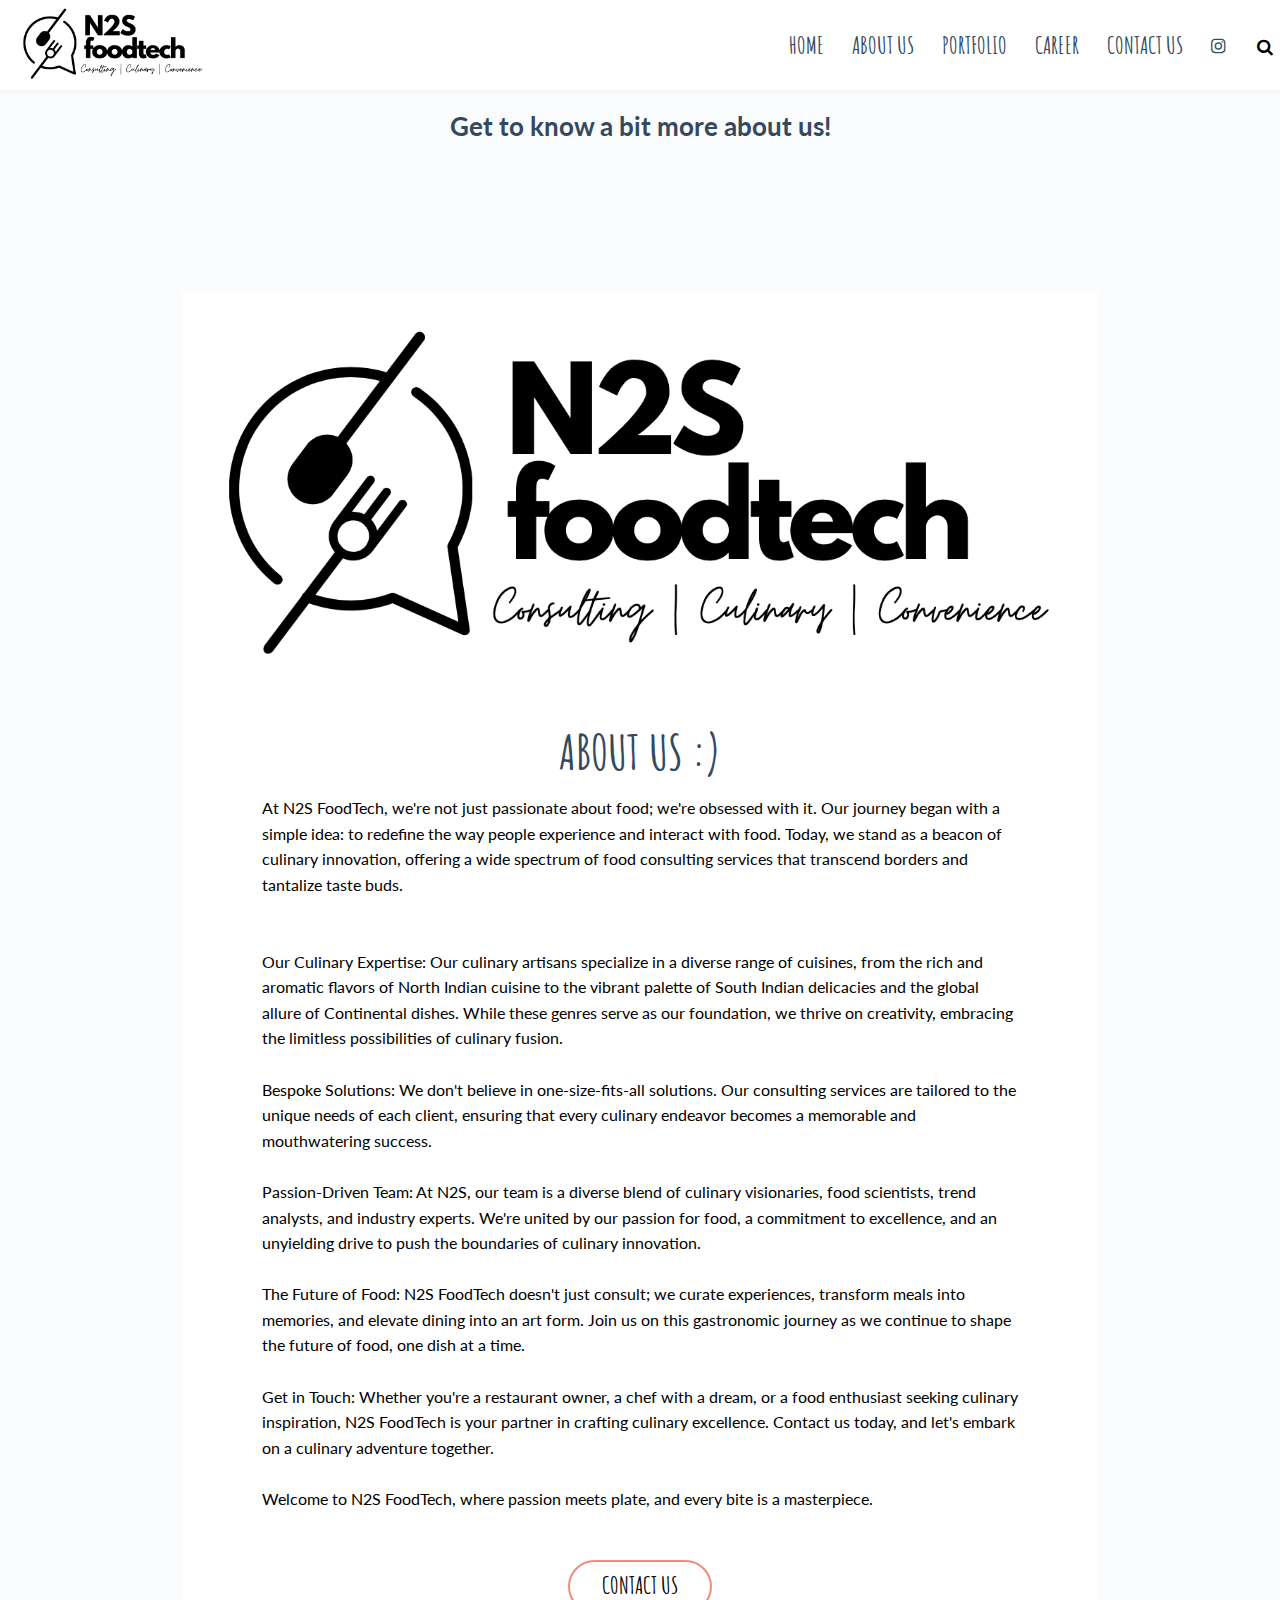
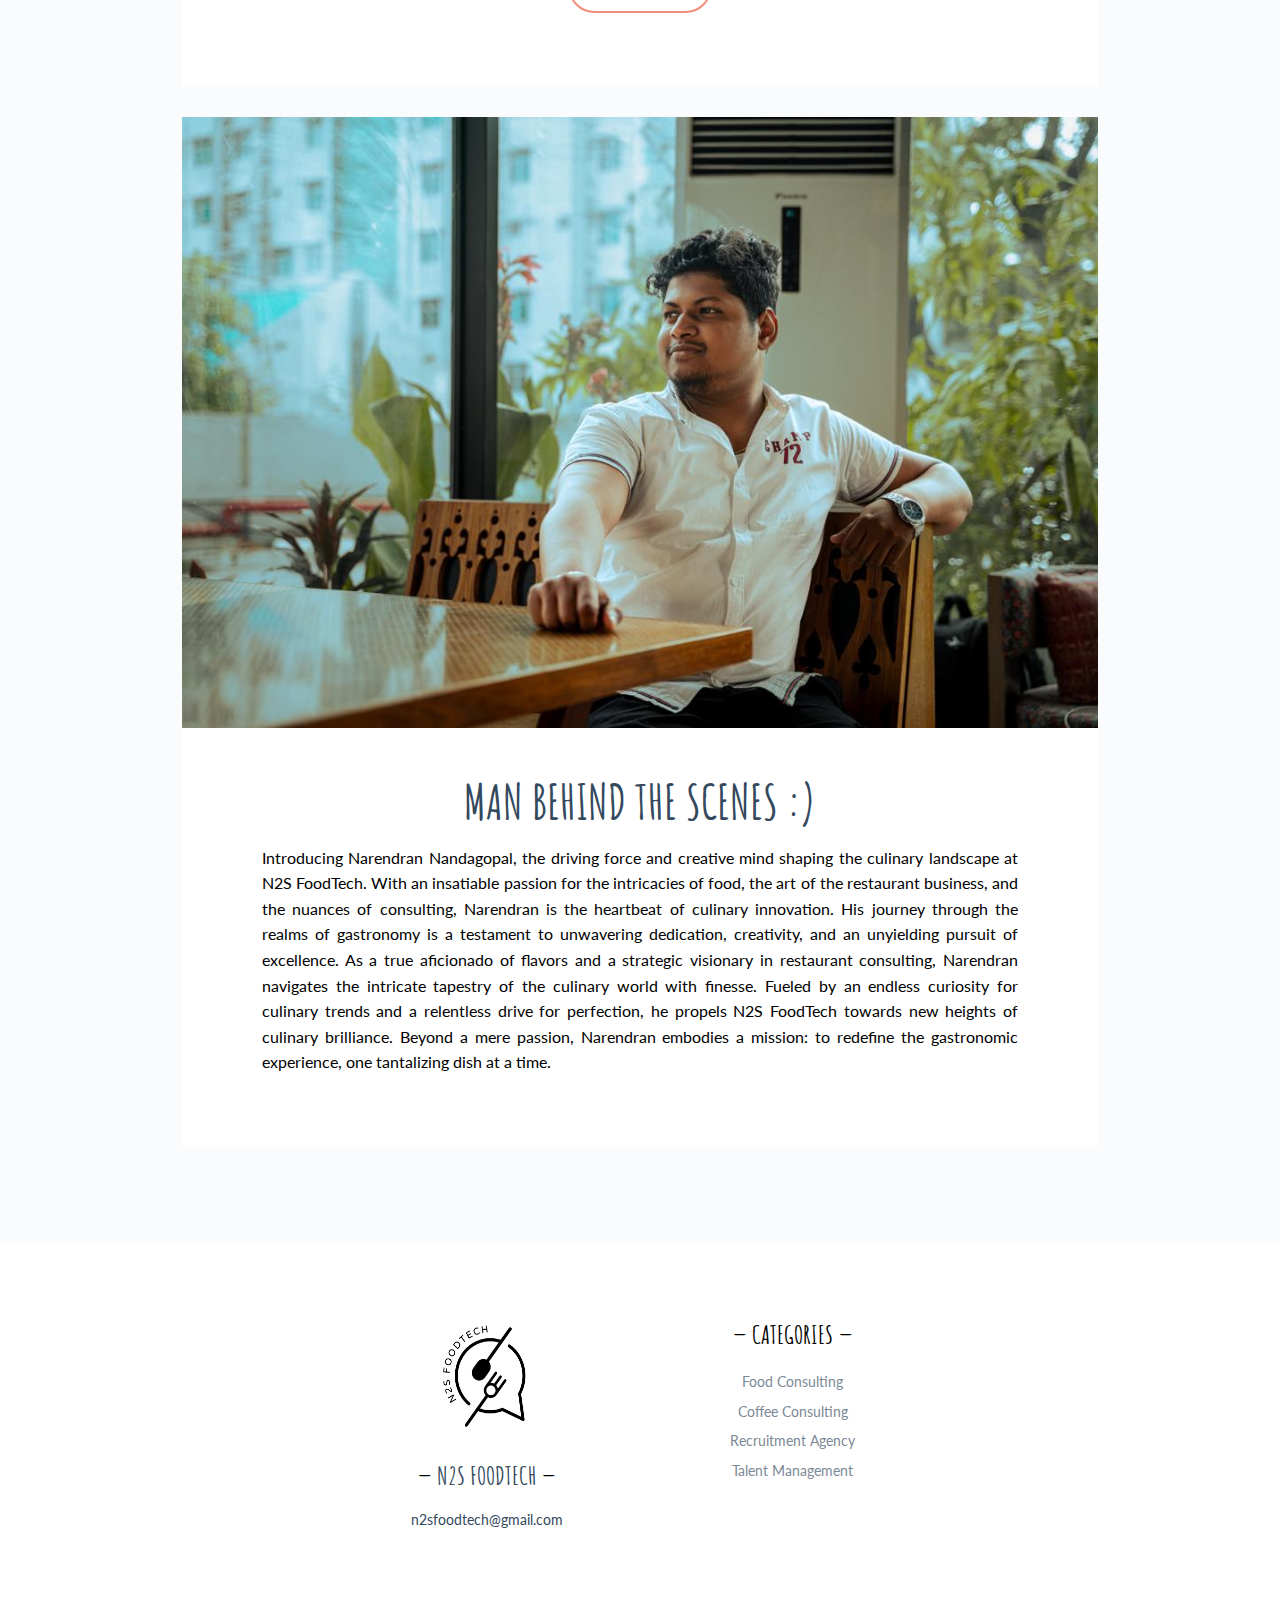
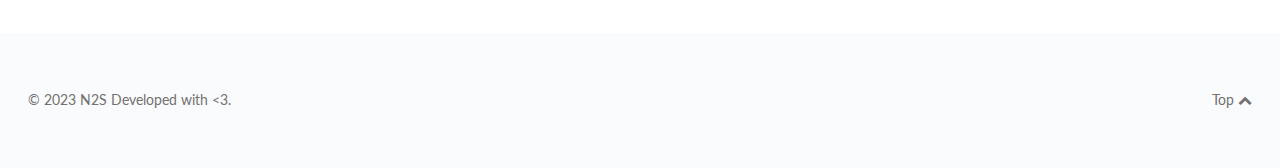
<file: about.html>
<!doctype html>
<!--
	Itsy by FreeHTML5.co
	Twitter: https://twitter.com/fh5co
	Facebook: https://fb.com/fh5co
	URL: https://freehtml5.co
-->
<html class="home blog no-js" lang="en-US">
<head>
    <title>N2S Foodtech</title>

    <meta charset="UTF-8"/>
    <link rel="stylesheet" href="https://stackpath.bootstrapcdn.com/font-awesome/4.7.0/css/font-awesome.min.css"
          type="text/css" media="all"/>
    <link rel="stylesheet" href="https://fonts.googleapis.com/css?family=Amatic+SC%3A400%2C700%7CLato%3A400%2C700%2C400italic%2C700italic&amp;ver=4.9.8"
          type="text/css" media="screen"/>
          <meta name="viewport" content="width=device-width, initial-scale=1.0">

    <link rel="stylesheet" href="style.css" type="text/css" media="screen"/>
    <link rel="stylesheet" href="print.css" type="text/css" media="print"/>
    <!--[if (lt IE 9) & (!IEMobile)]>
    <link rel="stylesheet" id="lt-ie9-css" href="ie.css" type="text/css" media="screen"/>
    <![endif]-->
    <script src='js/jquery-3.0.0.min.js'></script>
    <script src='js/jquery-migrate-3.0.1.min.js'></script>
    <!--[if lt IE 9]>
    <script src="http://html5shim.googlecode.com/svn/trunk/html5.js"></script>
    <![endif]-->
</head>
<body class="home sticky-menu sidebar-off" id="top">

<header class="header">

    <div class="header-wrap">

        <div class="logo plain logo-left">
            <div class="site-title">
                <a href="index.html" title=""><img src="images/n2s/logo1.png"/>
                </a>
            </div>
        </div><!-- /logo -->


        <nav id="nav" role="navigation">
            <div class="table">
                <div class="table-cell">
                    <ul id="menu-menu-1">
                        <li class="menu-item">
                            <a href="index.html">Home</a></li>
                        <li class="menu-item">
                            <a href="about.html">About Us</a></li>
                        
                            <li class="menu-item">
                                <a href="portfolio.html">Portfolio</a></li>
                            
                                <li class="menu-item">
                                    <a href="career.html">Career</a></li>
                               
                        <li class="menu-item">
                            <a href="contact.html">Contact Us</a></li>
                        
                        
                        <li class="menu-inline menu-item">
                            <a title="Instagram" href="https://www.instagram.com/n2s_foodtech/" target="_blank">
                                <i class="fa fa-instagram"></i><span class="i">Instagram</span>
                            </a>
                        </li>
                    </ul>
                </div>
            </div>
        </nav>
        <a href="#nav" class="menu-trigger"><i class="fa fa-bars"></i></a>

        <a href="#topsearch" class="search-trigger"><i class="fa fa-search"></i></a>

    </div>

</header>

<br>
<div class="quotemark" style="font-size:2em;" >Get to know a bit more about us! <div class="quote-rating-5"></div></div>



<div class="wrap full-wrap">
    <div class="main-wrap">
        <section class="main main-archive">
            <div class="loop">


                <article class="post format-gallery post_format-post-format-gallery">

                    <a href="#"
                       title="Coffee Consulting">
                        <div class="part-gallery">
                            <div class="flexslider">
                                <ul class="slides">

                                    <li><span class="post-image"><img src="images/n2s/logo1.png"
                                                                      alt="logo"/></span></li>
                                   
                                </ul>
                            </div>
                        </div>

                    </a>
                    

                    <div class="inner">

                        <h2 class="entry-title">
                            <a href="#"
                               title="Food Consulting">
                                About Us :) </a>
                        </h2>
                        
                        <div class="post-content">
                            
                            <p>At N2S FoodTech, we're not just passionate about food; we're obsessed with it. Our journey began with a simple idea: to redefine the way people experience and interact with food. Today, we stand as a beacon of culinary innovation, offering a wide spectrum of food consulting services that transcend borders and tantalize taste buds. <br>

                                <br><br> Our Culinary Expertise: Our culinary artisans specialize in a diverse range of cuisines, from the rich and aromatic flavors of North Indian cuisine to the vibrant palette of South Indian delicacies and the global allure of Continental dishes. While these genres serve as our foundation, we thrive on creativity, embracing the limitless possibilities of culinary fusion.
                                
                                <br><br> Bespoke Solutions: We don't believe in one-size-fits-all solutions. Our consulting services are tailored to the unique needs of each client, ensuring that every culinary endeavor becomes a memorable and mouthwatering success.
                                
                                <br><br> Passion-Driven Team: At N2S, our team is a diverse blend of culinary visionaries, food scientists, trend analysts, and industry experts. We're united by our passion for food, a commitment to excellence, and an unyielding drive to push the boundaries of culinary innovation.
                                
                                <br><br>The Future of Food: N2S FoodTech doesn't just consult; we curate experiences, transform meals into memories, and elevate dining into an art form. Join us on this gastronomic journey as we continue to shape the future of food, one dish at a time.
                                
                                <br><br>Get in Touch: Whether you're a restaurant owner, a chef with a dream, or a food enthusiast seeking culinary inspiration, N2S FoodTech is your partner in crafting culinary excellence. Contact us today, and let's embark on a culinary adventure together.
                                
                                <br><br> Welcome to N2S FoodTech, where passion meets plate, and every bite is a masterpiece.
                                
                                <a
                                        href="contact.html"
                                        class="more-link">Contact Us</a></p>
                        </div>


                    
                    </div>
                </article>

                
                <article class="post format-gallery post_format-post-format-gallery">

                    <a href="#"
                       title="Coffee Consulting">
                        <div class="part-gallery">
                            <div class="flexslider">
                                <ul class="slides">

                                    <li><span class="post-image"><img src="images/n2s/naren.jpeg"
                                                                      alt="logo"/></span></li>
                                   
                                </ul>
                            </div>
                        </div>

                    </a>
                    

                    <div class="inner">

                        <h2 class="entry-title">
                            <a href="#"
                               title="Food Consulting">
                                Man behind the Scenes :) </a>
                        </h2>
                        
                        <div class="post-content">
                            
                            <p style="text-align: justify;">
                                Introducing Narendran Nandagopal, the driving force and creative mind shaping the culinary landscape at N2S FoodTech. With an insatiable passion for the intricacies of food, the art of the restaurant business, and the nuances of consulting, Narendran is the heartbeat of culinary innovation. His journey through the realms of gastronomy is a testament to unwavering dedication, creativity, and an unyielding pursuit of excellence. As a true aficionado of flavors and a strategic visionary in restaurant consulting, Narendran navigates the intricate tapestry of the culinary world with finesse. Fueled by an endless curiosity for culinary trends and a relentless drive for perfection, he propels N2S FoodTech towards new heights of culinary brilliance. Beyond a mere passion, Narendran embodies a mission: to redefine the gastronomic experience, one tantalizing dish at a time.                                
                             </p>
                        </div>


                    
                    </div>
                </article>


            </div>


        </section>


    </div><!-- /main-wrap -->


</div><!-- /wrap -->


<div class="footer-widgets widget-count-4">

    <div class="wrap">

        <div class="mt-about-you-widget">
            <div class="widget footer">

                <img class="mt-about-avatar" src="images/n2s/logo2.png" alt="Clare Itsy"/>


                <h4><a href="https://www.instagram.com/n2s_foodtech/">N2S Foodtech</a></h4>

                <div class="mt-about-bio">
                    <p><a href="mailto:n2sfoodtech@gmail.com" target="_blank">n2sfoodtech@gmail.com</a></p>
                </div>


            </div>
        </div>
     
        <div class="widget footer"><h4>Categories</h4>
            <ul>
                <li class="cat-item cat-item-6">
                    <a href="index.html">Food Consulting</a>
                </li>
                <li class="cat-item cat-item-7">
                    <a href="index.html" >Coffee Consulting</a>
                </li>
                <li class="cat-item cat-item-8">
                    <a href="career.html">Recruitment Agency</a>
                </li>
                <li class="cat-item cat-item-9">
                    <a href="career.html">Talent Management</a>
                </li>
            </ul>
        </div>
       
    </div>

</div>


<footer class="footer">
    <div class="footer-wrap">
        <div id="footer-text">&copy; 2023 N2S
            Developed with <3.</div>
        <a href="#top" id="btt">Top <i class="fa fa-chevron-up"></i></a>
    </div>
</footer>

<div id="topsearch">
    <div class="table">
        <div class="table-cell">
            <form role="search" method="get" class="searchform" action="index.html">
                <div>
                    <input type="text" value="" name="s" class="s" placeholder="Type and hit enter"/>
                    <input type="submit" class="searchsubmit" value="Search"/>
                </div>
            </form>
        </div>
    </div>
    <a href="#topsearch" class="search-trigger"><i class="fa fa-times"></i></a>
</div>


<script>var ie9 = false;</script>
<!--[if lte IE 9 ]>
<script> var ie9 = true; </script>
<![endif]-->
<script src="js/global-plugins.min.js"></script>
<script src="js/main.js"></script>
</body>
</html>
</file>
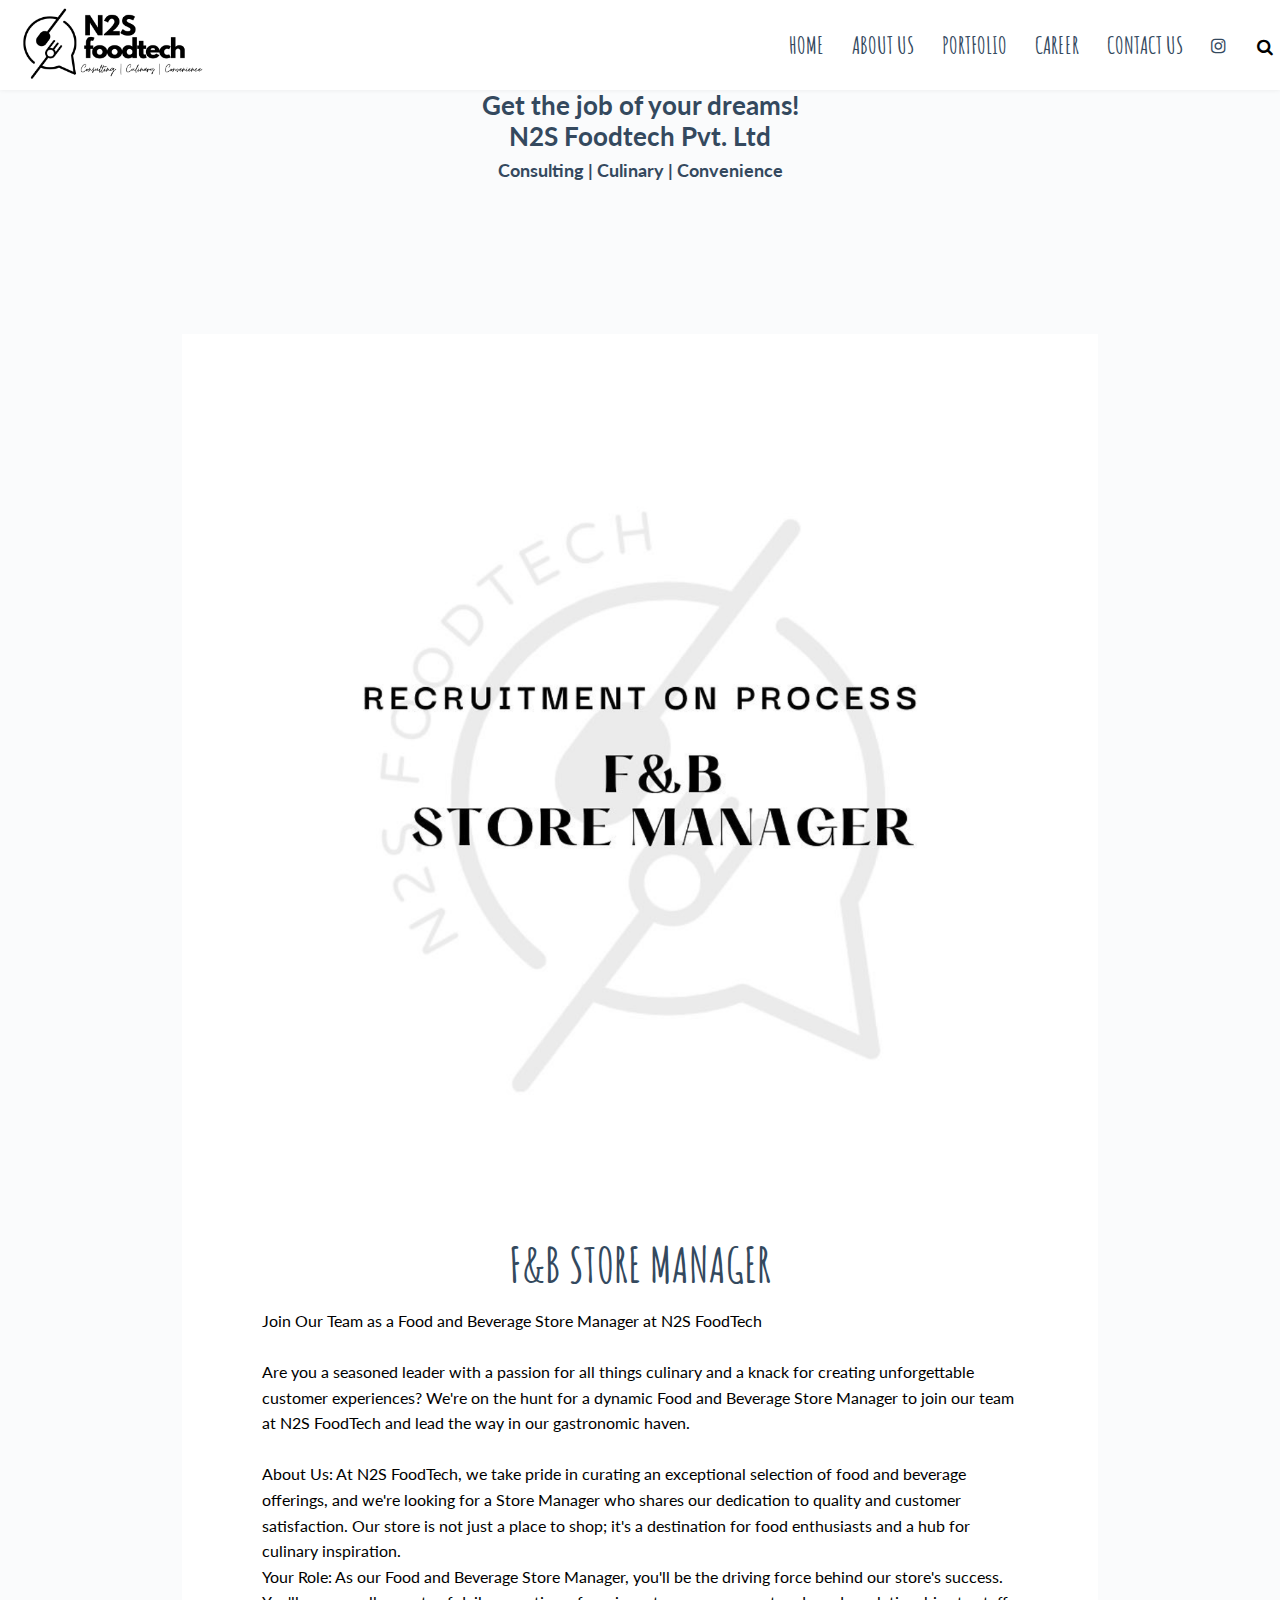
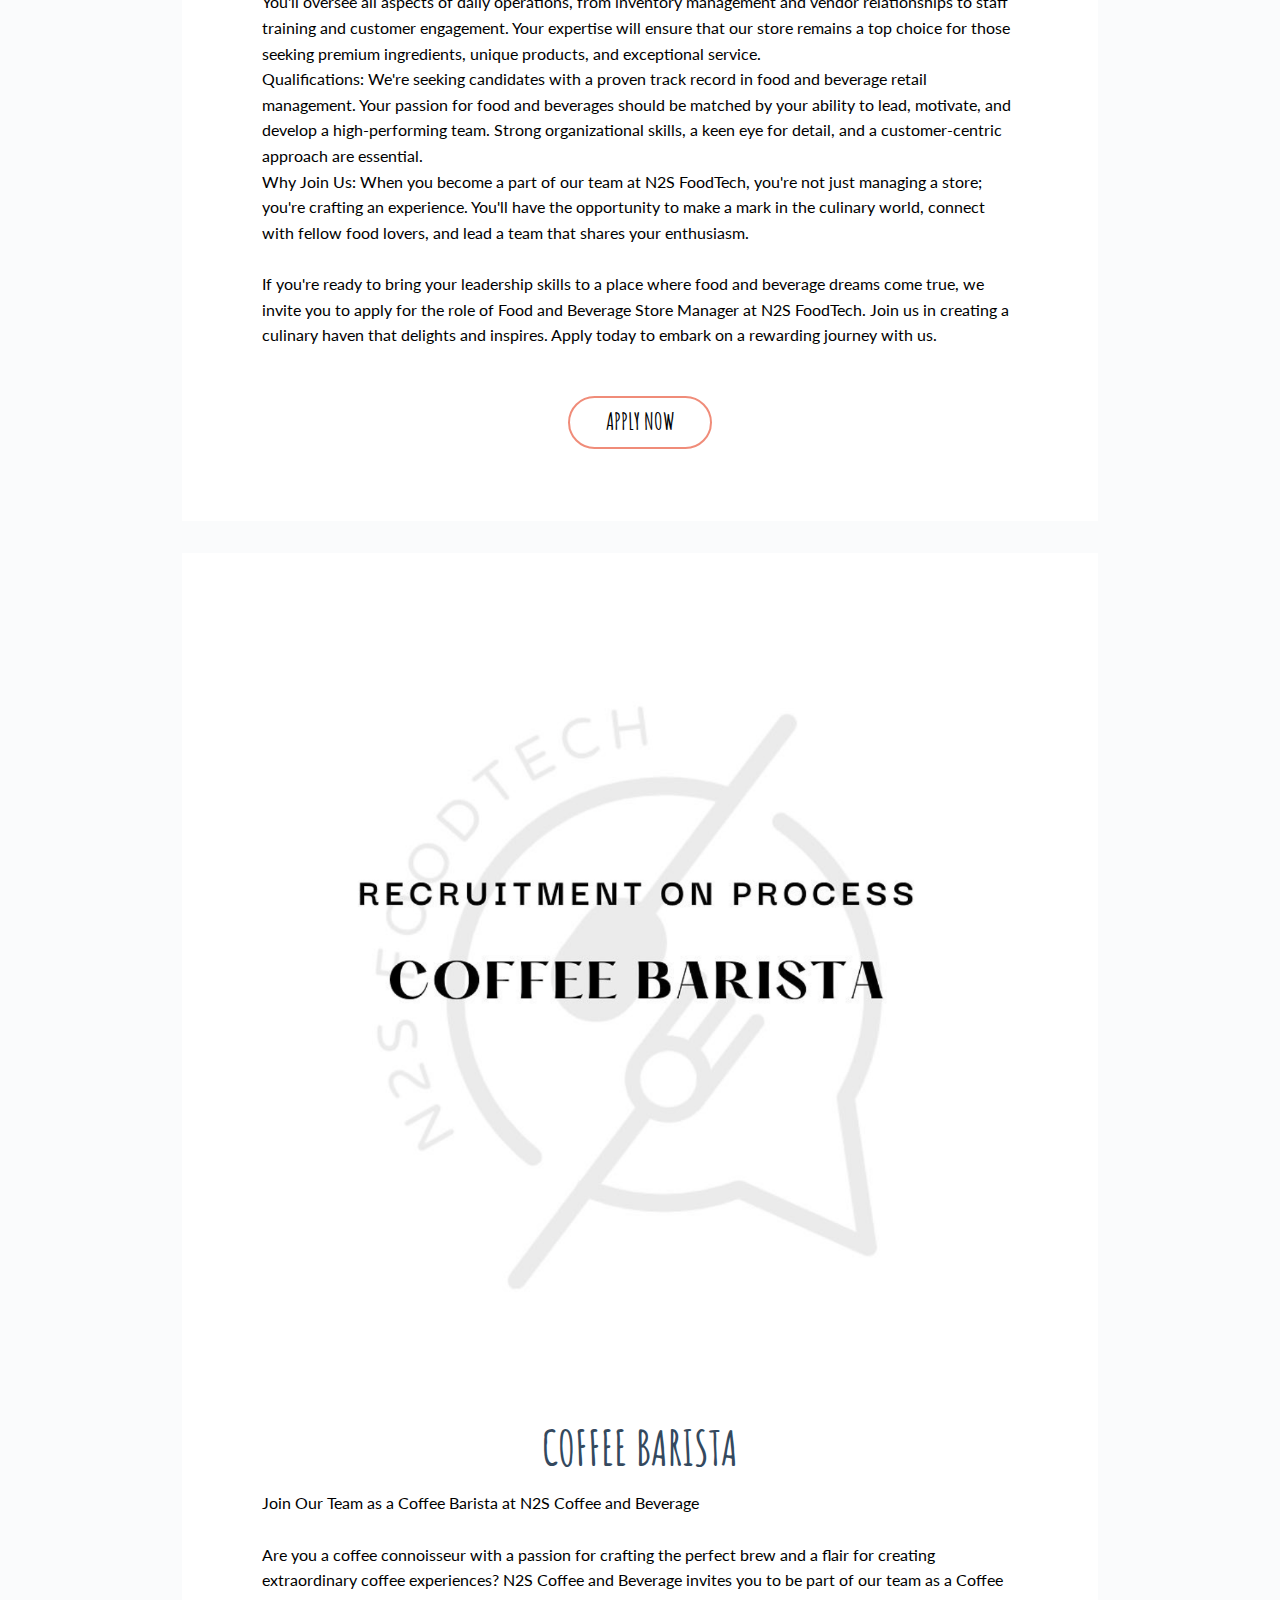
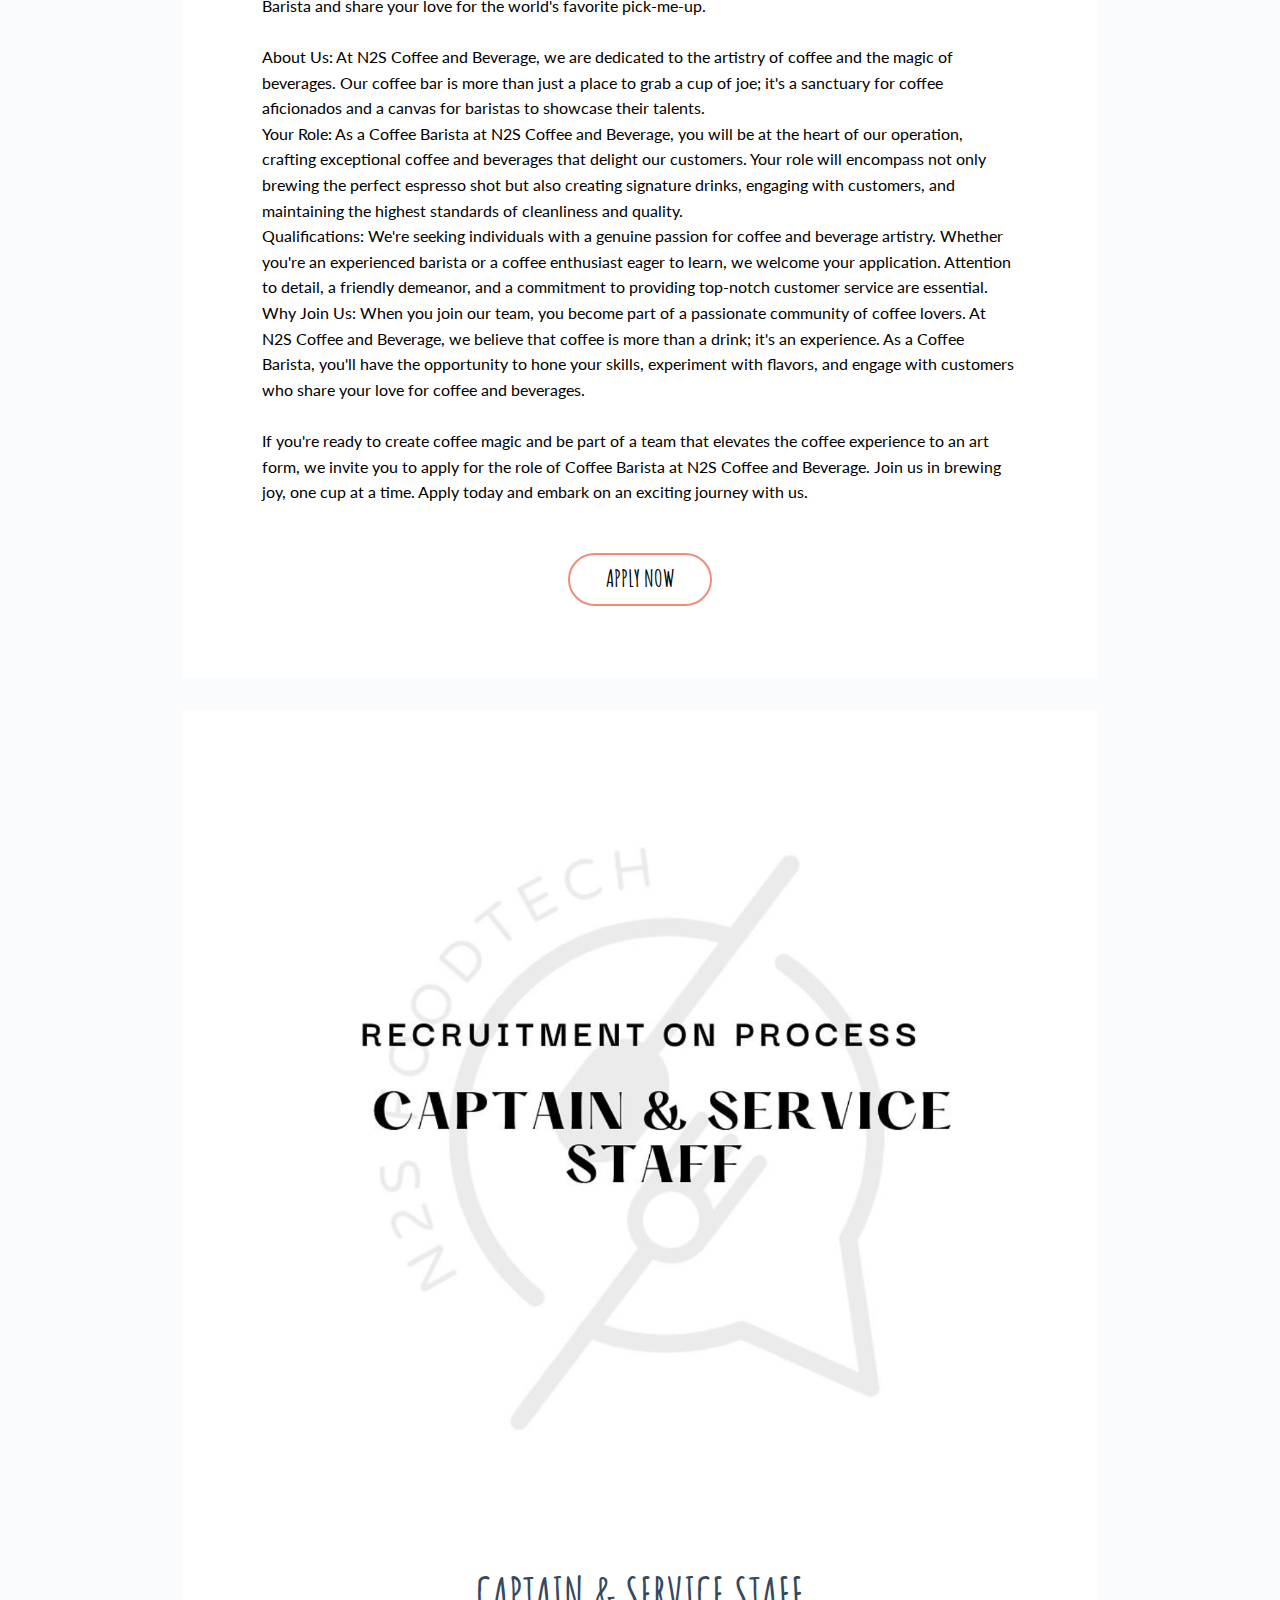
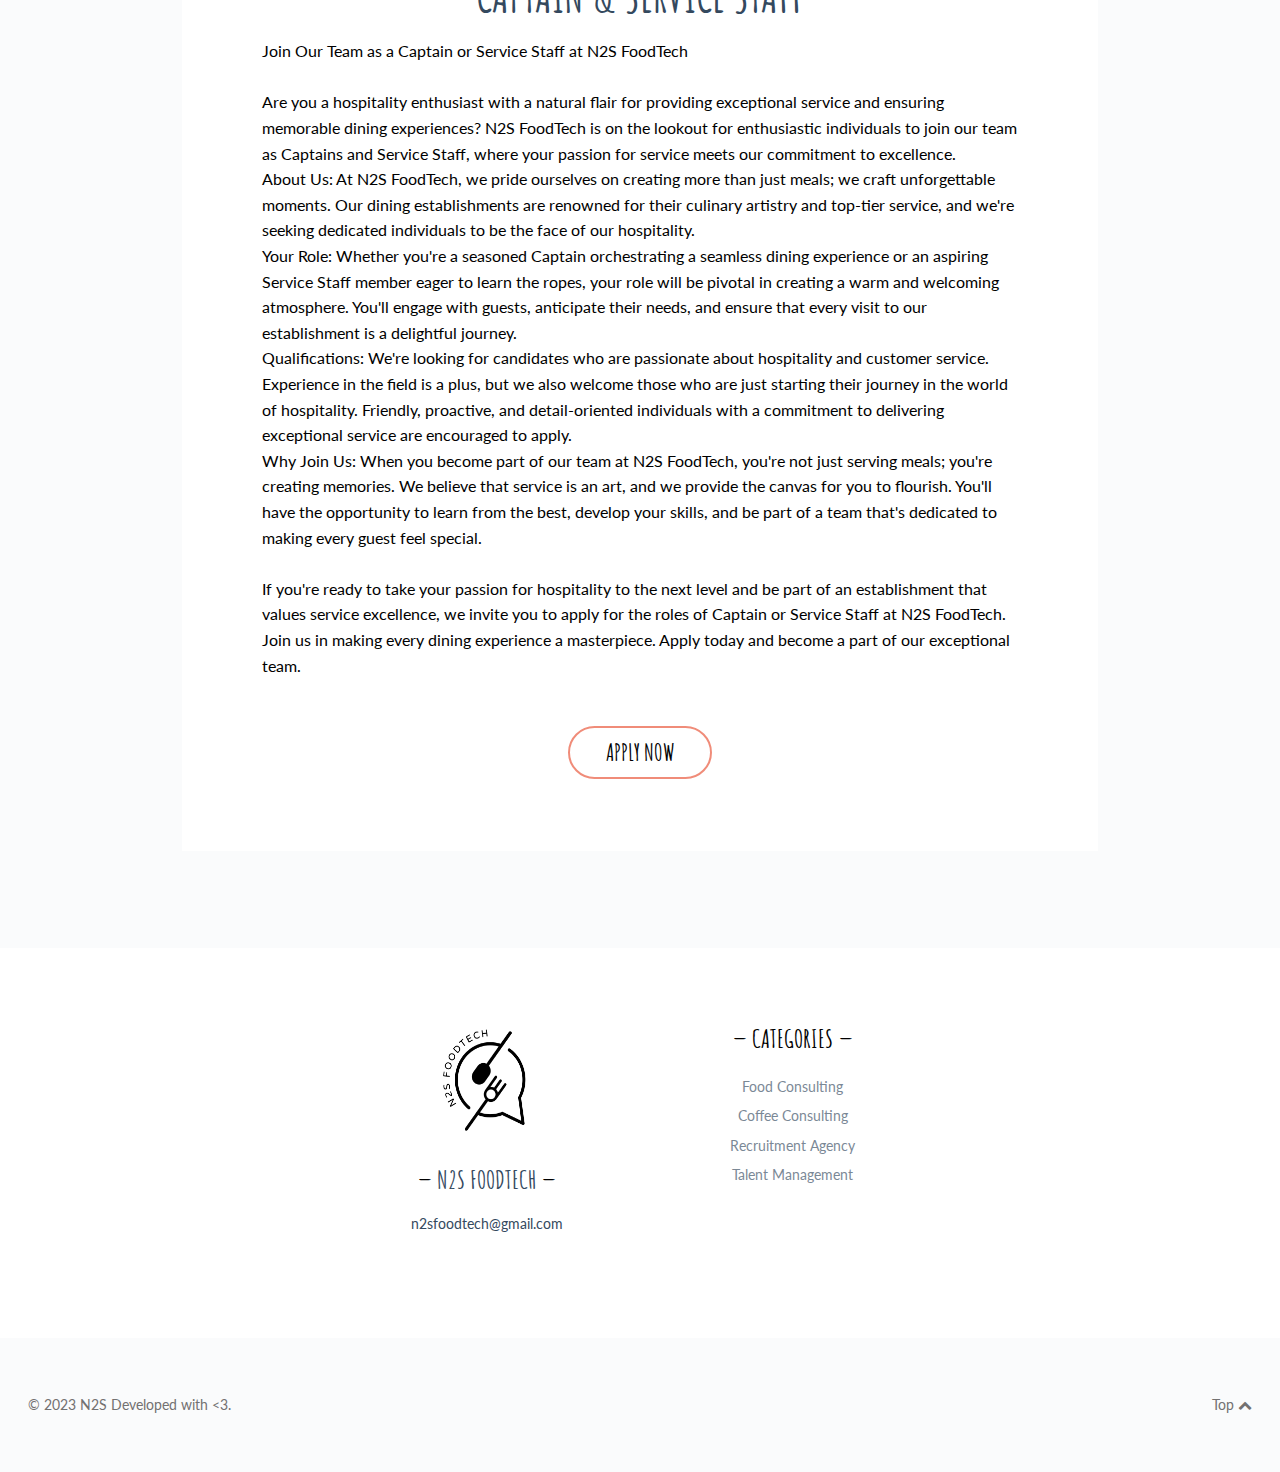
<file: career.html>
<!doctype html>
<!--
	Itsy by FreeHTML5.co
	Twitter: https://twitter.com/fh5co
	Facebook: https://fb.com/fh5co
	URL: https://freehtml5.co
-->
<html class="home blog no-js" lang="en-US">
<head>
    <title>N2S Foodtech</title>

    <meta charset="UTF-8"/>
    <link rel="stylesheet" href="https://stackpath.bootstrapcdn.com/font-awesome/4.7.0/css/font-awesome.min.css"
          type="text/css" media="all"/>
    <link rel="stylesheet" href="https://fonts.googleapis.com/css?family=Amatic+SC%3A400%2C700%7CLato%3A400%2C700%2C400italic%2C700italic&amp;ver=4.9.8"
          type="text/css" media="screen"/>
    <meta name="viewport" content="width=device-width, initial-scale=1.0">

    <link rel="stylesheet" href="style.css" type="text/css" media="screen"/>
    <link rel="stylesheet" href="print.css" type="text/css" media="print"/>
    <!--[if (lt IE 9) & (!IEMobile)]>
    <link rel="stylesheet" id="lt-ie9-css" href="ie.css" type="text/css" media="screen"/>
    <![endif]-->
    <script src='js/jquery-3.0.0.min.js'></script>
    <script src='js/jquery-migrate-3.0.1.min.js'></script>
    <!--[if lt IE 9]>
    <script src="http://html5shim.googlecode.com/svn/trunk/html5.js"></script>
    <![endif]-->
</head>
<body class="home sticky-menu sidebar-off" id="top">

<header class="header">

    <div class="header-wrap">

        <div class="logo plain logo-left">
            <div class="site-title">
                <a href="index.html" title=""><img src="images/n2s/logo1.png"/>
                </a>
            </div>
        </div><!-- /logo -->


        <nav id="nav" role="navigation">
            <div class="table">
                <div class="table-cell">
                    <ul id="menu-menu-1">
                        <li class="menu-item">
                            <a href="index.html">Home</a></li>
                        <li class="menu-item">
                            <a href="about.html">About Us</a></li>
                        
                            <li class="menu-item">
                                <a href="portfolio.html">Portfolio</a></li>
                            
                                <li class="menu-item">
                                    <a href="career.html">Career</a></li>
                               
                        <li class="menu-item">
                            <a href="contact.html">Contact Us</a></li>
                        
                        
                        <li class="menu-inline menu-item">
                            <a title="Instagram" href="https://www.instagram.com/n2s_foodtech/" target="_blank">
                                <i class="fa fa-instagram"></i><span class="i">Instagram</span>
                            </a>
                        </li>
                    </ul>
                </div>
            </div>
        </nav>
        <a href="#nav" class="menu-trigger"><i class="fa fa-bars"></i></a>

        <a href="#topsearch" class="search-trigger"><i class="fa fa-search"></i></a>

    </div>

</header>




<div class="quotemark" style="font-size:2em;" >Get the job of your dreams! <br> N2S Foodtech Pvt. Ltd <br> <span style="font-size:large;">Consulting | Culinary | Convenience</span><div class="quote-rating-5"></div></div>



<div class="wrap full-wrap">
    <div class="main-wrap">
        <section class="main main-archive">
            <div class="loop">


                <article class="post format-gallery post_format-post-format-gallery">


                    <a href="#"
                       title="Food Consulting">
                        <div class="part-gallery">
                            <div class="flexslider">
                                <ul class="slides">

                                    <li><span class="post-image"><img src="images/n2s/job1.png"
                                                                      alt="North Indian"/></span></li>
                                    
                                </ul>
                            </div>
                        </div>

                    </a>

                    <div class="inner">

                        <h2 class="entry-title">
                            <a href="#"
                               title="Food Consulting">
                                F&B Store Manager </a>
                        </h2>
                        
                        <div class="post-content">
                            
                            <p> Join Our Team as a Food and Beverage Store Manager at N2S FoodTech

                                <br><br>Are you a seasoned leader with a passion for all things culinary and a knack for creating unforgettable customer experiences? We're on the hunt for a dynamic Food and Beverage Store Manager to join our team at N2S FoodTech and lead the way in our gastronomic haven.
                                
                                <br><br>About Us: At N2S FoodTech, we take pride in curating an exceptional selection of food and beverage offerings, and we're looking for a Store Manager who shares our dedication to quality and customer satisfaction. Our store is not just a place to shop; it's a destination for food enthusiasts and a hub for culinary inspiration.
                                
                                <br>Your Role: As our Food and Beverage Store Manager, you'll be the driving force behind our store's success. You'll oversee all aspects of daily operations, from inventory management and vendor relationships to staff training and customer engagement. Your expertise will ensure that our store remains a top choice for those seeking premium ingredients, unique products, and exceptional service.
                                
                                <br>Qualifications: We're seeking candidates with a proven track record in food and beverage retail management. Your passion for food and beverages should be matched by your ability to lead, motivate, and develop a high-performing team. Strong organizational skills, a keen eye for detail, and a customer-centric approach are essential.
                                
                                <br> Why Join Us: When you become a part of our team at N2S FoodTech, you're not just managing a store; you're crafting an experience. You'll have the opportunity to make a mark in the culinary world, connect with fellow food lovers, and lead a team that shares your enthusiasm.
                                
                                <br><br>If you're ready to bring your leadership skills to a place where food and beverage dreams come true, we invite you to apply for the role of Food and Beverage Store Manager at N2S FoodTech. Join us in creating a culinary haven that delights and inspires. Apply today to embark on a rewarding journey with us.
                                  <a
                                        href="https://forms.gle/j4uXgWsjYA75vgZr7"
                                        class="more-link">Apply Now</a></p>
                        </div>


                    
                    </div>
                </article>

                <article class="post format-gallery post_format-post-format-gallery">


                    <a href="#"
                       title="Food Consulting">
                        <div class="part-gallery">
                            <div class="flexslider">
                                <ul class="slides">

                                    <li><span class="post-image"><img src="images/n2s/job2.png"
                                                                      alt="North Indian"/></span></li>
                                    
                                </ul>
                            </div>
                        </div>

                    </a>

                    <div class="inner">

                        <h2 class="entry-title">
                            <a href="#"
                               title="Food Consulting">
                                Coffee Barista </a>
                        </h2>
                        
                        <div class="post-content">
                            
                            <p> Join Our Team as a Coffee Barista at N2S Coffee and Beverage

                                <br><br>Are you a coffee connoisseur with a passion for crafting the perfect brew and a flair for creating extraordinary coffee experiences? N2S Coffee and Beverage invites you to be part of our team as a Coffee Barista and share your love for the world's favorite pick-me-up.
                                
                                <br><br>About Us: At N2S Coffee and Beverage, we are dedicated to the artistry of coffee and the magic of beverages. Our coffee bar is more than just a place to grab a cup of joe; it's a sanctuary for coffee aficionados and a canvas for baristas to showcase their talents.
                                
                                <br> Your Role: As a Coffee Barista at N2S Coffee and Beverage, you will be at the heart of our operation, crafting exceptional coffee and beverages that delight our customers. Your role will encompass not only brewing the perfect espresso shot but also creating signature drinks, engaging with customers, and maintaining the highest standards of cleanliness and quality.
                                
                                <br>Qualifications: We're seeking individuals with a genuine passion for coffee and beverage artistry. Whether you're an experienced barista or a coffee enthusiast eager to learn, we welcome your application. Attention to detail, a friendly demeanor, and a commitment to providing top-notch customer service are essential.
                                
                                <br>Why Join Us: When you join our team, you become part of a passionate community of coffee lovers. At N2S Coffee and Beverage, we believe that coffee is more than a drink; it's an experience. As a Coffee Barista, you'll have the opportunity to hone your skills, experiment with flavors, and engage with customers who share your love for coffee and beverages.
                                
                                <br><br> If you're ready to create coffee magic and be part of a team that elevates the coffee experience to an art form, we invite you to apply for the role of Coffee Barista at N2S Coffee and Beverage. Join us in brewing joy, one cup at a time. Apply today and embark on an exciting journey with us.
                                  <a
                                        href="https://forms.gle/j4uXgWsjYA75vgZr7"
                                        class="more-link">Apply Now</a></p>
                        </div>


                    
                    </div>
                </article>
                
                <article class="post format-gallery post_format-post-format-gallery">


                    <a href="#"
                       title="Food Consulting">
                        <div class="part-gallery">
                            <div class="flexslider">
                                <ul class="slides">

                                    <li><span class="post-image"><img src="images/n2s/job3.png"
                                                                      alt="North Indian"/></span></li>
                                    
                                </ul>
                            </div>
                        </div>

                    </a>

                    <div class="inner">

                        <h2 class="entry-title">
                            <a href="#"
                               title="Food Consulting">
                                Captain & Service Staff </a>
                        </h2>
                        
                        <div class="post-content">
                            
                            <p> Join Our Team as a Captain or Service Staff at N2S FoodTech

                                <br><br>Are you a hospitality enthusiast with a natural flair for providing exceptional service and ensuring memorable dining experiences? N2S FoodTech is on the lookout for enthusiastic individuals to join our team as Captains and Service Staff, where your passion for service meets our commitment to excellence.
                                
                                <br>About Us: At N2S FoodTech, we pride ourselves on creating more than just meals; we craft unforgettable moments. Our dining establishments are renowned for their culinary artistry and top-tier service, and we're seeking dedicated individuals to be the face of our hospitality.
                                
                                <br>Your Role: Whether you're a seasoned Captain orchestrating a seamless dining experience or an aspiring Service Staff member eager to learn the ropes, your role will be pivotal in creating a warm and welcoming atmosphere. You'll engage with guests, anticipate their needs, and ensure that every visit to our establishment is a delightful journey.
                                
                                <br>Qualifications: We're looking for candidates who are passionate about hospitality and customer service. Experience in the field is a plus, but we also welcome those who are just starting their journey in the world of hospitality. Friendly, proactive, and detail-oriented individuals with a commitment to delivering exceptional service are encouraged to apply.
                                
                                <br>Why Join Us: When you become part of our team at N2S FoodTech, you're not just serving meals; you're creating memories. We believe that service is an art, and we provide the canvas for you to flourish. You'll have the opportunity to learn from the best, develop your skills, and be part of a team that's dedicated to making every guest feel special.
                                
                                <br><br>If you're ready to take your passion for hospitality to the next level and be part of an establishment that values service excellence, we invite you to apply for the roles of Captain or Service Staff at N2S FoodTech. Join us in making every dining experience a masterpiece. Apply today and become a part of our exceptional team. <a
                                        href="https://forms.gle/j4uXgWsjYA75vgZr7"
                                        class="more-link">Apply Now</a></p>
                        </div>


                    
                    </div>
                </article>
         

            </div>


        </section>


    </div><!-- /main-wrap -->


</div><!-- /wrap -->


<div class="footer-widgets widget-count-4">

    <div class="wrap">

        <div class="mt-about-you-widget">
            <div class="widget footer">

                <img class="mt-about-avatar" src="images/n2s/logo2.png" alt="Clare Itsy"/>


                <h4><a href="https://www.instagram.com/n2s_foodtech/">N2S Foodtech</a></h4>

                <div class="mt-about-bio">
                    <p><a href="mailto:n2sfoodtech@gmail.com" target="_blank">n2sfoodtech@gmail.com</a></p>
                </div>


            </div>
        </div>
     
        <div class="widget footer"><h4>Categories</h4>
            <ul>
                <li class="cat-item cat-item-6">
                    <a href="index.html">Food Consulting</a>
                </li>
                <li class="cat-item cat-item-7">
                    <a href="index.html" >Coffee Consulting</a>
                </li>
                <li class="cat-item cat-item-8">
                    <a href="career.html">Recruitment Agency</a>
                </li>
                <li class="cat-item cat-item-9">
                    <a href="career.html">Talent Management</a>
                </li>
            </ul>
        </div>
       
    </div>

</div>


<footer class="footer">
    <div class="footer-wrap">
        <div id="footer-text">&copy; 2023 N2S
            Developed with <3.</div>

        <a href="#top" id="btt">Top <i class="fa fa-chevron-up"></i></a>
    </div>
</footer>

<div id="topsearch">
    <div class="table">
        <div class="table-cell">
            <form role="search" method="get" class="searchform" action="index.html">
                <div>
                    <input type="text" value="" name="s" class="s" placeholder="Type and hit enter"/>
                    <input type="submit" class="searchsubmit" value="Search"/>
                </div>
            </form>
        </div>
    </div>
    <a href="#topsearch" class="search-trigger"><i class="fa fa-times"></i></a>
</div>


<script>var ie9 = false;</script>
<!--[if lte IE 9 ]>
<script> var ie9 = true; </script>
<![endif]-->
<script src="js/global-plugins.min.js"></script>
<script src="js/main.js"></script>
</body>
</html>
</file>
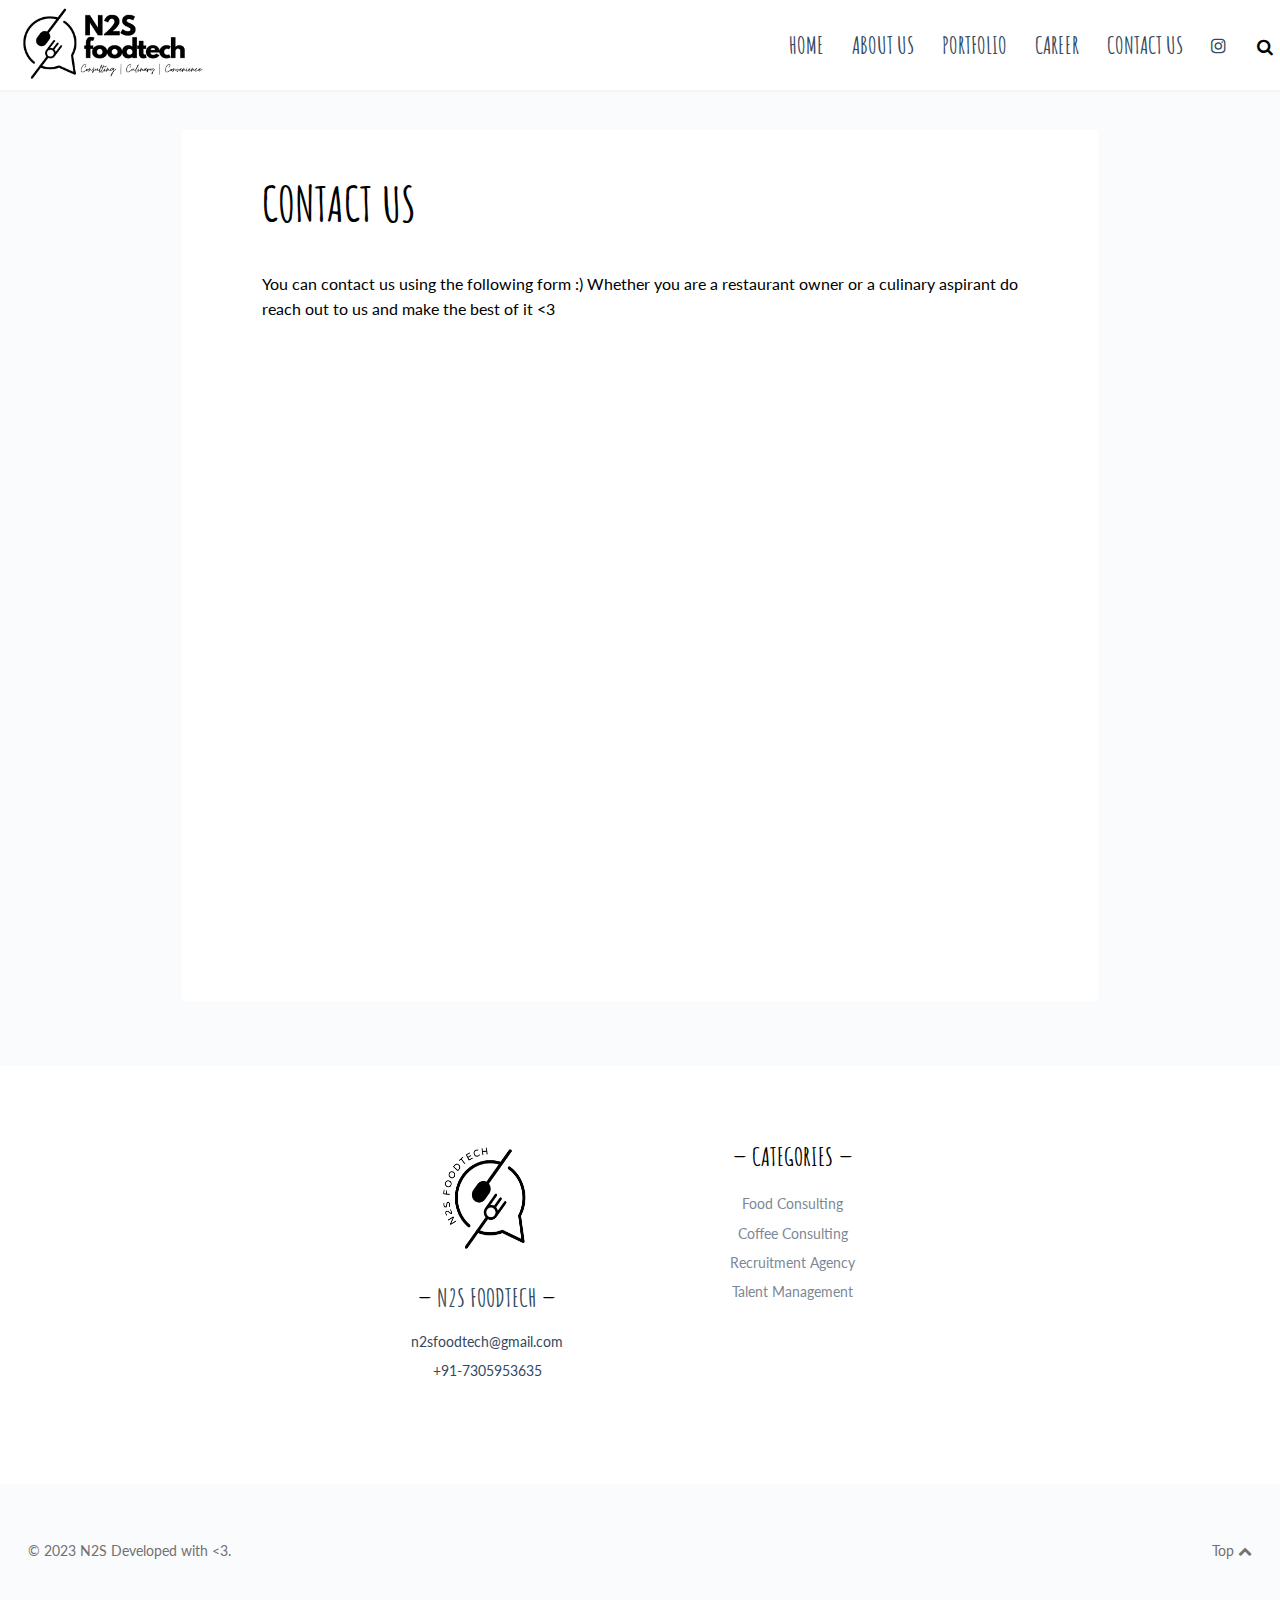
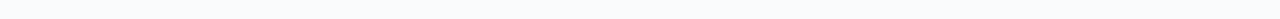
<file: contact.html>
<!doctype html>
<!--
	Itsy by FreeHTML5.co
	Twitter: https://twitter.com/fh5co
	Facebook: https://fb.com/fh5co
	URL: https://freehtml5.co
-->
<html class="home blog no-js" lang="en-US">
<head>
    <title>N2S Foodtech</title>

    <meta charset="UTF-8"/>
    <link rel="stylesheet" href="https://stackpath.bootstrapcdn.com/font-awesome/4.7.0/css/font-awesome.min.css"
          type="text/css" media="all"/>
    <link rel="stylesheet" href="https://fonts.googleapis.com/css?family=Amatic+SC%3A400%2C700%7CLato%3A400%2C700%2C400italic%2C700italic&amp;ver=4.9.8"
          type="text/css" media="screen"/>
    <link rel="stylesheet" href="style.css" type="text/css" media="screen"/>
    <meta name="viewport" content="width=device-width, initial-scale=1.0">

    <link rel="stylesheet" href="print.css" type="text/css" media="print"/>
    <!--[if (lt IE 9) & (!IEMobile)]>
    <link rel="stylesheet" id="lt-ie9-css" href="ie.css" type="text/css" media="screen"/>
    <![endif]-->
    <script src='js/jquery-3.0.0.min.js'></script>
    <script src='js/jquery-migrate-3.0.1.min.js'></script>
    <!--[if lt IE 9]>
    <script src="http://html5shim.googlecode.com/svn/trunk/html5.js"></script>
    <![endif]-->
</head>
<body class="home sticky-menu sidebar-off" id="top">

<header class="header">

    <div class="header-wrap">

        <div class="logo plain logo-left">
            <div class="site-title">
                <a href="index.html" title=""><img src="images/n2s/logo1.png"/>
                </a>
            </div>
        </div><!-- /logo -->


        <nav id="nav" role="navigation">
            <div class="table">
                <div class="table-cell">
                    <ul id="menu-menu-1">
                        <li class="menu-item">
                            <a href="index.html">Home</a></li>
                        <li class="menu-item">
                            <a href="about.html">About Us</a></li>
                        
                            <li class="menu-item">
                                <a href="portfolio.html">Portfolio</a></li>
                            
                                <li class="menu-item">
                                    <a href="career.html">Career</a></li>
                               
                        <li class="menu-item">
                            <a href="contact.html">Contact Us</a></li>
                        
                        
                        <li class="menu-inline menu-item">
                            <a title="Instagram" href="https://www.instagram.com/n2s_foodtech/" target="_blank">
                                <i class="fa fa-instagram"></i><span class="i">Instagram</span>
                            </a>
                        </li>
                    </ul>
                </div>
            </div>
        </nav>
        <a href="#nav" class="menu-trigger"><i class="fa fa-bars"></i></a>

        <a href="#topsearch" class="search-trigger"><i class="fa fa-search"></i></a>

    </div>

</header>

<div class="wrap full-wrap">
    <div class="main-wrap">

        <section class="main">
            <article class="post page">

                <div class="inner">
                    <h1>Contact Us</h1>
                    <div class="post-content">
                        <p>You can contact us using the following form :) Whether you are a restaurant owner or a culinary aspirant do reach out to us and make the best of it <3</p>
                        <iframe src="https://docs.google.com/forms/d/e/1FAIpQLSceRTO7TS_8CdBKaKzo_SGPDC73mt1hdjmn_mXAwb55aWp7OQ/viewform?embedded=true" width="400" height="600" frameborder="0" marginheight="0" marginwidth="0">Loading…</iframe>
                    </div>
                </div>

            </article>
            <div class="border"></div>

        </section>
    </div><!-- /main-wrap -->
</div><!-- /wrap -->


<div class="footer-widgets widget-count-4">

    <div class="wrap">

        <div class="mt-about-you-widget">
            <div class="widget footer">

                <img class="mt-about-avatar" src="images/n2s/logo2.png" alt="Clare Itsy"/>


                <h4><a href="https://www.instagram.com/n2s_foodtech/">N2S Foodtech</a></h4>

                <div class="mt-about-bio">
                    <p><a href="mailto:n2sfoodtech@gmail.com" target="_blank">n2sfoodtech@gmail.com</a></p>
                </div>
                <div class="mt-about-bio">
                    <p><a href="tel://+91-7305953635" target="_blank">+91-7305953635</a></p>
                </div>


            </div>
        </div>
     
        <div class="widget footer"><h4>Categories</h4>
            <ul>
                <li class="cat-item cat-item-6">
                    <a href="index.html">Food Consulting</a>
                </li>
                <li class="cat-item cat-item-7">
                    <a href="index.html" >Coffee Consulting</a>
                </li>
                <li class="cat-item cat-item-8">
                    <a href="career.html">Recruitment Agency</a>
                </li>
                <li class="cat-item cat-item-9">
                    <a href="career.html">Talent Management</a>
                </li>
            </ul>
        </div>
       
    </div>

</div>


<footer class="footer">
    <div class="footer-wrap">
        <div id="footer-text">&copy; 2023 N2S
            Developed with <3.</div>

        <a href="#top" id="btt">Top <i class="fa fa-chevron-up"></i></a>
    </div>
</footer>

<div id="topsearch">
    <div class="table">
        <div class="table-cell">
            <form role="search" method="get" class="searchform" action="index.html">
                <div>
                    <input type="text" value="" name="s" class="s" placeholder="Type and hit enter"/>
                    <input type="submit" class="searchsubmit" value="Search"/>
                </div>
            </form>
        </div>
    </div>
    <a href="#topsearch" class="search-trigger"><i class="fa fa-times"></i></a>
</div>


<script>var ie9 = false;</script>
<!--[if lte IE 9 ]>
<script> var ie9 = true; </script>
<![endif]-->
<script src="js/global-plugins.min.js"></script>
<script src="js/main.js"></script>
</body>
</html>
</file>
<file: style.css>
@charset "UTF-8";
/*!

	Itsy by FreeHTML5
	https://freehtml5.co
	https://twitter.com/fh5co
	https://fb.com/fh5co

==========================================================================
*/
/* ==========================================================================
	Table of Contents
==========================================================================

	0. Resets
		0.1. Plugins
			0.1.1 Flexslider
		0.2 Tables
		0.3 Code etc.
		0.4 Forms
		0.5 Defaults
		0.6 Comments

	1.  Global Styles
	2.  Sharing & Pagination
	3.  Single, Home & Archive
	4.  Search / Archive / Author
	5.  404
	6.  Archive Layout
	7.  Contact
	8.  Back to top
	9.  Default Page
	10. Related
	11. Header & Footer Widget Areas
	12. Colors
	13. Shortcodes
	14. Media Queries

*/
/* ==========================================================================
    0 Resets & Box Sizing
  ========================================================================== */
html, body, div, span, object, iframe, h1, h2, h3, h4, h5, h6, p, blockquote, pre, abbr, address, cite, code, del, dfn, em, img, ins, kbd, q, samp, small, strong, sub, sup, var, b, i, dl, dt, dd, ol, ul, li, fieldset, form, label, legend, table, caption, tbody, tfoot, thead, tr, th, td, article, aside, canvas, details, figcaption, figure, footer, header, hgroup, menu, nav, section, summary, time, mark, audio, video {
  border: 0;
  font-size: 100%;
  font: inherit;
  vertical-align: baseline;
  margin: 0;
  padding: 0;
}

article, aside, details, figcaption, figure, footer, header, hgroup, menu, nav, section {
  display: block;
}

blockquote, q {
  quotes: none;
}

blockquote:before, blockquote:after, q:before, q:after {
  content: none;
}

ins {
  background-color: #ff9;
  color: #333;
  text-decoration: none;
}

mark {
  background-color: #ff9;
  color: #333;
  font-style: italic;
  font-weight: 700;
}

del {
  text-decoration: line-through;
}

abbr[title], dfn[title] {
  border-bottom: 1px dotted;
  cursor: help;
}

table {
  border-collapse: collapse;
  border-spacing: 0;
}

hr {
  display: block;
  height: 1px;
  border: 0;
  border-top: 1px solid #ccc;
  margin: 1em 0;
  padding: 0;
}

input, select {
  vertical-align: middle;
}

body {
  font: 13px/1.231 sans-serif;
}

select, input, textarea, button {
  font: 99% sans-serif;
}

pre, code, kbd, samp {
  font-family: monospace, sans-serif;
}

html {
  overflow-y: scroll;
}

a:hover, a:active {
  outline: none;
}

ul, ol {
  margin-left: 2em;
}

ol {
  list-style-type: decimal;
}

nav ul, nav li {
  list-style: none;
  list-style-image: none;
  margin: 0;
}

small {
  font-size: 85%;
}

strong, th {
  font-weight: 700;
}

td {
  vertical-align: top;
}

sub, sup {
  font-size: 75%;
  line-height: 0;
  position: relative;
}

sup {
  top: -.5em;
}

sub {
  bottom: -.25em;
}

pre {
  white-space: pre-wrap;
  word-wrap: break-word;
  padding: 1em;
}

textarea {
  overflow: auto;
}

.ie6 legend, .ie7 legend {
  margin-left: -7px;
}

input[type="checkbox"] {
  vertical-align: bottom;
}

.ie7 input[type="checkbox"] {
  vertical-align: baseline;
}

label, input[type="button"], input[type="submit"], input[type="image"], button {
  cursor: pointer;
}

button, input, select, textarea {
  margin: 0;
}

input:invalid, textarea:invalid {
  border-radius: 1px;
  -moz-box-shadow: 0 0 5px red;
  -webkit-box-shadow: 0 0 5px red;
  box-shadow: 0 0 5px red;
}

.no-boxshadow input:invalid, .no-boxshadow textarea:invalid {
  background-color: #f0dddd;
}

button {
  width: auto;
  overflow: visible;
}

.ie7 img {
  -ms-interpolation-mode: bicubic;
}

input[type="radio"], .ie6 input {
  vertical-align: text-bottom;
}

em, i {
  font-style: oblique;
}

img {
  max-width: 100%;
  height: auto;
}

* {
  -webkit-font-smoothing: aliased;
  -webkit-box-sizing: border-box;
  -moz-box-sizing: border-box;
  box-sizing: border-box;
}

/* ==========================================================================
		0.1 Plugins
	========================================================================== */
/* ==========================================================================
0.1.1 Flexslider
========================================================================== */
/*
* jQuery FlexSlider v2.2.0
* http://www.woothemes.com/flexslider/
*
* Copyright 2012 WooThemes
* Free to use under the GPLv2 license.
* http://www.gnu.org/licenses/gpl-2.0.html
*
* Contributing author: Tyler Smith (@mbmufffin)
*/
/* Browser Resets
*********************************/
.flex-container a:active,
.flexslider a:active,
.flex-container a:focus,
.flexslider a:focus {
  outline: none;
}

.slides,
.flex-control-nav,
.flex-direction-nav {
  margin: 0;
  padding: 0;
  list-style: none;
}

/* FlexSlider Necessary Styles
*********************************/
.flexslider {
  margin: 0;
  padding: 0;
}

.flexslider .slides > li {
  display: none;
  -webkit-backface-visibility: hidden;
}

/* Hide the slides before the JS is loaded. Avoids image jumping */
.flexslider .slides img {
  width: 100%;
  display: block;
}

.flex-pauseplay span {
  text-transform: capitalize;
}

/* Clearfix for the .slides element */
.slides:after {
  content: "\0020";
  display: block;
  clear: both;
  visibility: hidden;
  line-height: 0;
  height: 0;
}

html[xmlns] .slides {
  display: block;
}

* html .slides {
  height: 1%;
}

/* No JavaScript Fallback */
/* If you are not using another script, such as Modernizr, make sure you
* include js that eliminates this class on page load */
.no-js .slides > li:first-child {
  display: block;
}

/* FlexSlider MeanThemes Theme
*********************************/
.flexslider {
  margin: 0;
  position: relative;
  zoom: 1;
}

.flexslider > ul.slides, .flexslider ul.slides > li {
  padding: 0;
  margin: 0;
}

.flex-viewport {
  max-height: 2000px;
  -webkit-transition: all 1s ease;
  -moz-transition: all 1s ease;
  -o-transition: all 1s ease;
  transition: all 1s ease;
}

.loading .flex-viewport {
  max-height: 300px;
}

.flexslider .slides {
  zoom: 1;
}

.carousel li {
  margin-right: 5px;
}

/* Direction Nav */
.flex-direction-nav {
  *height: 0;
}

.flex-direction-nav a {
  text-decoration: none;
  display: block;
  width: 40px;
  height: 40px;
  margin: -20px 0 0;
  position: absolute;
  top: 50%;
  z-index: 10;
  overflow: hidden;
  opacity: 0;
  cursor: pointer;
  color: rgba(255, 255, 255, 0.8);
  -webkit-transition: all .3s ease;
  -moz-transition: all .3s ease;
  transition: all .3s ease;
}

.flex-direction-nav .flex-prev {
  left: 0;
}

.flex-direction-nav .flex-next {
  right: 0;
  text-align: right;
}

.flexslider:hover .flex-prev {
  opacity: 0.7;
  left: 20px;
}

.flexslider:hover .flex-next {
  opacity: 0.7;
  right: 20px;
}

.flexslider:hover .flex-next:hover, .flexslider:hover .flex-prev:hover {
  opacity: 1;
}

.flex-direction-nav .flex-disabled {
  opacity: 0 !important;
  filter: alpha(opacity=0);
  cursor: default;
}

.flex-direction-nav a:before {
  font-family: "FontAwesome";
  font-size: 40px;
  display: inline-block;
  content: '\f104';
}

.flex-direction-nav a.flex-next:before {
  content: '\f105';
}

/* Control Nav */
.flex-control-nav {
  position: absolute;
  right: 20px;
  bottom: 1em;
  z-index: 3;
}
.flex-control-nav li {
  display: inline-block;
}
.flex-control-nav li a {
  display: inline-block;
  width: 10px;
  height: 10px;
  margin: 0 4px;
  text-indent: -999em;
  border: 2px solid #fff;
  border-radius: 6px;
  cursor: pointer;
  opacity: .4;
  -webkit-transition: background .5s, opacity .5s;
  -moz-transition: background .5s, opacity .5s;
  transition: background .5s, opacity .5s;
}
.flex-control-nav li a:hover {
  opacity: 0.7;
}
.flex-control-nav li a.flex-active {
  background: #fff;
  background: rgba(255, 255, 255, 0.8);
  opacity: 1;
}

.flex-control-thumbs {
  margin: 5px 0 0;
  position: static;
  overflow: hidden;
}

.flex-control-thumbs li {
  width: 25%;
  float: left;
  margin: 0;
}

.flex-control-thumbs img {
  width: 100%;
  display: block;
  opacity: .7;
  cursor: pointer;
}

.flex-control-thumbs img:hover {
  opacity: 1;
}

.flex-control-thumbs .flex-active {
  opacity: 1;
  cursor: default;
}

@media screen and (max-width: 860px) {
  .flex-direction-nav .flex-prev {
    opacity: 1;
    left: 10px;
  }

  .flex-direction-nav .flex-next {
    opacity: 1;
    right: 10px;
  }
}
/* ==========================================================================
  Zilla Likes
  ========================================================================== */
article .zilla-likes {
  padding-top: 40px;
  padding-bottom: 20px;
  padding-left: 0;
  text-decoration: none;
  width: 100%;
  text-align: center;
  background: none;
  font-family: 'Helvetica', Arial, sans-serif;
  font-size: 20px;
}
article .zilla-likes .zilla-likes-count:before {
  content: '';
  width: 60px;
  height: 60px;
  display: block;
  background: url(assets/img/zillalikes-on.svg) center center no-repeat;
  background: url(assets/img/zillalikes-off.svg) center center no-repeat;
  margin: 0 auto -43px auto;
}
article .zilla-likes:hover, article .zilla-likes.active {
  background: none;
  padding-left: 0 !important;
}
article .zilla-likes:hover .zilla-likes-count:before, article .zilla-likes.active .zilla-likes-count:before {
  background: url(assets/img/zillalikes-on.svg) center center no-repeat;
}
article .zilla-likes:hover .zilla-likes-count:before {
  -webkit-animation: pulsate 1s ease-in-out;
  -webkit-animation-iteration-count: infinite;
}

@-webkit-keyframes pulsate {
  0% {
    -webkit-transform: scale(1, 1);
  }
  25% {
    -webkit-transform: scale(0.9, 0.9);
  }
  50% {
    -webkit-transform: scale(1, 1);
  }
  75% {
    -webkit-transform: scale(1.1, 1.1);
  }
  100% {
    -webkit-transform: scale(1, 1);
  }
}
.isotope-item {
  z-index: 2;
}

.isotope-hidden.isotope-item {
  pointer-events: none;
  z-index: 1;
}

.isotope, .isotope .isotope-item {
  -webkit-transition-duration: 0.8s;
  -moz-transition-duration: 0.8s;
  -ms-transition-duration: 0.8s;
  -o-transition-duration: 0.8s;
  transition-duration: 0.8s;
}

.isotope {
  -webkit-transition-property: height, width;
  -moz-transition-property: height, width;
  -ms-transition-property: height, width;
  -o-transition-property: height, width;
  transition-property: height, width;
}

.isotope .isotope-item {
  -webkit-transition-property: -webkit-transform, opacity;
  -moz-transition-property: -moz-transform, opacity;
  -ms-transition-property: -ms-transform, opacity;
  -o-transition-property: top, left, opacity;
  transition-property: transform, opacity;
}

/* ==========================================================================
		0.2 Tables
	========================================================================== */
table {
  max-width: 100%;
}

table, table td, table th {
  border: 1px solid #ccc;
  border-collapse: collapse;
}

table td, table th {
  padding: 10px;
}

table th {
  background: #f3f3f3;
  font-weight: 700;
}

table tr:nth-child(odd) td {
  background: #f9f9f9;
}

/* ==========================================================================
			0.3 Code etc.
	========================================================================== */
dl {
  margin: 1.6em 0;
}

dl dt {
  float: left;
  width: 180px;
  overflow: hidden;
  clear: left;
  text-align: right;
  text-overflow: ellipsis;
  white-space: nowrap;
  font-weight: bold;
  margin-bottom: 1em;
}

dl dd {
  margin-left: 200px;
  margin-bottom: 1em;
}

.gallery dl {
  margin: auto;
}
.gallery dl dt {
  float: none;
  width: auto;
  overflow: auto;
  clear: none;
  text-align: inherit;
  text-overflow: none;
  white-space: inherit;
  font-weight: inherit;
  margin-bottom: auto;
}
.gallery dl dd {
  margin-left: auto;
  margin-bottom: auto;
}

mark {
  background-color: #ffc336;
}

code, tt {
  padding: 0 4px;
  font-family: "Courier New", monospace, sans-serif;
  border: 1px solid #E3EDF3;
  background: #F7FAFB;
  border-radius: 2px;
  display: inline-block;
}

pre {
  margin: 0 0 20px 0;
  border: 1px solid #E3EDF3;
  width: 96%;
  padding: 20px;
  font-family: "Courier New", monospace, sans-serif;
  white-space: pre;
  overflow: auto;
  background: #F7FAFB;
  border-radius: 3px;
}

h2 + pre {
  margin-top: 20px;
}

pre code, tt {
  font-size: inherit;
  white-space: -moz-pre-wrap;
  white-space: pre-wrap;
  background: transparent;
  border: none;
  padding: 0;
}

kbd {
  display: inline-block;
  margin-bottom: 0.4em;
  padding: 1px 8px;
  border: #ccc 1px solid;
  color: #666;
  text-shadow: #fff 0 1px 0;
  font-size: 0.9em;
  font-weight: bold;
  background: #f4f4f4;
  border-radius: 4px;
  box-shadow: 0 1px 0 rgba(0, 0, 0, 0.2), 0 1px 0 0 #fff inset;
}

/* ==========================================================================
		0.Forms
	========================================================================== */
::-webkit-input-placeholder {
  color: #737171;
}

:-moz-placeholder {
  /* Firefox 18- */
  color: #737171;
}

::-moz-placeholder {
  /* Firefox 19+ */
  color: #737171;
}

:-ms-input-placeholder {
  color: #737171;
}

input[type="text"], input[type="url"], input[type="email"],
input[type="tel"], input[type="password"], textarea {
  background-color: rgba(0, 0, 0, 0.05);
  border: none;
  border-radius: 0;
  -webkit-appearance: none;
  outline: none;
  width: auto;
  padding: 1em 0.75em;
  font-size: 19px;
  font-size: 1.9rem;
  font-weight: 400;
  font-family: Helvetica, Arial, sans-serif;
  width: 100%;
  color: #737171;
  -o-transition: all 0.25s ease-in-out;
  -webkit-transition: all 0.25s ease-in-out;
  -moz-transition: all 0.25s ease-in-out;
  transition: all 0.25s ease-in-out;
}

input[type="submit"], button {
  -webkit-appearance: none;
  background-color: transparent;
  font-size: 20px;
  font-size: 2rem;
}

input[type="text"]:hover, input[type="url"]:hover, input[type="email"]:hover,
input[type="tel"]:hover, input[type="password"]:hover, textarea:hover {
  color: #737171;
  background-color: rgba(0, 0, 0, 0.09);
}

input[type="text"]:focus, input[type="url"]:focus, input[type="email"]:focus,
input[type="tel"]:focus, input[type="password"]:focus, textarea:focus {
  color: #737171;
  box-shadow: none;
  background-color: rgba(0, 0, 0, 0.11);
}

select {
  width: 100%;
}

input.searchsubmit,
input[type="submit"].searchsubmit {
  display: none;
}

/* ==========================================================================
    0.5 Defaults
  ========================================================================== */
.alignnone {
  margin: 5px 0 20px;
}

a img.alignnone {
  margin: 5px 20px 20px 0;
}

a img.aligncenter {
  display: block;
  margin-left: auto;
  margin-right: auto;
}

.aligncenter,
div.aligncenter,
.aligncenter {
  display: block;
  margin: 5px auto;
  clear: both;
}

.alignright,
a img.alignright {
  float: right;
  margin: 5px 0 20px 20px;
}

.alignleft,
a img.alignleft {
  float: left;
  margin: 5px 20px 20px 0;
}

.sticky {
  font-style: normal;
}

.gallery-caption {
  font-style: normal;
  font-size: 80%;
}

.bypostauthor .avatar {
  border-color: #ccc;
}

.post-image:hover, .flexslider:hover {
  position: relative;
}

/* Text meant only for screen readers. */
.screen-reader-text {
  border: 0;
  clip: rect(1px, 1px, 1px, 1px);
  clip-path: inset(50%);
  height: 1px;
  margin: -1px;
  overflow: hidden;
  padding: 0;
  position: absolute !important;
  width: 1px;
  word-wrap: normal !important;
  /* Many screen reader and browser combinations announce broken words as they would appear visually. */
}

.screen-reader-text:focus {
  background-color: #eee;
  clip: auto !important;
  clip-path: none;
  color: #444;
  display: block;
  font-size: 1em;
  height: auto;
  left: 5px;
  line-height: normal;
  padding: 15px 23px 14px;
  text-decoration: none;
  top: 5px;
  width: auto;
  z-index: 100000;
  /* Above WP toolbar. */
}

/* ==========================================================================
	0.6 Comments
==========================================================================
*/
h3#respond-title {
  margin-bottom: 0.35em;
}

.author-avatar img {
  width: 50px;
  height: 50px;
  -webkit-box-sizing: content-box;
  -moz-box-sizing: content-box;
  box-sizing: content-box;
  border-radius: 100px;
}

.author-avatar.avatar-small img {
  width: 25px;
  height: 25px;
}

.comments-wrapper {
  position: relative;
  z-index: 1;
  padding-top: 0;
  margin-top: 2em;
}

p.form-submit {
  margin-bottom: 0;
}

#comments {
  display: inline-block;
  width: 100%;
}
#comments h5#respond {
  margin-top: 30px;
}
#comments h5#respond span {
  color: #f08c79;
}
#comments .url, #comments .comment-date {
  text-decoration: none;
  margin-top: -0.75em;
  display: block;
}
#comments .url {
  font-size: 120%;
}
#comments .comment-date {
  margin-top: 0;
  margin-bottom: -1em;
  font-size: 80%;
}
#comments .commentlist, #comments .commentlist ul {
  list-style-type: none;
  padding: 0;
  margin: 0;
}
#comments .commentlist {
  padding-top: 0;
  padding-bottom: 1em;
  margin-bottom: 2em;
  border-bottom: 1px solid rgba(0, 0, 0, 0.05);
}
#comments .commentlist li {
  display: table;
  width: 100%;
  margin-top: 20px;
}
#comments .commentlist li .comment-date {
  border: none;
  padding: 8px 0 4px 0;
  display: block;
}
#comments .commentlist li .comment-reply-link {
  display: inline-block;
  margin-top: 0;
  font-size: 70%;
  padding: 0.35em 1.25em;
}
#comments .commentlist li .author-avatar, #comments .commentlist li .comment-body {
  display: table-cell;
  vertical-align: top;
}
#comments .commentlist li .author-avatar {
  width: 60px;
}
#comments .commentlist ul {
  padding: 20px 0 0 40px;
  position: relative;
  display: block;
}
#comments .commentlist ul li {
  padding: 20px 0;
  margin: 0 0 20px 0;
  border-top: 3px solid rgba(0, 0, 0, 0.05);
  display: table;
}
#comments .commentlist ul li .author-avatar, #comments .commentlist ul li .comment-body {
  display: table-cell;
}
#comments .commentlist ul li:first-child {
  border-top: none;
}
#comments .commentlist .commentlist li:first-child li,
#comments .commentlist .commentlist ul li {
  border-top: 1px solid rgba(0, 0, 0, 0.05);
}
#comments label, #comments label + .required {
  position: absolute;
  left: -9999em;
}

input#author, input#email, input#url {
  max-width: 500px;
}

textarea#comment {
  height: 250px;
}

button:hover, input[type="submit"]:hover {
  opacity: 0.8;
}

/* ==========================================================================
	1. Global
	========================================================================== */
html {
  -webkit-text-size-adjust: none;
  -webkit-font-smoothing: antialiased;
  text-rendering: optimizeLegibility;
  font-size: 62.5%;
  height: 100%;
}

body {
  margin: 0;
  padding: 0;
  height: 100%;
  color: #737171;
}

.widget input.searchsubmit {
  display: none;
}

a, .basic-item a h2, a h1, a h2 {
  text-decoration: none;
  -o-transition: all 0.25s ease-in-out;
  -webkit-transition: all 0.25s ease-in-out;
  -moz-transition: all 0.25s ease-in-out;
  transition: all 0.25s ease-in-out;
}

/* GPU Enhanced */
body.overlay-active header.header, body.overlay-active .wrap,
.pagination li a:before, .share-overlay, .post-image a, .post-image a:hover {
  -webkit-transform: translatez(0);
  -moz-transform: translatez(0);
  -ms-transform: translatez(0);
  -o-transform: translatez(0);
  transform: translatez(0);
}

.side {
  -webkit-transform: translate3d(0, 0, 0);
}

.blur-enabled #topsearch {
  background: rgba(255, 255, 255, 0.85);
}

.sidebar-off .wrap.full-wrap, .sidebar-off.sidebar-switch .wrap.full-wrap {
  max-width: 916px;
  padding: 0;
}
.sidebar-off .wrap.full-wrap .main-wrap, .sidebar-off.sidebar-switch .wrap.full-wrap .main-wrap {
  width: 100%;
  float: none;
}

#topsearch {
  display: none;
  -webkit-overflow-scrolling: touch;
  position: fixed;
  top: 0;
  left: 0;
  width: 100%;
  height: 100%;
  overflow: auto;
  background-color: #fff;
  background: rgba(255, 255, 255, 0.85);
  z-index: 99;
  padding: 1em;
  margin: 0;
  text-align: center;
  color: #737171;
}
#topsearch .table {
  display: table;
  width: 100%;
  height: 100%;
}
#topsearch .table .table-cell {
  width: 100%;
  display: table-cell;
  vertical-align: middle;
}
#topsearch .search-trigger {
  position: absolute;
  top: 20px;
  right: 20px;
  color: #737171;
  font-size: 20px;
  font-size: 2rem;
  padding: 10px;
}
#topsearch input.s {
  background-color: transparent;
  font-size: 30px;
  font-size: 3rem;
  border-bottom: 1px solid #f08c79;
  max-width: 800px;
}
#topsearch input.s::-webkit-input-placeholder {
  color: #737171;
}
#topsearch input.s:-moz-placeholder {
  color: #737171;
}
#topsearch input.s::-moz-placeholder {
  color: #737171;
}
#topsearch input.s:-ms-input-placeholder {
  color: #737171;
}

header.header {
  position: relative;
  display: block;
  width: 100%;
  box-shadow: 0 0 5px 0 rgba(0, 0, 0, 0.07);
  z-index: 6;
}
header.header i.fa {
  font-size: 17px;
  font-size: 1.7rem;
  display: inline-block;
  vertical-align: middle;
}
header.header:before {
  content: '';
  position: absolute;
  top: 0;
  left: 0;
  width: 100%;
  height: 100%;
}
header.header .header-wrap {
  position: relative;
  display: table;
  width: 100%;
  max-width: 1330px;
  margin: 0 auto;
}
header.header a.search-trigger, header.header a.menu-trigger {
  display: table-cell;
  vertical-align: middle;
  width: 20px;
  padding: 5px 7px;
}
header.header a.search-trigger, header.header a.menu-trigger, header.header .logo {
  position: relative;
  z-index: 5;
}
header.header nav {
  text-align: right;
  position: absolute;
  left: -9999em;
  opacity: 0;
  -o-transition: opacity 0.25s ease-in-out;
  -webkit-transition: opacity 0.25s ease-in-out;
  -moz-transition: opacity 0.25s ease-in-out;
  transition: opacity 0.25s ease-in-out;
}
header.header nav ul li {
  display: inline;
  margin-left: 1em;
  position: relative;
}
header.header nav ul li ul {
  display: none;
}
header.header nav ul li:first-child {
  margin-left: 0;
}
header.header .logo, header.header .nav-trigger {
  display: table-cell;
  vertical-align: middle;
}
header.header .logo {
  width: 200px;
}
header.header .site-tagline {
  margin-top: 0.35em;
}

.js .blur-enabled.menu-active header.header nav#nav {
  background-color: rgba(255, 255, 255, 0.85);
}

body.menu-active .wrap, body.menu-active .hero, body.menu-active .home-sticky {
  -webkit-filter: blur(10px);
}
body.menu-active header.header {
  position: fixed;
  top: 0;
  left: 0;
  width: 100%;
  z-index: 5;
}
body.menu-active header.header nav#nav {
  -webkit-overflow-scrolling: touch;
  position: fixed;
  top: 0;
  left: 0;
  width: 100%;
  height: 100%;
  overflow: auto;
  background-color: #fff;
  background-color: rgba(255, 255, 255, 0.95);
  z-index: 5;
  padding: 3em 1em;
  margin: 0;
  text-align: center;
  color: #737171;
  display: block;
  opacity: 1;
  -o-transition: opacity 0.25s ease-in-out;
  -webkit-transition: opacity 0.25s ease-in-out;
  -moz-transition: opacity 0.25s ease-in-out;
  transition: opacity 0.25s ease-in-out;
  font-size: 190%;
}
body.menu-active header.header nav#nav ul li.menu-inline, body.menu-active header.header nav#nav ul li.menu-inline:hover, body.menu-active header.header nav#nav ul li ul li, body.menu-active header.header nav#nav ul li ul li:hover {
  display: inline-block;
}
body.menu-active header.header nav#nav ul li ul {
  padding-bottom: 1em;
}
body.menu-active header.header nav#nav ul li, body.menu-active header.header nav#nav ul li:hover {
  display: block;
  margin: 0;
}
body.menu-active header.header nav#nav ul li a, body.menu-active header.header nav#nav ul li:hover a {
  display: block;
  padding: 0.25em 1em;
}
body.menu-active header.header nav#nav ul ul {
  display: block;
  font-size: 80%;
  background-color: transparent;
}
body.menu-active header.header nav#nav ul ul li a:before {
  content: ' - ';
}
body.menu-active header.header nav#nav .table {
  display: table;
  width: 100%;
  height: 100%;
}
body.menu-active header.header nav#nav .table .table-cell {
  width: 100%;
  display: table-cell;
  vertical-align: middle;
}

body.sticky-menu .hero {
  padding-top: 4em;
}
body.sticky-menu.hero-off .home-sticky {
  margin-top: 4em;
}
body.sticky-menu header.header {
  position: fixed;
  top: 0;
  left: 0;
  width: 100%;
}
body.sticky-menu header.header:before {
  opacity: 1;
}
body.sticky-menu a.menu-trigger, body.sticky-menu a.search-trigger {
  z-index: 5;
}
body.sticky-menu .site-title {
  z-index: 5;
  position: relative;
}
body.sticky-menu .wrap.full-wrap {
  padding-top: 6.5em;
}

.wrap {
  padding-left: 1em;
  padding-right: 1em;
}

.inner {
  padding: 3em 2em;
}

footer.footer {
  padding: 4em 2em;
  display: table;
  width: 100%;
  text-align: center;
}

.width-cap {
  max-width: 820px;
  margin: 0 auto;
}

.side {
  -o-transition: all 0.25s ease-in-out;
  -webkit-transition: all 0.25s ease-in-out;
  -moz-transition: all 0.25s ease-in-out;
  transition: all 0.25s ease-in-out;
  padding: 2em 1em 1em 1em;
  position: relative;
  z-index: 1;
}
.side ul {
  list-style: none;
  padding: 0;
  margin: 0;
}
.side ul ul {
  padding-left: 1em;
  font-size: 95%;
}
.side ul li {
  margin-top: 0.5em;
}
.side ul li.first-child {
  margin-top: 0;
}
.side .widget {
  border-radius: 3px;
  padding: 1.5em 2em;
  margin-bottom: 2em;
}
.side .widget ul li {
  display: block;
}
.side .widget .socials {
  text-align: center;
}
.side .widget h4 {
  margin-bottom: 0.6em;
}

/* ==========================================================================
	2. Sharing & Pagination
	========================================================================== */
.sharer {
  text-align: center;
}
.sharer li {
  padding-top: 1em;
}
.sharer li span {
  display: none;
}
.sharer li .twitter {
  color: #55acee;
}
.sharer li .facebook {
  color: #3c599f;
}
.sharer li .pinterest {
  color: #cb2027;
}
.sharer li .googleplus {
  color: #c63d2d;
}

/* Layout Sharer differntly if JavaScript is enabled */
.js .share-overlay.show {
  display: table;
  opacity: 0;
}

body.overlay-active header.header, body.overlay-active .wrap, body.overlay-active .hero, body.overlay-active .home-sticky {
  -webkit-filter: blur(10px);
}

.js .blur-enabled .share-overlay {
  background-color: rgba(255, 255, 255, 0.85);
}

.js .share-overlay {
  -webkit-overflow-scrolling: touch;
  position: fixed;
  top: 0;
  left: 0;
  width: 100%;
  height: 100%;
  overflow: auto;
  background-color: #fff;
  background-color: rgba(255, 255, 255, 0.95);
  z-index: 99;
  padding: 1em;
  margin: 0;
  text-align: center;
  color: #737171;
  display: none;
}
.js .share-overlay .share-close {
  position: absolute;
  top: 20px;
  right: 20px;
  color: #737171;
  font-size: 20px;
  font-size: 2rem;
  padding: 10px;
}
.js .share-overlay .meta.sharer {
  padding: 0;
  margin: 0 auto;
  border: none;
  display: table;
  table-layout: fixed;
  width: 100%;
  max-width: 240px;
}
.js .share-overlay .meta.sharer:before {
  display: none;
}
.js .share-overlay .share-inner {
  display: table-cell;
  width: 100%;
  vertical-align: middle;
}
.js .share-overlay .share-inner h1 {
  margin-bottom: 0.5em;
}
.js .share-overlay li {
  display: table-cell;
}
.js .share-overlay li:before {
  content: '';
}
.js .share-overlay li a {
  color: #737171;
  font-size: 20px;
  font-size: 2rem;
  padding: 10px;
}

span.i {
  position: absolute;
  left: -9999em;
}

.next-last.square a {
  color: #fff;
  font-size: 40px;
  font-size: 4rem;
}
.next-last.square a:hover {
  color: #fff;
}

.full-width .square.older-posts, .full-width .square.newer-posts {
  width: 50%;
}

.single-post .pagination li {
  width: 33.33333%;
}

.pagination {
  text-align: center;
  margin-top: 2em;
  margin-bottom: 2em;
}
.pagination ul {
  display: table;
  width: 100%;
}
.pagination li {
  display: table-cell;
  width: 50%;
  text-align: center;
}
.pagination li.share-link a {
  background: #34495e;
}
.pagination li span.inactive, .pagination li .span.inactive:hover {
  position: relative;
  display: inline-block;
  line-height: 65px;
  width: 100%;
  height: 65px;
  background: #000;
  color: #fff;
  font-size: 18px;
  font-size: 1.8rem;
  opacity: 0.05;
}
.pagination li a {
  position: relative;
  display: inline-block;
  line-height: 65px;
  width: 100%;
  height: 65px;
  background: #f08c79;
  color: #fff;
  font-size: 18px;
  font-size: 1.8rem;
}
.pagination li a:before {
  position: absolute;
  top: 0;
  left: 0;
  width: 100%;
  height: 100%;
  content: '';
  background: #000;
  opacity: 0;
  z-index: 1;
  -o-transition: opacity 0.25s ease-in-out;
  -webkit-transition: opacity 0.25s ease-in-out;
  -moz-transition: opacity 0.25s ease-in-out;
  transition: opacity 0.25s ease-in-out;
}
.pagination li a .fa {
  z-index: 2;
  position: relative;
}
.pagination li a:hover {
  color: #fff;
  background: #000;
}
.pagination li a:hover:before {
  opacity: 0.2;
}

.page-pagination {
  padding: 0.5em;
  margin-bottom: 1em;
  font-size: 80%;
  border: 1px solid rgba(0, 0, 0, 0.15);
}

/* ==========================================================================
	3. Single, Home & Archive
	========================================================================== */
.js .hero {
  position: fixed;
  height: 100%;
  z-index: 4;
}

h2.home-sticky-title, h2.home-blog-title {
  margin-bottom: 1em;
  text-align: center;
}
h2.home-sticky-title:before, h2.home-blog-title:before {
  content: '— ';
  display: inline-block;
  padding-right: 0.4em;
}
h2.home-sticky-title:after, h2.home-blog-title:after {
  content: ' —';
  display: inline-block;
  padding-left: 0.2em;
}

h2.home-blog-title {
  margin-top: -1.25em;
  margin-bottom: 1.5em;
}

.home-sticky {
  padding: 2em 0;
  text-align: center;
  display: inline-block;
  width: 100%;
}
.home-sticky .home-sticky-post {
  max-width: 100%;
  display: block;
  float: left;
}

.hero {
  background-repeat: no-repeat;
  background-size: cover;
  background-position: center center;
  height: 450px;
  position: relative;
  display: table;
  width: 100%;
}
.hero .hero-inner {
  display: table-cell;
  width: 100%;
  vertical-align: middle;
}
.hero .hero-inner .inner {
  max-width: 1400px;
  display: block;
  margin: 0 auto;
}
.hero .hero-inner span.border {
  display: inline-block;
  width: auto;
  padding: 6px 0;
}
.hero .hero-inner span.border.border-top {
  border-top: 2px solid #fff;
}
.hero .hero-inner span.border.border-bottom {
  border-bottom: 2px solid #fff;
}
.hero .more-arrow {
  display: block;
  text-align: center;
  position: absolute;
  bottom: 0;
  left: 0;
  width: 100%;
  padding: 40px 2em;
}
.hero .more-arrow:hover {
  opacity: 0.7;
}
.hero .more-arrow .fa {
  color: #fff;
  font-size: 25px;
  font-size: 2.5rem;
}
.hero .more-arrow span {
  position: absolute;
  left: -9999em;
}

.wrap {
  padding-top: 2em;
}

.post {
  position: relative;
}
.post .featured {
  background: url(assets/img/featured.svg) 100% 100% no-repeat;
  background-size: 95% auto;
  position: absolute;
  bottom: 0;
  right: 0;
  width: 39px;
  height: 39px;
  border-radius: 4px;
}
.post h2.entry-title, .post h1 {
  text-align: center;
}

.page h1 {
  margin-bottom: 0.5em;
  text-align: left;
}

.page blockquote, .single blockquote {
  margin-top: 1em;
}

.main-archive .post {
  margin-bottom: 2em;
}
.main-archive .post.home-sticky-post {
  margin-bottom: 0;
}
.main-archive .post {
  position: relative;
}
.main-archive .post .content-aside {
  -o-transition: opacity 0.25s ease-in-out;
  -webkit-transition: opacity 0.25s ease-in-out;
  -moz-transition: opacity 0.25s ease-in-out;
  transition: opacity 0.25s ease-in-out;
}
.main-archive .post .content-aside:hover {
  opacity: 0.7;
}
.main-archive .post blockquote {
  margin-top: 1.5em;
}

.post-content {
  display: inline-block;
  width: 100%;
}

.post-image {
  display: block;
  position: relative;
  z-index: 3;
  background: #fff;
}
.post-image a:hover img {
  opacity: 0.85;
}
.post-image img {
  display: block;
  width: 100%;
}

.post-status {
  display: block;
  text-align: center;
  padding: 3em 0 0 0;
}
.post-status blockquote, .post-status iframe {
  margin: 0 auto !important;
  display: block;
}

.part-link {
  margin-top: 2em;
  margin-bottom: 2em;
}
.part-link .more-link {
  max-width: 12em;
}

.single .content-quote {
  margin-top: 1em;
}

.single .main {
  position: relative;
}
.single .main .jp-interface {
  z-index: 1;
}

.meta.bottom, .meta.sharer {
  width: 100%;
  border-bottom: none;
  padding: 0.75em 0 1.75em 0;
}

.meta {
  list-style: none;
  display: table;
  margin: 0 auto 0 auto;
}
.meta.bottom {
  margin-bottom: 0;
  padding-bottom: 0;
  text-align: center;
}
.meta li {
  display: inline-block;
  vertical-align: middle;
  margin-left: 0.25em;
}
.meta li:first-child {
  margin-left: 0;
}
.meta li:before {
  content: " • ";
  color: #f08c79;
}
.meta li:first-child:before {
  content: " ";
}

.more-link {
  border: 2px solid #f08c79 !important;
  padding: 0.35em 0.75em 0.4em 0.75em;
  line-height: 1.3;
  display: block;
  vertical-align: middle;
  border-radius: 10em;
  max-width: 6em;
  text-align: center;
  margin: 2em auto 0 auto;
}
.more-link:hover {
  border: 2px solid #34495e !important;
}

p + .more-link {
  margin-top: 0;
}

.author-wrap {
  padding: 3.5em 2em 3.5em 2em;
}

.author-wrap, .author-enhanced {
  display: table;
  width: 100%;
  text-align: center;
  margin: 2em 0;
}
.author-wrap h6, .author-enhanced h6 {
  margin-bottom: -0.5em;
}
.author-wrap a:hover, .author-enhanced a:hover {
  opacity: 0.7;
}
.author-wrap .author-avatar img, .author-enhanced .author-avatar img {
  width: 95px;
  height: 95px;
  margin-bottom: 10px;
  border: none;
}
.author-wrap .author-socials, .author-enhanced .author-socials {
  padding: 10px 7px;
  opacity: 0.3;
}
.author-wrap .author-socials span, .author-enhanced .author-socials span {
  position: absolute;
  left: -9999em;
}

/* ==========================================================================
	4. Search / Archive / Author
	========================================================================== */
h1.searching {
  text-align: center;
}

h1.searching + p {
  text-align: center;
  opacity: 0.5;
}

h1.searching + p:last-of-type {
  margin-bottom: 0;
}

.post.result {
  margin-top: 0;
}

.post.post-result a:hover {
  opacity: 0.7;
}

.author-wrap .author-avatar img, .author-enhanced .author-avatar img {
  box-shadow: 0 0 6px rgba(0, 0, 0, 0.2);
}

.author-enhanced {
  text-align: center;
}
.author-enhanced h1.searching + p:last-of-type {
  margin-bottom: 1em;
}
.author-enhanced .author-socials {
  color: #34495e;
  opacity: 0.3;
}

/* ==========================================================================
	5. 404
	========================================================================== */
.error404 article {
  text-align: center;
}

/* ==========================================================================
	6. Archive Layout
	========================================================================== */
.archive-layout {
  display: table;
  width: 100%;
  padding-bottom: 2em;
}

/* ==========================================================================
	7. Contact
	========================================================================== */
#map {
  display: table;
  width: 100%;
  height: 200px;
}
#map img {
  max-width: inherit;
}

/* ==========================================================================
	8. Back to top
	========================================================================== */
#btt {
  padding-top: 1em;
  display: block;
}

/* ==========================================================================
	 9. Default Page
	========================================================================== */
.single-post .post .inner ul, .page .post .inner ul {
  padding-top: 0.25em;
  padding-bottom: 0.25em;
}
.single-post .post .inner ul.meta, .page .post .inner ul.meta {
  padding-top: 0;
  padding-bottom: 0;
}
.single-post .post .inner ul.meta li, .page .post .inner ul.meta li {
  margin: 0 0.15em;
}
.single-post .post .inner ul li, .page .post .inner ul li {
  margin: 0.25em 0;
}

/* ==========================================================================
	10. Related
========================================================================== */
.related-posts {
  margin: 2em 0 0 0;
  padding: 2em;
}
.related-posts .posts {
  width: 100%;
}
.related-posts h5 {
  text-align: center;
  margin-bottom: 1em;
}
.related-posts h5:before {
  content: '— ';
  display: inline-block;
  padding-right: 0.4em;
}
.related-posts h5:after {
  content: ' —';
  display: inline-block;
  padding-left: 0.2em;
}
.related-posts h6 {
  text-align: center;
}
.related-posts .post {
  padding: 0;
  margin: 0;
  background: transparent;
}
.related-posts .inner {
  padding: 2em 1em;
}

/* ==========================================================================
	11. Header & Footer Widget Areas
========================================================================== */
.header-widgets, .footer-widgets {
  padding: 3em 0 0 0;
  display: table;
  width: 100%;
  text-align: center;
}

.footer-widgets {
  margin-top: 5em;
  padding: 2em 0 5em 0;
}

.widget {
  border-radius: 3px;
  padding: 1em;
}
.widget ul {
  padding: 0;
  margin: 0;
  list-style: none;
}
.widget ul li {
  padding: 0.25em 0;
}
.widget .socials {
  text-align: left;
}
.widget h4 {
  margin-bottom: 0.6em;
  text-align: center;
}
.widget h4:before {
  content: '— ';
  display: inline-block;
  padding-right: 0.2em;
}
.widget h4:after {
  content: ' —';
  display: inline-block;
  padding-left: 0.2em;
}

.mt-about-you-widget {
  margin-top: 65px;
  text-align: center;
}
.mt-about-you-widget img.mt-about-avatar {
  border-radius: 500px;
  width: 125px;
  height: 125px;
  margin: -85px auto 20px auto;
  display: block;
}

/* ==========================================================================
	13. Typography
==========================================================================
*/
body, input[type="text"], input[type="email"], input[type="tel"],
input[type="url"], input[type="password"], textarea,
input[type="submit"] {
  font-family: 'Roboto Slab', Georgia, serif;
}

.site-title,
h1, h2, h3,
h4, h5, h6,
.meta,
.more-link,
.share-overlay,
.content-aside,
blockquote,
.btn,
button,
.filter,
input[type="text"], input[type="url"], input[type="email"],
input[type="tel"], input[type="password"], textarea,
.post-meta,
.btn, button, .button, input[type="submit"],
#edd_checkout_cart_wrap,
#edd_checkout_form_wrap,
header.header nav, .hero, #comments .url,
.form-submit input[type="submit"] {
  font-family: 'Amatic SC', 'Heveltica Neue', Arial, sans-serif;
}

/* Font Sizes */
.site-tagline {
  font-size: 95%;
}

.post-content blockquote {
  padding-left: 1em;
}

blockquote, .content-aside {
  font-size: 210%;
}

.wrap {
  font-size: 16px;
  font-size: 1.6rem;
}

.site-title {
  font-size: 28px;
  font-size: 2.8rem;
}

.more-link, header nav {
  font-size: 24px;
  font-size: 2.4rem;
}

.meta {
  font-size: 22px;
  font-size: 2.2rem;
}

h1.large {
  font-size: 168px;
  font-size: 16.8rem;
}

h1 {
  font-size: 48px;
  font-size: 4.8rem;
}

.main-archive h2, h3#respond-title {
  font-size: 48px;
  font-size: 4.8rem;
}

h2, h2.home-blog-title {
  font-size: 36px;
  font-size: 3.6rem;
}

h3 {
  font-size: 34px;
  font-size: 3.4rem;
}

h4 {
  font-size: 32px;
  font-size: 3.2rem;
}

h5, #comments .url {
  font-size: 30px;
  font-size: 3rem;
}

h6 {
  font-size: 28px;
  font-size: 2.8rem;
}

.widget h4 {
  font-size: 26px;
  font-size: 2.6rem;
}

.widget ul {
  opacity: 0.65;
}

footer.footer, .widget {
  font-size: 14px;
  font-size: 1.4rem;
}

.hero {
  line-height: 0.7;
}
.hero h1 {
  font-size: 100px;
  font-size: 10rem;
  line-height: 0.8;
  margin: 0;
}
.hero .hero-line-one {
  font-size: 52px;
  font-size: 5.2rem;
}
.hero .hero-line-two {
  font-size: 65px;
  font-size: 6.5rem;
}

/* Font Weights */
.site-title,
h1, h2, h3,
h4, h5, h6,
.meta,
.more-link,
.share-overlay,
.content-aside,
blockquote,
.btn,
button,
.filter,
.post-meta,
.btn, button, .button, input[type="submit"],
header.header nav, .hero, #comments .url,
.form-submit input[type="submit"],
.widget h4 {
  font-weight: 700;
}

.hero * {
  font-weight: 400;
}

.widget h4 {
  font-weight: 600;
}

blockquote {
  margin-bottom: 1em;
}
blockquote cite {
  font-size: 80%;
  padding-top: 1em;
  display: block;
}
blockquote cite:before {
  content: ' — ';
}
blockquote p {
  margin: 0;
}

/* Line Heights and Spacing */
p {
  margin: 1em 0 1.5em 0;
}

.widget p {
  margin: 0.5em 0;
}

.team-icons p {
  margin: 0;
}

.square.format-chat p {
  margin: 1em 0;
}

h1 + h2.sub-title {
  margin-top: 24px;
}

body {
  line-height: 1.6;
}

.site-title,
h1,
.main-archive h2,
.basic-item h2 {
  line-height: 1.1;
}

h2, h3,
h4, h5, h6 {
  line-height: 1.4;
}

/* Setup */
html {
  font-size: 52.5%;
  -webkit-font-smoothing: antialiased;
  text-rendering: optimizeLegibility;
}

@media screen and (min-width: 40em) {
  /* 640px */
  html {
    font-size: 55.5%;
  }

  h1.large {
    font-size: 178px;
    font-size: 17.8rem;
  }
}
@media screen and (min-width: 57.5em) {
  /* 920px */
  html {
    font-size: 62.5%;
  }

  h1.large {
    font-size: 208px;
    font-size: 20.8rem;
  }
}
/* ==========================================================================
  12. Colors
==========================================================================


/* Background Colours */
body, html {
  background-color: #fafbfc;
}

.side .widget, .post, header.header:before, header.header ul ul:before, .comments-wrapper, .author-wrap, .related-posts, .footer-widgets, .home-sticky {
  background: #fff;
}

.hero {
  background-color: #f08c79;
}

button:hover, input[type="submit"]:hover {
  border-color: #34495e;
}

button:hover, input[type="submit"]:hover {
  opacity: 1;
}

.pagination li a {
  background-color: #f08c79;
}

.pagination li a:hover {
  background-color: #34495e;
}

/* Font Colours */
body,
.main-archive .post.result, .main-archive .post.result a, .main-archive .post.result a:hover,
.author-wrap a.author-socials {
  color: #000000;
}

.side .current-menu-item a {
  font-weight: 700;
}

a,
header.header nav ul > li.current_page_item > a,
header.header nav ul > li.current-menu-item > a,
header.header nav ul > li.current_page_ancestor > a,
header.header nav ul > li.current-post-ancestor > a,
header.header nav ul > li.current-page-ancestor > a,
.meta a:hover,
.single-post .content a, header.header nav a:hover,
.widget a:hover, .side a:hover, .main-archive h2 a:hover, .related h6 a:hover, .home-sticky-post h3 a:hover {
  color: #000000;
}

body, blockquote {
  border-color: #f08c79;
}

a:hover h1.entry-title {
  color: #f08c79;
}

a:hover, a:hover, .meta a,
.widget a, .side a, header.header nav a, footer.footer a:hover, .main-archive h2 a, .related h6 a, .home-sticky-post h3 a {
  color: #34495e;
}

.site-title a, .site-tagline, footer.footer, footer.footer a {
  color: #737171;
}

.hero {
  color: #fff;
}

/* Borders */
.single-post .post-content a {
  border-bottom: 1px solid #f08c79;
}

.post .post-content a {
  border-bottom: 1px solid #f08c79;
}

.post-content blockquote {
  border-left: 1px solid #f08c79;
}

.single-post .content a {
  border-color: #f08c79;
}

.single-post .post-content a:hover,
.single-post .post-content a:hover,
.single-post .meta.bottom a:hover,
.single .meta.bottom a:hover,
.single .post-content a:hover {
  border-color: #34495e;
  color: #34495e;
}

.post .post-content a:hover {
  border-bottom: 1px solid #34495e;
}

/* ==========================================================================
    13. Shortcodes
  ========================================================================== */
.one_half, .one_third, .two_third, .one_fourth, .three_fourth, .one_fifth, .two_fifth, .three_fifth, .four_fifth, .one_sixth, .five_sixth {
  width: 100%;
}

.one_third + .one_third {
  margin-top: 40px;
}

.last {
  margin-right: 0 !important;
  clear: right;
}

.clearboth {
  clear: both;
  display: inline-block;
  font-size: 0;
  height: 0;
  line-height: 0;
  width: 100%;
}

.clear {
  clear: both;
  display: block;
  width: 100%;
  float: left;
}

@media screen and (min-width: 43.75em) {
  /* 700px */
  .one_half,
  .one_third,
  .two_third,
  .three_fourth,
  .one_fourth,
  .one_fifth,
  .two_fifth,
  .three_fifth,
  .four_fifth,
  .one_sixth,
  .five_sixth {
    position: relative;
    margin-right: 4%;
    float: left;
  }

  .one_half {
    width: 48%;
  }

  .one_third {
    width: 30.66%;
  }

  .one_third + .one_third {
    margin-top: 0;
  }

  .two_third {
    width: 65.33%;
  }

  .one_fourth {
    width: 22%;
  }

  .three_fourth {
    width: 74%;
  }

  .one_fifth {
    width: 16.8%;
  }

  .two_fifth {
    width: 37.6%;
  }

  .three_fifth {
    width: 58.4%;
  }

  .four_fifth {
    width: 67.2%;
  }

  .five_sixth {
    width: 82.67%;
  }
}
@media screen and (min-width: 75em) {
  /* 1200px */
  .one_sixth {
    width: 13.33%;
  }
}
.quotemark {
  text-align: center;
  font-weight: 700;
  font-size: 150%;
  margin-top: 30px;
  padding: 60px 10px 20px 10px;
  line-height: 1.2;
  position: relative;
  color: #34495e;
}

.quote-source {
  margin-top: 2em;
  font-size: 65%;
  text-align: right;
  position: relative;
}
.quote-source:before {
  content: '—';
}

.quote-rating-1, .quote-rating-2, .quote-rating-3, .quote-rating-4, .quote-rating-5 {
  position: absolute !important;
  top: 0;
  left: 0;
  width: 100%;
  margin-top: 0;
  height: 30px;
  background: url(images/icons/stars.png) 50% 10px no-repeat;
}

.quote-rating-4 {
  background-position: 50% -30px;
}

.quote-rating-3 {
  background-position: 50% -70px;
}

.quote-rating-2 {
  background-position: 50% -110px;
}

.quote-rating-1 {
  background-position: 50% -150px;
}

.quotemark.white .quote-rating-1, .quotemark.white .quote-rating-2, .quotemark.white .quote-rating-3, .quotemark.white .quote-rating-4, .quotemark.white .quote-rating-5 {
  background-image: url(images/icons/stars-white.png);
}

img.rounded {
  border-radius: 50%;
}

.status,
.comment-body em,
.edd_error {
  display: inline-block;
  clear: both;
  width: 100%;
  padding: 10px;
  margin: 0.5em 0 1em 0;
}

.status.oops,
.edd_error {
  background: #f9e1e1;
  border: 2px solid #eec4c4;
}

.status.less-oops,
.comment-body em {
  background: #fde8d9;
  border: 2px solid #e1c5af;
}

.status.ok {
  background: #d2ebd1;
  border: 2px solid #bad2ba;
}

.status p {
  margin: 0.5em 0;
}

a.btn,
a.button,
a.button:visited,
button,
input[type="submit"],
.comment-reply-link,
.edd-add-to-cart.button, .edd-add-to-cart.white.button,
.edd_go_to_checkout.button, .edd_go_to_checkout.button.white,
.edd-submit.button, .edd-submit.button.white {
  color: #f08c79 !important;
  padding: 1em 2.5em;
  text-shadow: none;
  display: inline-block;
  text-decoration: none;
  margin-bottom: 1em;
  font-weight: 700;
  text-decoration: none !important;
  border: 2px solid #f08c79 !important;
  border-radius: 50px;
  background-color: transparent;
  font-size: 20px;
  font-size: 2rem;
}

a.button.square {
  border-radius: 2px;
}

a.button.large,
a.btn.large {
  padding: 20px 70px;
}

a.button:hover,
a.btn:hover,
.comment-reply-link:hover,
.edd-add-to-cart.button:hover, .edd-add-to-cart.button.white:hover,
.edd_go_to_checkout.button:hover, .edd_go_to_checkout.button.white:hover,
.edd-submit.button:hover, .edd-submit.button.white:hover {
  border-color: #34495e !important;
  text-decoration: none;
  color: #34495e !important;
}

button:hover,
input[type="submit"]:hover {
  text-decoration: none;
  border-color: #34495e !important;
  color: #34495e !important;
  background-color: transparent !important;
}

a.button:active {
  position: relative;
  top: 1px;
}

a.button.grey {
  border-color: #757c7e !important;
  color: #757c7e !important;
}

a.button.grey:hover {
  border-color: #3e4345 !important;
  color: #3e4345 !important;
}

a.button.white {
  border-color: #fff !important;
  color: #333 !important;
}

a.button.white:hover {
  border-color: #efefef !important;
  color: #333 !important;
}

a.button.black {
  border-color: #333 !important;
  color: #333 !important;
}

a.button.black:hover {
  border-color: #000 !important;
  color: #000 !important;
}

a.button.green {
  border-color: #b3ce7e !important;
  color: #b3ce7e !important;
}

a.button.green:hover {
  border-color: #7e9b47 !important;
  color: #7e9b47 !important;
}

a.button.light-blue {
  border-color: #8aabb5 !important;
  color: #8aabb5 !important;
}

a.button.light-blue:hover {
  border-color: #4b7784 !important;
  color: #4b7784 !important;
}

a.button.blue {
  border-color: #3da1e3 !important;
  color: #3da1e3 !important;
}

a.button.blue:hover {
  border-color: #266476 !important;
  color: #266476 !important;
}

a.button.red {
  border-color: #f77564 !important;
  color: #f77564 !important;
}

a.button.red:hover {
  border-color: #b75548 !important;
  color: #b75548 !important;
}

a.button.orange {
  border-color: #f7a664 !important;
  color: #f7a664 !important;
}

a.button.orange:hover {
  border-color: #cf6916 !important;
  color: #cf6916 !important;
}

a.button.purple {
  border-color: #a18bcf !important;
  color: #a18bcf !important;
}

a.button.purple:hover {
  border-color: #6547a4 !important;
  color: #6547a4 !important;
}

a.button.pink {
  border-color: #e38f8f !important;
  color: #e38f8f !important;
}

a.button.pink:hover {
  border-color: #c76d6d !important;
  color: #c76d6d !important;
}

.mt-tabs .ui-tabs-hide {
  position: absolute;
  left: -99999em;
}

.mt-tabs {
  background: none;
  margin: 0 0 2em 0;
}

.mt-tabs ul.nav {
  list-style: none !important;
  margin: 0 !important;
  padding: 0 !important;
  background: none;
  border: 0;
  float: none;
}

.mt-tabs ul.nav li {
  float: left;
  position: relative;
  margin: 0 2px -1px 0 !important;
  z-index: 10;
  list-style: none !important;
}

.mt-tabs ul.nav li a {
  border: 1px solid #dfdfdf !important;
  border-bottom: none !important;
  display: block;
  overflow: hidden;
  padding: 5px 10px 2px 10px;
  height: 37px;
  background: #fcfcfc;
  margin: 0 !important;
  text-decoration: none;
  color: #373737 !important;
  border-radius: 3px 3px 0 0;
}

.mt-tabs ul.nav li a:hover {
  background: #fff !important;
  margin: 0 !important;
}

.mt-tabs ul.nav li.tab-active a {
  min-height: 36px;
  background: #fff;
}

.mt-tabs .tab {
  background: #fff;
  padding: 10px;
  border: 1px solid #dfdfdf;
}

.toggle {
  margin: 0 0 2em 0;
}

.toggle .toggle-title {
  display: block;
  padding: 10px 10px 10px 30px;
  background: #fcfcfc;
  border: 1px solid #c5c5c5;
  cursor: pointer;
  outline: none;
  position: relative;
}

.toggle .toggle-title:hover {
  border: 1px solid #c5c5c5;
}

.toggle-inner {
  padding: 10px;
  background: #fff;
  border: 1px solid #c5c5c5;
  border-top: none;
}

.toggle .toggle-title:before {
  content: '';
  background: url(images/icons/toggle-open.png) no-repeat;
  width: 12px;
  height: 12px;
  position: absolute;
  top: 50%;
  left: 10px;
  margin: -6px 0 0 0;
}

.toggle .toggle-title.active:before {
  background: url(images/icons/toggle-close.png) no-repeat;
}

.clearfix:before,
.clearfix:after {
  content: "";
  display: table;
}

.clearfix:after {
  clear: both;
}

.clearfix {
  zoom: 1;
}

.bullets ul li, .bullets ol li {
  list-style-type: none;
  background: url(images/icons/tick-green.png) 0 0.5em no-repeat;
  margin-left: -1em;
  padding: 0.25em 0 0.25em 1.5em;
  margin-bottom: 0;
}

.bullets.green li {
  background-image: url(images/icons/tick-green.png);
}

.bullets.red li {
  background-image: url(images/icons/tick-red.png);
}

.bullets.black li {
  background-image: url(images/icons/tick-black.png);
}

.bullets.light-blue li {
  background-image: url(images/icons/tick-light-blue.png);
}

.bullets.blue li {
  background-image: url(images/icons/tick-blue.png);
}

.bullets.grey li {
  background-image: url(images/icons/tick-grey.png);
}

.bullets.orange li {
  background-image: url(images/icons/tick-orange.png);
}

.bullets.pink li {
  background-image: url(images/icons/tick-pink.png);
}

.bullets.purple li {
  background-image: url(images/icons/tick-purple.png);
}

.socials {
  text-align: center;
}

a.social {
  display: inline-block;
  position: relative;
  width: 22px;
  height: 22px;
  margin-left: 5px;
  margin-bottom: 5px;
  -o-transition: opacity 0.5s ease-in;
  -webkit-transition: opacity 0.5s ease-in;
  -moz-transition: opacity 0.5s ease-in;
  transition: opacity 0.5s ease-in;
  opacity: 0.2;
  filter: alpha(opacity=20);
  text-indent: -9999em;
  color: rgba(0, 0, 0, 0) !important;
  font-size: 1px;
  line-height: 22px;
  border: none !important;
}

a.social:hover {
  -o-transition: opacity 0.25s ease-in;
  -webkit-transition: opacity 0.25s ease-in;
  -moz-transition: opacity 0.25s ease-in;
  transition: opacity 0.25s ease-in;
  opacity: 0.9;
  filter: alpha(opacity=90);
}

a.social:first-of-type {
  margin-left: 0;
}

a.social.first {
  margin-left: 0;
}

a.social.twitter {
  background: url(images/icons/social-twitter-black.png) 0 0 no-repeat;
}

a.social.facebook {
  background: url(images/icons/social-facebook-black.png) 0 0 no-repeat;
}

a.social.linkedin {
  background: url(images/icons/social-linkedin-black.png) 0 0 no-repeat;
}

a.social.googleplus {
  background: url(images/icons/social-googleplus-black.png) 0 0 no-repeat;
}

a.social.vimeo {
  background: url(images/icons/social-vimeo-black.png) 0 0 no-repeat;
}

a.social.youtube {
  background: url(images/icons/social-youtube-black.png) 0 0 no-repeat;
}

a.social.zerply {
  background: url(images/icons/social-zerply-black.png) 0 0 no-repeat;
}

a.social.pinterest {
  background: url(images/icons/social-pinterest-black.png) 0 0 no-repeat;
}

a.social.dribbble {
  background: url(images/icons/social-dribbble-black.png) 0 0 no-repeat;
}

a.social.github {
  background: url(images/icons/social-github-black.png) 0 0 no-repeat;
}

a.social.instagram {
  background: url(images/icons/social-instagram-black.png) 0 0 no-repeat;
}

a.social.flickr {
  background: url(images/icons/social-flickr-black.png) 0 0 no-repeat;
}

a.social.rss {
  background: url(images/icons/social-rss-black.png) 0 0 no-repeat;
}

a.social.adn {
  background: url(images/icons/social-adn-black.png) 0 0 no-repeat;
}

a.social.behance {
  background: url(images/icons/social-behance-black.png) 0 0 no-repeat;
}

a.social.tumblr {
  background: url(images/icons/social-tumblr-black.png) 0 0 no-repeat;
}

a.social.lastfm {
  background: url(images/icons/social-lastfm-black.png) 0 0 no-repeat;
}

a.social.xing {
  background: url(images/icons/social-xing-black.png) 0 0 no-repeat;
}

a.social.foursquare {
  background: url(images/icons/social-foursquare-black.png) 0 0 no-repeat;
}

a.social.mixcloud {
  background: url(images/icons/social-mixcloud-black.png) 0 0 no-repeat;
}

a.social.soundcloud {
  background: url(images/icons/social-soundcloud-black.png) 0 0 no-repeat;
}

a.social.spotify {
  background: url(images/icons/social-spotify-black.png) 0 0 no-repeat;
}

header.header.socials-active.background--dark .socials, header.header.socials-active.background--complex .socials {
  opacity: 1;
}

header.header.background--dark a.social, header.header.background--complex a.social {
  opacity: 0.5;
}

header.header.background--dark a.social:hover, header.header.background--complex a.social:hover {
  opacity: 0.8;
}

a.social.white.twitter, header.header.background--dark a.social.twitter, header.header.background--complex a.social.twitter {
  background: url(images/icons/social-twitter-white.png) 0 0 no-repeat;
}

a.social.white.facebook, header.header.background--dark a.social.facebook, header.header.background--complex a.social.facebook {
  background: url(images/icons/social-facebook-white.png) 0 0 no-repeat;
}

a.social.white.linkedin, header.header.background--dark a.social.linkedin, header.header.background--complex a.social.linkedin {
  background: url(images/icons/social-linkedin-white.png) 0 0 no-repeat;
}

a.social.white.googleplus, header.header.background--dark a.social.googleplus, header.header.background--complex a.social.googleplus {
  background: url(images/icons/social-googleplus-white.png) 0 0 no-repeat;
}

a.social.white.vimeo, header.header.background--dark a.social.vimeo, header.header.background--complex a.social.vimeo {
  background: url(images/icons/social-vimeo-white.png) 0 0 no-repeat;
}

a.social.white.youtube, header.header.background--dark a.social.youtube, header.header.background--complex a.social.youtube {
  background: url(images/icons/social-youtube-white.png) 0 0 no-repeat;
}

a.social.white.zerply, header.header.background--dark a.social.zerply, header.header.background--complex a.social.zerply {
  background: url(images/icons/social-zerply-white.png) 0 0 no-repeat;
}

a.social.white.pinterest, header.header.background--dark a.social.pinterest, header.header.background--complex a.social.pinterest {
  background: url(images/icons/social-pinterest-white.png) 0 0 no-repeat;
}

a.social.white.dribbble, header.header.background--dark a.social.dribbble, header.header.background--complex a.social.dribbble {
  background: url(images/icons/social-dribbble-white.png) 0 0 no-repeat;
}

a.social.white.github, header.header.background--dark a.social.github, header.header.background--complex a.social.github {
  background: url(images/icons/social-github-white.png) 0 0 no-repeat;
}

a.social.white.instagram, header.header.background--dark a.social.instagram, header.header.background--complex a.social.instagram {
  background: url(images/icons/social-instagram-white.png) 0 0 no-repeat;
}

a.social.white.flickr, header.header.background--dark a.social.flickr, header.header.background--complex a.social.flickr {
  background: url(images/icons/social-flickr-white.png) 0 0 no-repeat;
}

a.social.white.rss, header.header.background--dark a.social.rss, header.header.background--complex a.social.rss {
  background: url(images/icons/social-rss-white.png) 0 0 no-repeat;
}

a.social.white.adn, header.header.background--dark a.social.adn, header.header.background--complex a.social.adn {
  background: url(images/icons/social-adn-white.png) 0 0 no-repeat;
}

a.social.white.behance, header.header.background--dark a.social.behance, header.header.background--complex a.social.behance {
  background: url(images/icons/social-behance-white.png) 0 0 no-repeat;
}

a.social.white.tumblr, header.header.background--dark a.social.tumblr, header.header.background--complex a.social.tumblr {
  background: url(images/icons/social-tumblr-white.png) 0 0 no-repeat;
}

a.social.white.lastfm, header.header.background--dark a.social.lastfm, header.header.background--complex a.social.lastfm {
  background: url(images/icons/social-lastfm-white.png) 0 0 no-repeat;
}

a.social.white.xing, header.header.background--dark a.social.xing, header.header.background--complex a.social.xing {
  background: url(images/icons/social-xing-white.png) 0 0 no-repeat;
}

a.social.white.foursquare, header.header.background--dark a.social.foursquare, header.header.background--complex a.social.foursquare {
  background: url(images/icons/social-foursquare-white.png) 0 0 no-repeat;
}

a.social.white.mixcloud, header.header.background--dark a.social.mixcloud, header.header.background--complex a.social.mixcloud {
  background: url(images/icons/social-mixcloud-white.png) 0 0 no-repeat;
}

a.social.white.soundcloud, header.header.background--dark a.social.soundcloud, header.header.background--complex a.social.soundcloud {
  background: url(images/icons/social-soundcloud-white.png) 0 0 no-repeat;
}

a.social.white.spotify, header.header.background--dark a.social.spotify, header.header.background--complex a.social.spotify {
  background: url(images/icons/social-spotify-white.png) 0 0 no-repeat;
}

@media only screen and (min--moz-device-pixel-ratio: 1.5), only screen and (-o-min-device-pixel-ratio: 1.5 / 1), only screen and (-webkit-min-device-pixel-ratio: 1.5), only screen and (min-device-pixel-ratio: 1.5) {
  #respond-title a:after {
    background-image: url(images/icons/comment-arrow@2x.png);
    background-size: 24px 100px;
  }

  .share a.icon-twitter {
    background-image: url(images/icons/social-twitter-black@2x.png);
    background-size: 22px 22px;
  }

  .share a.icon-facebook {
    background-image: url(images/icons/social-facebook-black@2x.png);
    background-size: 22px 22px;
  }

  .share a.icon-pinterest {
    background-image: url(images/icons/social-pinterest-black@2x.png);
    background-size: 22px 22px;
  }

  .share a.icon-google-plus {
    background-image: url(images/icons/social-googleplus-black@2x.png);
    background-size: 22px 22px;
  }

  a.social.twitter {
    background: url(images/icons/social-twitter-black@2x.png) 0 0 no-repeat;
    background-size: 21px 21px;
  }

  a.social.facebook {
    background: url(images/icons/social-facebook-black@2x.png) 0 0 no-repeat;
    background-size: 21px 21px;
  }

  a.social.linkedin {
    background: url(images/icons/social-linkedin-black@2x.png) 0 0 no-repeat;
    background-size: 21px 21px;
  }

  a.social.googleplus {
    background: url(images/icons/social-googleplus-black@2x.png) 0 0 no-repeat;
    background-size: 21px 21px;
  }

  a.social.vimeo {
    background: url(images/icons/social-vimeo-black@2x.png) 0 0 no-repeat;
    background-size: 21px 21px;
  }

  a.social.youtube {
    background: url(images/icons/social-youtube-black@2x.png) 0 0 no-repeat;
    background-size: 21px 21px;
  }

  a.social.zerply {
    background: url(images/icons/social-zerply-black@2x.png) 0 0 no-repeat;
    background-size: 21px 21px;
  }

  a.social.pinterest {
    background: url(images/icons/social-pinterest-black@2x.png) 0 0 no-repeat;
    background-size: 21px 21px;
  }

  a.social.dribbble {
    background: url(images/icons/social-dribbble-black@2x.png) 0 0 no-repeat;
    background-size: 21px 21px;
  }

  a.social.github {
    background: url(images/icons/social-github-black@2x.png) 0 0 no-repeat;
    background-size: 21px 21px;
  }

  a.social.instagram {
    background: url(images/icons/social-instagram-black@2x.png) 0 0 no-repeat;
    background-size: 21px 21px;
  }

  a.social.flickr {
    background: url(images/icons/social-flickr-black@2x.png) 0 0 no-repeat;
    background-size: 21px 21px;
  }

  a.social.rss {
    background: url(images/icons/social-rss-black@2x.png) 0 0 no-repeat;
    background-size: 21px 21px;
  }

  a.social.adn {
    background: url(images/icons/social-adn-black@2x.png) 0 0 no-repeat;
    background-size: 21px 21px;
  }

  a.social.behance {
    background: url(images/icons/social-behance-black@2x.png) 0 0 no-repeat;
    background-size: 21px 21px;
  }

  a.social.tumblr {
    background: url(images/icons/social-tumblr-black@2x.png) 0 0 no-repeat;
    background-size: 21px 21px;
  }

  a.social.lastfm {
    background: url(images/icons/social-lastfm-black@2x.png) 0 0 no-repeat;
    background-size: 21px 21px;
  }

  a.social.xing {
    background: url(images/icons/social-xing-black@2x.png) 0 0 no-repeat;
    background-size: 21px 21px;
  }

  a.social.foursquare {
    background: url(images/icons/social-foursquare-black@2x.png) 0 0 no-repeat;
    background-size: 21px 21px;
  }

  a.social.white.twitter, header.header.background--dark a.social.twitter, header.header.background--complex a.social.twitter {
    background: url(images/icons/social-twitter-white@2x.png) 0 0 no-repeat;
    background-size: 21px 21px;
  }

  a.social.white.facebook, header.header.background--dark a.social.facebook, header.header.background--complex a.social.facebook {
    background: url(images/icons/social-facebook-white@2x.png) 0 0 no-repeat;
    background-size: 21px 21px;
  }

  a.social.white.linkedin, header.header.background--dark a.social.linkedin, header.header.background--complex a.social.linkedin {
    background: url(images/icons/social-linkedin-white@2x.png) 0 0 no-repeat;
    background-size: 21px 21px;
  }

  a.social.white.googleplus, header.header.background--dark a.social.googleplus, header.header.background--complex a.social.googleplus {
    background: url(images/icons/social-googleplus-white@2x.png) 0 0 no-repeat;
    background-size: 21px 21px;
  }

  a.social.white.vimeo, header.header.background--dark a.social.vimeo, header.header.background--complex a.social.vimeo {
    background: url(images/icons/social-vimeo-white@2x.png) 0 0 no-repeat;
    background-size: 21px 21px;
  }

  a.social.white.youtube, header.header.background--dark a.social.youtube, header.header.background--complex a.social.youtube {
    background: url(images/icons/social-youtube-white@2x.png) 0 0 no-repeat;
    background-size: 21px 21px;
  }

  a.social.white.zerply, header.header.background--dark a.social.zerply, header.header.background--complex a.social.zerply {
    background: url(images/icons/social-zerply-white@2x.png) 0 0 no-repeat;
    background-size: 21px 21px;
  }

  a.social.white.pinterest, header.header.background--dark a.social.pinterest, header.header.background--complex a.social.pinterest {
    background: url(images/icons/social-pinterest-white@2x.png) 0 0 no-repeat;
    background-size: 21px 21px;
  }

  a.social.white.dribbble, header.header.background--dark a.social.dribbble, header.header.background--complex a.social.dribbble {
    background: url(images/icons/social-dribbble-white@2x.png) 0 0 no-repeat;
    background-size: 21px 21px;
  }

  a.social.white.github, header.header.background--dark a.social.github, header.header.background--complex a.social.github {
    background: url(images/icons/social-github-white@2x.png) 0 0 no-repeat;
    background-size: 21px 21px;
  }

  a.social.white.instagram, header.header.background--dark a.social.instagram, header.header.background--complex a.social.instagram {
    background: url(images/icons/social-instagram-white@2x.png) 0 0 no-repeat;
    background-size: 21px 21px;
  }

  a.social.white.flickr, header.header.background--dark a.social.flickr, header.header.background--complex a.social.flickr {
    background: url(images/icons/social-flickr-white@2x.png) 0 0 no-repeat;
    background-size: 21px 21px;
  }

  a.social.white.rss, header.header.background--dark a.social.rss, header.header.background--complex a.social.rss {
    background: url(images/icons/social-rss-white@2x.png) 0 0 no-repeat;
    background-size: 21px 21px;
  }

  a.social.white.adn, header.header.background--dark a.social.adn, header.header.background--complex a.social.adn {
    background: url(images/icons/social-adn-white@2x.png) 0 0 no-repeat;
    background-size: 21px 21px;
  }

  a.social.white.behance, header.header.background--dark a.social.behance, header.header.background--complex a.social.behance {
    background: url(images/icons/social-behance-white@2x.png) 0 0 no-repeat;
    background-size: 21px 21px;
  }

  a.social.white.tumblr, header.header.background--dark a.social.tumblr, header.header.background--complex a.social.tumblr {
    background: url(images/icons/social-tumblr-white@2x.png) 0 0 no-repeat;
    background-size: 21px 21px;
  }

  a.social.white.lastfm, header.header.background--dark a.social.lastfm, header.header.background--complex a.social.lastfm {
    background: url(images/icons/social-lastfm-white@2x.png) 0 0 no-repeat;
    background-size: 21px 21px;
  }

  a.social.white.xing, header.header.background--dark a.social.xing, header.header.background--complex a.social.xing {
    background: url(images/icons/social-xing-white@2x.png) 0 0 no-repeat;
    background-size: 21px 21px;
  }

  a.social.white.foursquare, header.header.background--dark a.social.foursquare, header.header.background--complex a.social.foursquare {
    background: url(images/icons/social-foursquare-white@2x.png) 0 0 no-repeat;
    background-size: 21px 21px;
  }

  a.social.mixcloud {
    background: url(images/icons/social-mixcloud-black@2x.png) 0 0 no-repeat;
    background-size: 21px 21px;
  }

  a.social.soundcloud {
    background: url(images/icons/social-soundcloud-black@2x.png) 0 0 no-repeat;
    background-size: 21px 21px;
  }

  a.social.white.mixcloud, header.header.background--dark a.social.mixcloud, header.header.background--complex a.social.mixcloud {
    background: url(images/icons/social-mixcloud-white@2x.png) 0 0 no-repeat;
    background-size: 21px 21px;
  }

  a.social.white.soundcloud, header.header.background--dark a.social.soundcloud, header.header.background--complex a.social.soundcloud {
    background: url(images/icons/social-soundcloud-white@2x.png) 0 0 no-repeat;
    background-size: 21px 21px;
  }

  a.social.white.spotify, header.header.background--dark a.social.spotify, header.header.background--complex a.social.spotify {
    background: url(images/icons/social-spotify-black@2x.png) 0 0 no-repeat;
    background-size: 21px 21px;
  }

  a.social.white.spotify {
    background: url(images/icons/social-spotify-white@2x.png) 0 0 no-repeat;
    background-size: 21px 21px;
  }

  a.flex-next, a.flex-prev {
    background-image: url(images/icons/arrows@2x.png);
    background-size: 200px 13px;
  }

  a.jp-play span,
  a.jp-pause span {
    background-image: url(images/icons/audio@2x.png);
    background-size: 30px 120px;
  }

  .quotemark {
    background-size: 28px 19px;
  }

  .quote-rating-1, .quote-rating-2, .quote-rating-3, .quote-rating-4, .quote-rating-5 {
    background-image: url(images/icons/stars@2x.png);
    background-size: 97px 176px;
  }

  .quotemark.white .quote-rating-1, .quotemark.white .quote-rating-2, .quotemark.white .quote-rating-3, .quotemark.white .quote-rating-4, .quotemark.white .quote-rating-5 {
    background-image: url(images/icons/stars-white@2x.png);
    background-size: 97px 176px;
  }

  .bullets.green li {
    background-image: url(images/icons/tick-green@2x.png);
    background-size: 16px 13px;
  }

  .bullets.red li {
    background-image: url(images/icons/tick-red@2x.png);
    background-size: 16px 13px;
  }

  .bullets.black li {
    background-image: url(images/icons/tick-black@2x.png);
    background-size: 16px 13px;
  }

  .bullets.light-blue li {
    background-image: url(images/icons/tick-light-blue@2x.png);
    background-size: 16px 13px;
  }

  .bullets.blue li {
    background-image: url(images/icons/tick-blue@2x.png);
    background-size: 16px 13px;
  }

  .bullets.grey li {
    background-image: url(images/icons/tick-grey@2x.png);
    background-size: 16px 13px;
  }

  .bullets.orange li {
    background-image: url(images/icons/tick-orange@2x.png);
    background-size: 16px 13px;
  }

  .bullets.pink li {
    background-image: url(images/icons/tick-pink@2x.png);
    background-size: 16px 13px;
  }

  .bullets.purple li {
    background-image: url(images/icons/tick-purple@2x.png);
    background-size: 16px 13px;
  }

  .toggle .toggle-title:before {
    background-image: url(images/icons/toggle-open@2x.png);
    background-size: 12px 12px;
  }

  .toggle .toggle-title.active:before {
    background-image: url(images/icons/toggle-close@2x.png);
    background-size: 12px 12px;
  }
}
/* Fonts */
body, input[type="text"], input[type="email"], input[type="tel"],
input[type="url"], input[type="password"], textarea,
input[type="submit"] {
  font-family: 'Lato', Arial, sans-serif;
}

input[type="text"], input[type="url"], input[type="email"], input[type="tel"], input[type="password"], textarea {
  font-size: 16px;
  font-size: 1.6rem;
}

.home-sticky .post-image, .related .post-image {
  padding: 0 1em;
}
.home-sticky .post-image img, .related .post-image img {
  border-radius: 2000px;
}

.hero .hero-inner .inner {
  padding-left: 4em;
  padding-right: 4em;
}

.hero h1 {
  font-size: 160px;
  font-size: 16rem;
}
.hero .hero-line-one {
  font-size: 79px;
  font-size: 7.9rem;
}
.hero .hero-line-two {
  font-size: 51px;
  font-size: 5.1rem;
}

.sticky-inner {
  display: block;
  margin: 0 auto;
  max-width: 1680px;
}

@media screen and (max-width: 43.75em) {
  /* 700px */
  body.menu-active .wrap, body.menu-active .hero, body.menu-active .home-sticky, body.overlay-active .wrap, body.overlay-active .hero, body.overlay-active .home-sticky {
    -webkit-filter: blur(0);
  }
  body.menu-active nav#nav, body.overlay-active nav#nav {
    background-color: rgba(255, 255, 255, 0.95);
  }

  .js.ios .blur-enabled.menu-active header.header nav#nav,
  .js.ios .blur-enabled.overlay-active header.header nav#nav {
    background-color: rgba(255, 255, 255, 0.95);
  }
}
/* Text transforms */
.more-link, .btn,
h1, h2, h3,
h4, h5, h6,
.meta,
.more-link,
.band,
.share-overlay,
blockquote,
.url, .comment-date,
.site-title,
input[type="submit"],
header.header nav,
.site-title {
  text-transform: uppercase;
}

/* ==========================================================================
   14. Media Queries
   ========================================================================== */
@media screen and (min-width: 33.75em) {
  /* 540px */
  .related-posts .posts {
    display: table;
  }
  .related-posts .related.post {
    display: table-cell;
    vertical-align: top;
    width: 33.33333%;
    padding: 0 0.5em;
  }

  footer.footer #footer-text {
    float: left;
    text-align: left;
  }
  footer.footer #btt {
    float: right;
    text-align: right;
    padding-top: 0;
  }
}
@media screen and (min-width: 40em) {
  /* 640px */
  .home-sticky {
    padding-bottom: 0;
  }
  .home-sticky .home-sticky-post {
    width: 33.33333%;
    white-space: nowrap;
  }

  .inner {
    padding: 3em;
  }

  /* ==========================================================================
  Archive Layout
  ========================================================================== */
  .archive-layout {
    border-top: 1px solid rgba(0, 0, 0, 0.08);
    padding-top: 2em;
  }
  .archive-layout h4, .archive-layout ul {
    display: table-cell;
    vertical-align: top;
    text-align: left;
  }
  .archive-layout h4 {
    width: 10em;
  }

  .page .post .inner .archive-layout ul {
    padding-top: 0;
  }
}
@media screen and (min-width: 48em) {
  /* 768px */
  .home-sticky {
    padding-top: 6em;
    padding-bottom: 5em;
  }
  .home-sticky h2.home-sticky-title {
    margin-bottom: 2em;
  }

  /* ==========================================================================
    Contact
    ========================================================================== */
  #map {
    height: 400px;
  }

  .flex-control-nav {
    bottom: 0.5em;
  }

  .main .border {
    width: 9px;
  }

  .post .inner, .comments-wrapper #comments.inner {
    max-width: 820px;
    margin: 0 auto;
    display: block;
  }

  .page article.post.has-post-thumbnail .inner {
    margin-top: 0;
  }
  .page.page-template-t-contact-php article.post .inner {
    margin-top: 0;
  }

  .widget-count-2 .widget, .widget-count-2 .mt-about-you-widget, .widget-count-3 .widget, .widget-count-3 .mt-about-you-widget, .widget-count-4 .widget, .widget-count-4 .mt-about-you-widget,
  .widget-count-5 .widget,
  .widget-count-5 .mt-about-you-widget, .widget-count-6 .widget, .widget-count-6 .mt-about-you-widget, .widget-count-7 .widget, .widget-count-7 .mt-about-you-widget,
  .widget-count-8 .widget,
  .widget-count-8 .mt-about-you-widget {
    width: 49%;
    display: inline-block;
    padding: 1em;
    vertical-align: top;
  }
  .widget-count-2 .widget .widget, .widget-count-2 .mt-about-you-widget .widget, .widget-count-3 .widget .widget, .widget-count-3 .mt-about-you-widget .widget, .widget-count-4 .widget .widget, .widget-count-4 .mt-about-you-widget .widget,
  .widget-count-5 .widget .widget,
  .widget-count-5 .mt-about-you-widget .widget, .widget-count-6 .widget .widget, .widget-count-6 .mt-about-you-widget .widget, .widget-count-7 .widget .widget, .widget-count-7 .mt-about-you-widget .widget,
  .widget-count-8 .widget .widget,
  .widget-count-8 .mt-about-you-widget .widget {
    width: 100%;
  }

  header.header {
    padding-left: 1em;
    padding-right: 0;
  }
  header.header a.menu-trigger {
    display: none;
  }
  header.header nav {
    display: table-cell;
    vertical-align: middle;
    position: relative;
    left: auto;
    opacity: 1;
    padding-right: 1em;
  }
  header.header nav ul li:hover ul {
    position: absolute;
    top: 100%;
    padding: 1em 0;
    left: 0;
    float: left;
    display: block;
    width: 10em;
    text-align: left;
  }
  header.header nav ul li:hover ul:before {
    content: '';
    position: absolute;
    top: 0.75em;
    left: 0;
    width: 100%;
    height: 90%;
    box-shadow: 0 2px 2px rgba(0, 0, 0, 0.2);
    opacity: 0.8;
    margin-top: -1px;
  }
  header.header nav ul li:hover ul li {
    display: block;
    width: 100%;
    float: left;
    margin: 0;
    font-size: 92%;
  }
  header.header nav ul li:hover ul li a {
    display: block;
    padding: 0.35em 1em;
  }

  .main-wrap {
    float: left;
    width: 69%;
  }
  .main-wrap .main-archive {
    width: 100%;
  }

  .side {
    padding-top: 0;
    float: right;
    width: 30%;
  }

  .sidebar-switch .side {
    float: left;
  }
  .sidebar-switch .main-wrap {
    float: right;
  }
}
@media screen and (min-width: 60em) {
  /* 960px */
  h2.home-blog-title {
    margin-top: -0.8em;
  }

  body.sticky-menu .wrap.full-wrap {
    padding-top: 5.5em;
  }

  .inner {
    padding: 3em 2em;
  }

  .widget-count-3 .widget, .widget-count-3 .mt-about-you-widget {
    width: 33.2222222222%;
  }

  .widget-count-4 .widget, .widget-count-4 .mt-about-you-widget {
    width: 24.5%;
  }

  .widget-count-5 .widget, .widget-count-5 .mt-about-you-widget, .widget-count-6 .widget, .widget-count-6 .mt-about-you-widget, .widget-count-7 .widget, .widget-count-7 .mt-about-you-widget, .widget-count-8 .widget, .widget-count-8 .mt-about-you-widget {
    width: 19.5%;
  }

  /* ==========================================================================
    Contact
    ========================================================================== */
  #map {
    height: 500px;
  }

  .wrap, .footer-wrap {
    display: table;
    width: 100%;
    max-width: 1360px;
    margin: 0 auto;
  }

  .side {
    padding-top: 0;
  }
  .side .widgets, .side nav {
    display: block !important;
  }
  .side header.header {
    display: block;
    padding: 0;
  }
}
@media screen and (max-width: 47.9375em) {
  /* 767px */
  .hero {
    text-align: center;
  }
}
@media only screen and (max-width: 1024px) {
  .js .hero {
    height: 50% !important;
  }
}

/*# sourceMappingURL=style.css.map */
</file>
<file: print.css>
/**
 * Print styles.
 *
 * Inlined to avoid required HTTP connection: www.phpied.com/delay-loading-your-print-css/
 */
  * { background: transparent !important; color: black !important; text-shadow: none !important; filter:none !important;
  -ms-filter: none !important; } /* Black prints faster: sanbeiji.com/archives/953 */
  a, a:visited { color: #444 !important; text-decoration: underline; }
  a[href]:after { content: " (" attr(href) ")"; }
  abbr[title]:after { content: " (" attr(title) ")"; }
  .ir a:after, a[href^="javascript:"]:after, a[href^="#"]:after { content: ""; }  /* Don't show links for images, or javascript/internal links */
  pre, blockquote { border: 1px solid #999; page-break-inside: avoid; }
  thead { display: table-header-group; } /* css-discuss.incutio.com/wiki/Printing_Tables */
  tr, img { page-break-inside: avoid; }
  @page { margin: 0.5cm; }
  p, h2, h3 { orphans: 3; widows: 3; }
  h2, h3{ page-break-after: avoid; }


body { font-size: 14px; font-family: Arial, Verdana, sans-serif; }
section, div, article, aside, header .strap { float: left; width:100%; }
nav, #searchform, .flexslider, footer .right, footer .credit, footer ul, .sidebar, .navigation, #respond, .contact-form, section.footer { display:none; }
h1 { font-size: 200%; margin-bottom: 0; }
h2 { font-size: 180%; }
h3 { font-size: 160%;}
h4 { font-size: 140%; }
h5 { font-size: 120%; }
h6 { font-size: 110%; }
footer { padding-top: 10px; border-top: 1px solid #ccc; }
header { padding: 20px 0; }
.home .portfolio article { width: 50%; float: left; }
.portfolio a[href]:after, header a[href]:after, .archive a[href]:after { content: ""; }

.one_half{ width:48%; }
.one_third{ width:30.66%; }
.two_third{ width:65.33%; }
.one_fourth{ width:22%; }
.three_fourth{ width:74%; }
.one_fifth{ width:16.8%; }
.two_fifth{ width:37.6%; }
.three_fifth{ width:58.4%; }
.four_fifth{ width:67.2%; }
.one_sixth{ width:13.33%; }
.five_sixth{ width:82.67%; }
.one_half,.one_third,.two_third,.three_fourth,.one_fourth,.one_fifth,.two_fifth,.three_fifth,.four_fifth,.one_sixth,.five_sixth{ position:relative; margin-right:4%; float:left; }
.last{ margin-right:0 !important; clear:right; }
.clearboth {clear:both;display:block;font-size:0;height:0;line-height:0;width:100%;}
</file>
<file: ie.css>
@charset "UTF-8";
/*!

	Theme Name: Itsy
	Theme URI: http://itsy.mtdemo.meanthemes.com
	Description: A cutesy little theme
	Author: MeanThemes
	Author URI: http://meanthemes.com/
	License: GNU General Public License version 3.0
	License URI: http://www.gnu.org/licenses/gpl-3.0.html
	Version: 1.0.9
	Tags: light, white, gray, one-column, two-columns, three-columns, four-columns, custom-colors, custom-menu, editor-style, featured-images, full-width-template, theme-options, translation-ready
  Date Modified: 17th August 2016

==========================================================================
*/
/* ==========================================================================
	Table of Contents
==========================================================================

	0. Resets
		0.1. Plugins
				0.1.1 Contact Form 7
				0.1.2 Zilla Likes
				0.1.3 JP Player
				0.1.4 Flexslider
		0.2 Tables
		0.3 Code etc.
		0.4 Forms
		0.5 WordPress Defaults
		0.6 Comments

	1.  Global Styles
	2.  Sharing & Pagination
	3.  Single, Home & Archive
	4.  Search / Archive / Author
	5.  404
	6.  Archive Layout
	7.  Contact
	8.  Back to top
	9.  Default Page
	10. Related
	11. Header & Footer Widget Areas
	12. Colors
	13. Shortcodes
	14. Media Queries

*/
/* ==========================================================================
    0 Resets & Box Sizing
  ========================================================================== */
html, body, div, span, object, iframe, h1, h2, h3, h4, h5, h6, p, blockquote, pre, abbr, address, cite, code, del, dfn, em, img, ins, kbd, q, samp, small, strong, sub, sup, var, b, i, dl, dt, dd, ol, ul, li, fieldset, form, label, legend, table, caption, tbody, tfoot, thead, tr, th, td, article, aside, canvas, details, figcaption, figure, footer, header, hgroup, menu, nav, section, summary, time, mark, audio, video {
  border: 0;
  font-size: 100%;
  font: inherit;
  vertical-align: baseline;
  margin: 0;
  padding: 0;
}

article, aside, details, figcaption, figure, footer, header, hgroup, menu, nav, section {
  display: block;
}

blockquote, q {
  quotes: none;
}

blockquote:before, blockquote:after, q:before, q:after {
  content: none;
}

ins {
  background-color: #ff9;
  color: #333;
  text-decoration: none;
}

mark {
  background-color: #ff9;
  color: #333;
  font-style: italic;
  font-weight: 700;
}

del {
  text-decoration: line-through;
}

abbr[title], dfn[title] {
  border-bottom: 1px dotted;
  cursor: help;
}

table {
  border-collapse: collapse;
  border-spacing: 0;
}

hr {
  display: block;
  height: 1px;
  border: 0;
  border-top: 1px solid #ccc;
  margin: 1em 0;
  padding: 0;
}

input, select {
  vertical-align: middle;
}

body {
  font: 13px/1.231 sans-serif;
}

select, input, textarea, button {
  font: 99% sans-serif;
}

pre, code, kbd, samp {
  font-family: monospace, sans-serif;
}

html {
  overflow-y: scroll;
}

a:hover, a:active {
  outline: none;
}

ul, ol {
  margin-left: 2em;
}

ol {
  list-style-type: decimal;
}

nav ul, nav li {
  list-style: none;
  list-style-image: none;
  margin: 0;
}

small {
  font-size: 85%;
}

strong, th {
  font-weight: 700;
}

td {
  vertical-align: top;
}

sub, sup {
  font-size: 75%;
  line-height: 0;
  position: relative;
}

sup {
  top: -.5em;
}

sub {
  bottom: -.25em;
}

pre {
  white-space: pre-wrap;
  word-wrap: break-word;
  padding: 1em;
}

textarea {
  overflow: auto;
}

.ie6 legend, .ie7 legend {
  margin-left: -7px;
}

input[type="checkbox"] {
  vertical-align: bottom;
}

.ie7 input[type="checkbox"] {
  vertical-align: baseline;
}

label, input[type="button"], input[type="submit"], input[type="image"], button {
  cursor: pointer;
}

button, input, select, textarea {
  margin: 0;
}

input:invalid, textarea:invalid {
  border-radius: 1px;
  -moz-box-shadow: 0 0 5px red;
  -webkit-box-shadow: 0 0 5px red;
  box-shadow: 0 0 5px red;
}

.no-boxshadow input:invalid, .no-boxshadow textarea:invalid {
  background-color: #f0dddd;
}

button {
  width: auto;
  overflow: visible;
}

.ie7 img {
  -ms-interpolation-mode: bicubic;
}

input[type="radio"], .ie6 input {
  vertical-align: text-bottom;
}

em, i {
  font-style: oblique;
}

img {
  max-width: 100%;
  height: auto;
}

* {
  -webkit-font-smoothing: aliased;
  -webkit-box-sizing: border-box;
  -moz-box-sizing: border-box;
  box-sizing: border-box;
}

/* ==========================================================================
		0.1 Plugins
	========================================================================== */
/* ==========================================================================
  0.1.1 - Contact Form 7
  ========================================================================== */
body input[type=text].wpcf7-not-valid, body input[type=email].wpcf7-not-valid, body input[type=tel].wpcf7-not-valid, body textarea.wpcf7-not-valid {
  border: 2px solid #fb4040;
}

body span.wpcf7-not-valid-tip {
  display: block;
  color: #fb4040;
  border: none;
  position: relative;
  top: auto;
  left: auto;
  padding: 0;
  margin-top: 2px;
  background: none;
  font-size: 15px;
}

body div.wpcf7-validation-errors {
  background: #ffe2e2;
  border: 2px solid #ff8a8a;
  color: #fb4040;
}

body div.wpcf7-response-output {
  margin: 10px 0 35px 0;
  padding: 20px;
  box-sizing: border-box;
  -webkit-box-sizing: border-box;
  -moz-box-sizing: border-box;
}

body .wpcf7-mail-sent-ng {
  background: #fff2e2;
  border: 2px solid #ffbc8a;
  color: #e17731;
}

body .wpcf7-mail-sent-ok {
  background: #e8ffe2;
  border: 2px solid #6fdf51;
  color: #1ea524;
}

/* ==========================================================================
  0.1.2 - Zilla Likes
  ========================================================================== */
article .zilla-likes {
  padding-top: 40px;
  padding-bottom: 20px;
  padding-left: 0;
  text-decoration: none;
  width: 100%;
  text-align: center;
  background: none;
  font-family: 'Helvetica', Arial, sans-serif;
  font-size: 20px;
}
article .zilla-likes .zilla-likes-count:before {
  content: '';
  width: 60px;
  height: 60px;
  display: block;
  background: url(assets/img/zillalikes-on.svg) center center no-repeat;
  background: url(assets/img/zillalikes-off.svg) center center no-repeat;
  margin: 0 auto -43px auto;
}
article .zilla-likes:hover, article .zilla-likes.active {
  background: none;
  padding-left: 0 !important;
}
article .zilla-likes:hover .zilla-likes-count:before, article .zilla-likes.active .zilla-likes-count:before {
  background: url(assets/img/zillalikes-on.svg) center center no-repeat;
}
article .zilla-likes:hover .zilla-likes-count:before {
  -webkit-animation: pulsate 1s ease-in-out;
  -webkit-animation-iteration-count: infinite;
}

@-webkit-keyframes pulsate {
  0% {
    -webkit-transform: scale(1, 1);
  }
  25% {
    -webkit-transform: scale(0.9, 0.9);
  }
  50% {
    -webkit-transform: scale(1, 1);
  }
  75% {
    -webkit-transform: scale(1.1, 1.1);
  }
  100% {
    -webkit-transform: scale(1, 1);
  }
}
/* Pinterest Pro CSS override */
.main article:first-of-type a.pib-hover-btn-link {
  top: 100px !important;
}

/* ==========================================================================
	0.1.3 JP Player
	========================================================================== */
/*
 * Skin for jPlayer Plugin (http://jplayer.org/)
 * jPlayer Version: 2.5.0
 *
 * Based on Author: @thelukemcdonald (lukemcdonald.com) implementation and design by @ormanclark (premiumpixels.com).
 */
.jp-interface {
  margin: 0 auto;
  height: 50px;
  overflow: hidden;
  position: relative;
  background: #272727;
}

.entry-content-media-audio {
  position: relative;
}

article .jp-interface ul,
article .jp-interface ul li {
  padding: 0;
  margin: 0;
  line-height: 0;
}

ul.jp-controls,
.jp-interface ul.jp-controls li {
  position: absolute;
  width: 49px;
  height: 34px;
}

.jp-interface ul.jp-controls a {
  display: block;
  overflow: hidden;
  text-indent: 100%;
  white-space: nowrap;
  overflow: hidden;
  position: absolute;
  z-index: 2;
}

.jp-interface ul.jp-controls a span {
  display: block;
  overflow: hidden;
}

a.jp-play span,
a.jp-pause span {
  height: 50px;
  width: 50px;
}

a.jp-play span,
a.jp-pause span {
  background: url(assets/img/audio.png) 10px -4px no-repeat;
}

a.jp-pause span {
  background-position: 10px -66px;
  display: none;
}

a.jp-pause:hover span,
a.jp-play:hover span {
  opacity: .7;
}

div.jp-progress {
  background-color: #5F5F5F;
  margin: 20px 25px 0 50px;
}

div.jp-seek-bar {
  cursor: pointer;
  height: 100%;
  width: 0;
  background-color: #efefef;
  background: rgba(255, 255, 255, 0.3);
}

div.jp-seeking-bg {
  display: none;
}

div.jp-play-bar {
  background: rgba(255, 255, 255, 0.3);
  height: 11px;
  width: 0;
}

.jp-audio,
.jp-video {
  clear: both;
}

div.jp-jplayer audio,
div.jp-jplayer {
  width: 0;
  height: 0;
}

.jp-video .jp-jplayer {
  height: auto !important;
}

/* ==========================================================================
0.1.4 Flexslider
========================================================================== */
/*
* jQuery FlexSlider v2.2.0
* http://www.woothemes.com/flexslider/
*
* Copyright 2012 WooThemes
* Free to use under the GPLv2 license.
* http://www.gnu.org/licenses/gpl-2.0.html
*
* Contributing author: Tyler Smith (@mbmufffin)
*/
/* Browser Resets
*********************************/
.flex-container a:active,
.flexslider a:active,
.flex-container a:focus,
.flexslider a:focus {
  outline: none;
}

.slides,
.flex-control-nav,
.flex-direction-nav {
  margin: 0;
  padding: 0;
  list-style: none;
}

/* FlexSlider Necessary Styles
*********************************/
.flexslider {
  margin: 0;
  padding: 0;
}

.flexslider .slides > li {
  display: none;
  -webkit-backface-visibility: hidden;
}

/* Hide the slides before the JS is loaded. Avoids image jumping */
.flexslider .slides img {
  width: 100%;
  display: block;
}

.flex-pauseplay span {
  text-transform: capitalize;
}

/* Clearfix for the .slides element */
.slides:after {
  content: "\0020";
  display: block;
  clear: both;
  visibility: hidden;
  line-height: 0;
  height: 0;
}

html[xmlns] .slides {
  display: block;
}

* html .slides {
  height: 1%;
}

/* No JavaScript Fallback */
/* If you are not using another script, such as Modernizr, make sure you
* include js that eliminates this class on page load */
.no-js .slides > li:first-child {
  display: block;
}

/* FlexSlider MeanThemes Theme
*********************************/
.flexslider {
  margin: 0;
  position: relative;
  zoom: 1;
}

.flexslider > ul.slides, .flexslider ul.slides > li {
  padding: 0;
  margin: 0;
}

.flex-viewport {
  max-height: 2000px;
  -webkit-transition: all 1s ease;
  -moz-transition: all 1s ease;
  -o-transition: all 1s ease;
  transition: all 1s ease;
}

.loading .flex-viewport {
  max-height: 300px;
}

.flexslider .slides {
  zoom: 1;
}

.carousel li {
  margin-right: 5px;
}

/* Direction Nav */
.flex-direction-nav {
  *height: 0;
}

.flex-direction-nav a {
  text-decoration: none;
  display: block;
  width: 40px;
  height: 40px;
  margin: -20px 0 0;
  position: absolute;
  top: 50%;
  z-index: 10;
  overflow: hidden;
  opacity: 0;
  cursor: pointer;
  color: rgba(255, 255, 255, 0.8);
  -webkit-transition: all .3s ease;
  -moz-transition: all .3s ease;
  transition: all .3s ease;
}

.flex-direction-nav .flex-prev {
  left: 0;
}

.flex-direction-nav .flex-next {
  right: 0;
  text-align: right;
}

.flexslider:hover .flex-prev {
  opacity: 0.7;
  left: 20px;
}

.flexslider:hover .flex-next {
  opacity: 0.7;
  right: 20px;
}

.flexslider:hover .flex-next:hover, .flexslider:hover .flex-prev:hover {
  opacity: 1;
}

.flex-direction-nav .flex-disabled {
  opacity: 0 !important;
  filter: alpha(opacity=0);
  cursor: default;
}

.flex-direction-nav a:before {
  font-family: "FontAwesome";
  font-size: 40px;
  display: inline-block;
  content: '\f104';
}

.flex-direction-nav a.flex-next:before {
  content: '\f105';
}

/* Control Nav */
.flex-control-nav {
  position: absolute;
  right: 20px;
  bottom: 1em;
  z-index: 3;
}
.flex-control-nav li {
  display: inline-block;
}
.flex-control-nav li a {
  display: inline-block;
  width: 10px;
  height: 10px;
  margin: 0 4px;
  text-indent: -999em;
  border: 2px solid #fff;
  border-radius: 6px;
  cursor: pointer;
  opacity: .4;
  -webkit-transition: background .5s, opacity .5s;
  -moz-transition: background .5s, opacity .5s;
  transition: background .5s, opacity .5s;
}
.flex-control-nav li a:hover {
  opacity: 0.7;
}
.flex-control-nav li a.flex-active {
  background: #fff;
  background: rgba(255, 255, 255, 0.8);
  opacity: 1;
}

.flex-control-thumbs {
  margin: 5px 0 0;
  position: static;
  overflow: hidden;
}

.flex-control-thumbs li {
  width: 25%;
  float: left;
  margin: 0;
}

.flex-control-thumbs img {
  width: 100%;
  display: block;
  opacity: .7;
  cursor: pointer;
}

.flex-control-thumbs img:hover {
  opacity: 1;
}

.flex-control-thumbs .flex-active {
  opacity: 1;
  cursor: default;
}

@media screen and (max-width: 860px) {
  .flex-direction-nav .flex-prev {
    opacity: 1;
    left: 10px;
  }

  .flex-direction-nav .flex-next {
    opacity: 1;
    right: 10px;
  }
}
/* ==========================================================================
  Zilla Likes
  ========================================================================== */
article .zilla-likes {
  padding-top: 40px;
  padding-bottom: 20px;
  padding-left: 0;
  text-decoration: none;
  width: 100%;
  text-align: center;
  background: none;
  font-family: 'Helvetica', Arial, sans-serif;
  font-size: 20px;
}
article .zilla-likes .zilla-likes-count:before {
  content: '';
  width: 60px;
  height: 60px;
  display: block;
  background: url(assets/img/zillalikes-on.svg) center center no-repeat;
  background: url(assets/img/zillalikes-off.svg) center center no-repeat;
  margin: 0 auto -43px auto;
}
article .zilla-likes:hover, article .zilla-likes.active {
  background: none;
  padding-left: 0 !important;
}
article .zilla-likes:hover .zilla-likes-count:before, article .zilla-likes.active .zilla-likes-count:before {
  background: url(assets/img/zillalikes-on.svg) center center no-repeat;
}
article .zilla-likes:hover .zilla-likes-count:before {
  -webkit-animation: pulsate 1s ease-in-out;
  -webkit-animation-iteration-count: infinite;
}

@-webkit-keyframes pulsate {
  0% {
    -webkit-transform: scale(1, 1);
  }
  25% {
    -webkit-transform: scale(0.9, 0.9);
  }
  50% {
    -webkit-transform: scale(1, 1);
  }
  75% {
    -webkit-transform: scale(1.1, 1.1);
  }
  100% {
    -webkit-transform: scale(1, 1);
  }
}
.isotope-item {
  z-index: 2;
}

.isotope-hidden.isotope-item {
  pointer-events: none;
  z-index: 1;
}

.isotope, .isotope .isotope-item {
  -webkit-transition-duration: 0.8s;
  -moz-transition-duration: 0.8s;
  -ms-transition-duration: 0.8s;
  -o-transition-duration: 0.8s;
  transition-duration: 0.8s;
}

.isotope {
  -webkit-transition-property: height, width;
  -moz-transition-property: height, width;
  -ms-transition-property: height, width;
  -o-transition-property: height, width;
  transition-property: height, width;
}

.isotope .isotope-item {
  -webkit-transition-property: -webkit-transform, opacity;
  -moz-transition-property: -moz-transform, opacity;
  -ms-transition-property: -ms-transform, opacity;
  -o-transition-property: top, left, opacity;
  transition-property: transform, opacity;
}

/* ==========================================================================
		0.2 Tables
	========================================================================== */
table {
  max-width: 100%;
}

table, table td, table th {
  border: 1px solid #ccc;
  border-collapse: collapse;
}

table td, table th {
  padding: 10px;
}

table th {
  background: #f3f3f3;
  font-weight: 700;
}

table tr:nth-child(odd) td {
  background: #f9f9f9;
}

/* ==========================================================================
			0.3 Code etc.
	========================================================================== */
dl {
  margin: 1.6em 0;
}

dl dt {
  float: left;
  width: 180px;
  overflow: hidden;
  clear: left;
  text-align: right;
  text-overflow: ellipsis;
  white-space: nowrap;
  font-weight: bold;
  margin-bottom: 1em;
}

dl dd {
  margin-left: 200px;
  margin-bottom: 1em;
}

.gallery dl {
  margin: auto;
}
.gallery dl dt {
  float: none;
  width: auto;
  overflow: auto;
  clear: none;
  text-align: inherit;
  text-overflow: none;
  white-space: inherit;
  font-weight: inherit;
  margin-bottom: auto;
}
.gallery dl dd {
  margin-left: auto;
  margin-bottom: auto;
}
.gallery dd.wp-caption-text {
  position: relative;
  top: 0;
  left: 0;
  bottom: 0;
  width: auto;
  background: none;
  margin: auto !important;
  padding: 0.25em !important;
}

mark {
  background-color: #ffc336;
}

code, tt {
  padding: 0 4px;
  font-family: "Courier New", monospace, sans-serif;
  border: 1px solid #E3EDF3;
  background: #F7FAFB;
  border-radius: 2px;
  display: inline-block;
}

pre {
  margin: 0 0 20px 0;
  border: 1px solid #E3EDF3;
  width: 96%;
  padding: 20px;
  font-family: "Courier New", monospace, sans-serif;
  white-space: pre;
  overflow: auto;
  background: #F7FAFB;
  border-radius: 3px;
}

h2 + pre {
  margin-top: 20px;
}

pre code, tt {
  font-size: inherit;
  white-space: -moz-pre-wrap;
  white-space: pre-wrap;
  background: transparent;
  border: none;
  padding: 0;
}

kbd {
  display: inline-block;
  margin-bottom: 0.4em;
  padding: 1px 8px;
  border: #ccc 1px solid;
  color: #666;
  text-shadow: #fff 0 1px 0;
  font-size: 0.9em;
  font-weight: bold;
  background: #f4f4f4;
  border-radius: 4px;
  box-shadow: 0 1px 0 rgba(0, 0, 0, 0.2), 0 1px 0 0 #fff inset;
}

/* ==========================================================================
		0.Forms
	========================================================================== */
::-webkit-input-placeholder {
  color: #737171;
}

:-moz-placeholder {
  /* Firefox 18- */
  color: #737171;
}

::-moz-placeholder {
  /* Firefox 19+ */
  color: #737171;
}

:-ms-input-placeholder {
  color: #737171;
}

input[type="text"], input[type="url"], input[type="email"],
input[type="tel"], input[type="password"], textarea {
  background-color: rgba(0, 0, 0, 0.05);
  background-color: #efefef;
  border: none;
  border-radius: 0;
  -webkit-appearance: none;
  outline: none;
  width: auto;
  padding: 1em 0.75em;
  font-size: 19px;
  font-size: 1.9rem;
  font-weight: 400;
  font-family: Helvetica, Arial, sans-serif;
  width: 100%;
  color: #737171;
  -o-transition: all 0.25s ease-in-out;
  -webkit-transition: all 0.25s ease-in-out;
  -moz-transition: all 0.25s ease-in-out;
  transition: all 0.25s ease-in-out;
}

input[type="submit"], button {
  -webkit-appearance: none;
  background-color: transparent;
  font-size: 20px;
}

input[type="text"]:hover, input[type="url"]:hover, input[type="email"]:hover,
input[type="tel"]:hover, input[type="password"]:hover, textarea:hover {
  color: #737171;
  background-color: rgba(0, 0, 0, 0.09);
}

input[type="text"]:focus, input[type="url"]:focus, input[type="email"]:focus,
input[type="tel"]:focus, input[type="password"]:focus, textarea:focus {
  color: #737171;
  box-shadow: none;
  background-color: rgba(0, 0, 0, 0.11);
}

select {
  width: 100%;
}

input.searchsubmit,
input[type="submit"].searchsubmit {
  display: none;
}

/* ==========================================================================
    0.5 WordPress Defaults
  ========================================================================== */
.alignnone {
  margin: 5px 0 20px;
}

a img.alignnone {
  margin: 5px 20px 20px 0;
}

a img.aligncenter {
  display: block;
  margin-left: auto;
  margin-right: auto;
}

.aligncenter,
div.aligncenter,
.aligncenter {
  display: block;
  margin: 5px auto;
  clear: both;
}

.alignright,
a img.alignright {
  float: right;
  margin: 5px 0 20px 20px;
}

.alignleft,
a img.alignleft {
  float: left;
  margin: 5px 20px 20px 0;
}

.sticky {
  font-style: normal;
}

.gallery-caption {
  font-style: normal;
  font-size: 80%;
}

.bypostauthor .avatar {
  border-color: #ccc;
}

.wp-caption-text {
  position: absolute;
  top: auto;
  bottom: 15px;
  left: 15px;
  padding: 15px 12px !important;
  margin: 0 !important;
  line-height: 1;
  background: #fff;
  background: rgba(255, 255, 255, 0.8);
  font-size: 90% !important;
  -o-transition: opacity 0.25s ease-in-out;
  -webkit-transition: opacity 0.25s ease-in-out;
  -moz-transition: opacity 0.25s ease-in-out;
  transition: opacity 0.25s ease-in-out;
}
.wp-caption-text.featured-text {
  left: 15px;
  bottom: 15px;
}

.wp-caption, .post-image:hover, .flexslider:hover {
  position: relative;
}
.wp-caption:hover .wp-caption-text, .post-image:hover:hover .wp-caption-text, .flexslider:hover:hover .wp-caption-text {
  opacity: 0;
}

/* calendar widget */
#wp-calendar {
  width: 85%;
  margin: 0 auto;
  max-width: 400px;
  font-size: 13px;
  font-size: 1.3rem;
  font-family: 'Amatic SC', Arial, Verdana, sans-serif;
  font-weight: 900;
}

#wp-calendar caption {
  text-align: center;
  font-size: 18px;
  font-size: 1.8rem;
  margin-top: 10px;
  margin-bottom: 15px;
}

#wp-calendar thead {
  font-size: 13px;
  font-size: 1.3rem;
}

#wp-calendar thead th, #wp-calendar td {
  border: none;
}

#wp-calendar thead th {
  padding-bottom: 10px;
  font-weight: 700;
  text-align: center;
  padding: 8px;
  background: none;
  border-bottom: 1px solid #ccc;
  border-bottom: 1px solid rgba(0, 0, 0, 0.15);
}

#wp-calendar tbody {
  color: #414141;
}

table#wp-calendar td {
  background: none;
}

#wp-calendar tbody td {
  background: none;
  border: none;
  text-align: center;
  padding: 5px;
}

#wp-calendar td a {
  background: #ccc;
  display: inline-block;
  color: #000;
  display: block;
  margin: auto;
  padding: 4px;
  width: 25px;
  height: 25px;
  line-height: 19px;
  margin-top: -2px;
}

#wp-calendar td#today {
  position: relative;
  padding-top: 6px;
}

#wp-calendar td#today:before {
  position: absolute;
  left: 0;
  top: 0;
  content: '';
  display: block;
  margin: 2px auto 0 auto;
  border-radius: 50px;
  padding: 0;
  width: 28px;
  height: 25px;
  line-height: 20px;
  color: #000;
}

#wp-calendar tfoot a {
  display: inline-block;
  padding: 0;
  background: none;
}

#wp-calendar tbody tr td.pad:hover {
  background: none;
}

#wp-calendar tbody .pad {
  background: none;
}

#wp-calendar tfoot #next {
  font-size: 12px;
  font-size: 1.2rem;
  text-transform: uppercase;
  text-align: right;
  white-space: nowrap;
}

#wp-calendar tfoot #prev a {
  font-size: 12px;
  font-size: 1.2rem;
  text-transform: uppercase;
  white-space: nowrap;
}

/* ==========================================================================
	0.6 Comments
==========================================================================
*/
h3#respond-title {
  margin-bottom: 0.35em;
}

.author-avatar img {
  width: 50px;
  height: 50px;
  -webkit-box-sizing: content-box;
  -moz-box-sizing: content-box;
  box-sizing: content-box;
  border-radius: 100px;
}

.author-avatar.avatar-small img {
  width: 25px;
  height: 25px;
}

.comments-wrapper {
  position: relative;
  z-index: 1;
  padding-top: 0;
  margin-top: 2em;
}

p.form-submit {
  margin-bottom: 0;
}

#comments {
  display: inline-block;
  width: 100%;
}
#comments h5#respond {
  margin-top: 30px;
}
#comments h5#respond span {
  color: #f08c79;
}
#comments .url, #comments .comment-date {
  text-decoration: none;
  margin-top: -0.75em;
  display: block;
}
#comments .url {
  font-size: 120%;
}
#comments .comment-date {
  margin-top: 0;
  margin-bottom: -1em;
  font-size: 80%;
}
#comments .commentlist, #comments .commentlist ul {
  list-style-type: none;
  padding: 0;
  margin: 0;
}
#comments .commentlist {
  padding-top: 0;
  padding-bottom: 1em;
  margin-bottom: 2em;
  border-bottom: 1px solid rgba(0, 0, 0, 0.05);
}
#comments .commentlist li {
  display: table;
  width: 100%;
  margin-top: 20px;
}
#comments .commentlist li .comment-date {
  border: none;
  padding: 8px 0 4px 0;
  display: block;
}
#comments .commentlist li .comment-reply-link {
  display: inline-block;
  margin-top: 0;
  font-size: 70%;
  padding: 0.35em 1.25em;
}
#comments .commentlist li .author-avatar, #comments .commentlist li .comment-body {
  display: table-cell;
  vertical-align: top;
}
#comments .commentlist li .author-avatar {
  width: 60px;
}
#comments .commentlist ul {
  padding: 20px 0 0 40px;
  position: relative;
  display: block;
}
#comments .commentlist ul li {
  padding: 20px 0;
  margin: 0 0 20px 0;
  border-top: 3px solid rgba(0, 0, 0, 0.05);
  display: table;
}
#comments .commentlist ul li .author-avatar, #comments .commentlist ul li .comment-body {
  display: table-cell;
}
#comments .commentlist ul li:first-child {
  border-top: none;
}
#comments .commentlist .commentlist li:first-child li,
#comments .commentlist .commentlist ul li {
  border-top: 1px solid rgba(0, 0, 0, 0.05);
}
#comments label, #comments label + .required {
  position: absolute;
  left: -9999em;
}

input#author, input#email, input#url {
  max-width: 500px;
}

textarea#comment {
  height: 250px;
}

button:hover, input[type="submit"]:hover {
  opacity: 0.8;
}

/* ==========================================================================
	1. Global
	========================================================================== */
header.header, .widget, .post, .comments-wrapper, .author-wrap, .related-posts {
  border: 1px solid #efefef;
}

.related-posts .post, .home-sticky .post {
  border: none;
}

html {
  -webkit-text-size-adjust: none;
  -webkit-font-smoothing: antialiased;
  text-rendering: optimizeLegibility;
  font-size: 62.5%;
  height: 100%;
}

body {
  margin: 0;
  padding: 0;
  height: 100%;
  color: #737171;
}

.widget input.searchsubmit {
  display: none;
}

a, .basic-item a h2, a h1, a h2 {
  text-decoration: none;
  -o-transition: all 0.25s ease-in-out;
  -webkit-transition: all 0.25s ease-in-out;
  -moz-transition: all 0.25s ease-in-out;
  transition: all 0.25s ease-in-out;
}

/* GPU Enhanced */
body.overlay-active header.header, body.overlay-active .wrap,
.pagination li a:before, .share-overlay, .post-image a, .post-image a:hover {
  -webkit-transform: translatez(0);
  -moz-transform: translatez(0);
  -ms-transform: translatez(0);
  -o-transform: translatez(0);
  transform: translatez(0);
}

.side {
  -webkit-transform: translate3d(0, 0, 0);
}

.blur-enabled #topsearch {
  background: rgba(255, 255, 255, 0.85);
}

.sidebar-off .wrap.full-wrap, .sidebar-off.sidebar-switch .wrap.full-wrap {
  max-width: 916px;
  padding: 0;
}
.sidebar-off .wrap.full-wrap .main-wrap, .sidebar-off.sidebar-switch .wrap.full-wrap .main-wrap {
  width: 100%;
  float: none;
}

#topsearch {
  display: none;
  -webkit-overflow-scrolling: touch;
  position: fixed;
  top: 0;
  left: 0;
  width: 100%;
  height: 100%;
  overflow: auto;
  background-color: #fff;
  background: rgba(255, 255, 255, 0.85);
  z-index: 99;
  padding: 1em;
  margin: 0;
  text-align: center;
  color: #737171;
}
#topsearch .table {
  display: table;
  width: 100%;
  height: 100%;
}
#topsearch .table .table-cell {
  width: 100%;
  display: table-cell;
  vertical-align: middle;
}
#topsearch .search-trigger {
  position: absolute;
  top: 20px;
  right: 20px;
  color: #737171;
  font-size: 20px;
  padding: 10px;
}
#topsearch input.s {
  background-color: transparent;
  font-size: 30px;
  border-bottom: 1px solid #f08c79;
  max-width: 800px;
}
#topsearch input.s::-webkit-input-placeholder {
  color: #737171;
}
#topsearch input.s:-moz-placeholder {
  color: #737171;
}
#topsearch input.s::-moz-placeholder {
  color: #737171;
}
#topsearch input.s:-ms-input-placeholder {
  color: #737171;
}

header.header {
  position: relative;
  display: block;
  width: 100%;
  box-shadow: 0 0 5px 0 rgba(0, 0, 0, 0.07);
  z-index: 6;
}
header.header i.fa {
  font-size: 17px;
  display: inline-block;
  vertical-align: middle;
}
header.header:before {
  content: '';
  position: absolute;
  top: 0;
  left: 0;
  width: 100%;
  height: 100%;
}
header.header .header-wrap {
  position: relative;
  display: table;
  width: 100%;
  max-width: 1330px;
  padding: 1em;
  margin: 0 auto;
}
header.header a.search-trigger, header.header a.menu-trigger {
  display: table-cell;
  vertical-align: middle;
  width: 20px;
  padding: 5px 7px;
}
header.header a.search-trigger, header.header a.menu-trigger, header.header .logo {
  position: relative;
  z-index: 5;
}
header.header nav {
  text-align: right;
  position: absolute;
  left: -9999em;
  opacity: 0;
  -o-transition: opacity 0.25s ease-in-out;
  -webkit-transition: opacity 0.25s ease-in-out;
  -moz-transition: opacity 0.25s ease-in-out;
  transition: opacity 0.25s ease-in-out;
}
header.header nav ul li {
  display: inline;
  margin-left: 1em;
  position: relative;
}
header.header nav ul li ul {
  display: none;
}
header.header nav ul li:first-child {
  margin-left: 0;
}
header.header .logo, header.header .nav-trigger {
  display: table-cell;
  vertical-align: middle;
}
header.header .logo {
  width: 200px;
}
header.header .site-tagline {
  margin-top: 0.35em;
}

.js .blur-enabled.menu-active header.header nav#nav {
  background-color: rgba(255, 255, 255, 0.85);
}

body.menu-active .wrap, body.menu-active .hero, body.menu-active .home-sticky {
  -webkit-filter: blur(10px);
}
body.menu-active header.header {
  position: fixed;
  top: 0;
  left: 0;
  width: 100%;
  z-index: 5;
}
body.menu-active header.header nav#nav {
  -webkit-overflow-scrolling: touch;
  position: fixed;
  top: 0;
  left: 0;
  width: 100%;
  height: 100%;
  overflow: auto;
  background-color: #fff;
  background-color: rgba(255, 255, 255, 0.95);
  z-index: 5;
  padding: 3em 1em;
  margin: 0;
  text-align: center;
  color: #737171;
  display: block;
  opacity: 1;
  -o-transition: opacity 0.25s ease-in-out;
  -webkit-transition: opacity 0.25s ease-in-out;
  -moz-transition: opacity 0.25s ease-in-out;
  transition: opacity 0.25s ease-in-out;
  font-size: 190%;
}
body.menu-active header.header nav#nav ul li.menu-inline, body.menu-active header.header nav#nav ul li.menu-inline:hover, body.menu-active header.header nav#nav ul li ul li, body.menu-active header.header nav#nav ul li ul li:hover {
  display: inline-block;
}
body.menu-active header.header nav#nav ul li ul {
  padding-bottom: 1em;
}
body.menu-active header.header nav#nav ul li, body.menu-active header.header nav#nav ul li:hover {
  display: block;
  margin: 0;
}
body.menu-active header.header nav#nav ul li a, body.menu-active header.header nav#nav ul li:hover a {
  display: block;
  padding: 0.25em 1em;
}
body.menu-active header.header nav#nav ul ul {
  display: block;
  font-size: 80%;
  background-color: transparent;
}
body.menu-active header.header nav#nav ul ul li a:before {
  content: ' - ';
}
body.menu-active header.header nav#nav .table {
  display: table;
  width: 100%;
  height: 100%;
}
body.menu-active header.header nav#nav .table .table-cell {
  width: 100%;
  display: table-cell;
  vertical-align: middle;
}

body.sticky-menu .hero {
  padding-top: 4em;
}
body.sticky-menu.hero-off .home-sticky {
  margin-top: 4em;
}
body.sticky-menu header.header {
  position: fixed;
  top: 0;
  left: 0;
  width: 100%;
}
body.sticky-menu header.header:before {
  opacity: 0.8;
}
body.sticky-menu a.menu-trigger, body.sticky-menu a.search-trigger {
  z-index: 5;
}
body.sticky-menu .site-title {
  z-index: 5;
  position: relative;
}
body.sticky-menu .wrap.full-wrap {
  padding-top: 6.5em;
}

.wrap {
  padding-left: 1em;
  padding-right: 1em;
}

.inner {
  padding: 3em 2em;
}

footer.footer {
  padding: 4em 2em;
  display: table;
  width: 100%;
  text-align: center;
}

.width-cap {
  max-width: 820px;
  margin: 0 auto;
}

.side {
  -o-transition: all 0.25s ease-in-out;
  -webkit-transition: all 0.25s ease-in-out;
  -moz-transition: all 0.25s ease-in-out;
  transition: all 0.25s ease-in-out;
  padding: 2em 1em 1em 1em;
  position: relative;
  z-index: 1;
}
.side ul {
  list-style: none;
  padding: 0;
  margin: 0;
}
.side ul ul {
  padding-left: 1em;
  font-size: 95%;
}
.side ul li {
  margin-top: 0.5em;
}
.side ul li.first-child {
  margin-top: 0;
}
.side .widget {
  border-radius: 3px;
  padding: 1.5em 2em;
  margin-bottom: 2em;
}
.side .widget ul li {
  display: block;
}
.side .widget .socials {
  text-align: center;
}
.side .widget h4 {
  margin-bottom: 0.6em;
}

/* ==========================================================================
	2. Sharing & Pagination
	========================================================================== */
.sharer {
  text-align: center;
}
.sharer li {
  padding-top: 1em;
}
.sharer li span {
  display: none;
}
.sharer li .twitter {
  color: #55acee;
}
.sharer li .facebook {
  color: #3c599f;
}
.sharer li .pinterest {
  color: #cb2027;
}
.sharer li .googleplus {
  color: #c63d2d;
}

/* Layout Sharer differntly if JavaScript is enabled */
.js .share-overlay.show {
  display: table;
  opacity: 0;
}

body.overlay-active header.header, body.overlay-active .wrap, body.overlay-active .hero, body.overlay-active .home-sticky {
  -webkit-filter: blur(10px);
}

.js .blur-enabled .share-overlay {
  background-color: rgba(255, 255, 255, 0.85);
}

.js .share-overlay {
  -webkit-overflow-scrolling: touch;
  position: fixed;
  top: 0;
  left: 0;
  width: 100%;
  height: 100%;
  overflow: auto;
  background-color: #fff;
  background-color: rgba(255, 255, 255, 0.95);
  z-index: 99;
  padding: 1em;
  margin: 0;
  text-align: center;
  color: #737171;
  display: none;
}
.js .share-overlay .share-close {
  position: absolute;
  top: 20px;
  right: 20px;
  color: #737171;
  font-size: 20px;
  padding: 10px;
}
.js .share-overlay .meta.sharer {
  padding: 0;
  margin: 0 auto;
  border: none;
  display: table;
  table-layout: fixed;
  width: 100%;
  max-width: 240px;
}
.js .share-overlay .meta.sharer:before {
  display: none;
}
.js .share-overlay .share-inner {
  display: table-cell;
  width: 100%;
  vertical-align: middle;
}
.js .share-overlay .share-inner h1 {
  margin-bottom: 0.5em;
}
.js .share-overlay li {
  display: table-cell;
}
.js .share-overlay li:before {
  content: '';
}
.js .share-overlay li a {
  color: #737171;
  font-size: 20px;
  padding: 10px;
}

span.i {
  position: absolute;
  left: -9999em;
}

.next-last.square a {
  color: #fff;
  font-size: 40px;
}
.next-last.square a:hover {
  color: #fff;
}

.full-width .square.older-posts, .full-width .square.newer-posts {
  width: 50%;
}

.single-post .pagination li {
  width: 33.33333%;
}

.pagination {
  text-align: center;
  margin-top: 2em;
  margin-bottom: 2em;
}
.pagination ul {
  display: table;
  width: 100%;
}
.pagination li {
  display: table-cell;
  width: 50%;
  text-align: center;
}
.pagination li.share-link a {
  background: #34495e;
}
.pagination li span.inactive, .pagination li .span.inactive:hover {
  position: relative;
  display: inline-block;
  line-height: 65px;
  width: 100%;
  height: 65px;
  background: #000;
  color: #fff;
  font-size: 18px;
  opacity: 0.05;
}
.pagination li a {
  position: relative;
  display: inline-block;
  line-height: 65px;
  width: 100%;
  height: 65px;
  background: #f08c79;
  color: #fff;
  font-size: 18px;
}
.pagination li a:before {
  position: absolute;
  top: 0;
  left: 0;
  width: 100%;
  height: 100%;
  content: '';
  background: #000;
  opacity: 0;
  z-index: 1;
  -o-transition: opacity 0.25s ease-in-out;
  -webkit-transition: opacity 0.25s ease-in-out;
  -moz-transition: opacity 0.25s ease-in-out;
  transition: opacity 0.25s ease-in-out;
}
.pagination li a .fa {
  z-index: 2;
  position: relative;
}
.pagination li a:hover {
  color: #fff;
  background: #000;
}
.pagination li a:hover:before {
  opacity: 0.2;
}

.page-pagination {
  padding: 0.5em;
  margin-bottom: 1em;
  font-size: 80%;
  border: 1px solid rgba(0, 0, 0, 0.15);
}

/* ==========================================================================
	3. Single, Home & Archive
	========================================================================== */
.js .hero {
  position: fixed;
  height: 100%;
  z-index: 4;
}

h2.home-sticky-title, h2.home-blog-title {
  margin-bottom: 1em;
  text-align: center;
}
h2.home-sticky-title:before, h2.home-blog-title:before {
  content: '— ';
  display: inline-block;
  padding-right: 0.4em;
}
h2.home-sticky-title:after, h2.home-blog-title:after {
  content: ' —';
  display: inline-block;
  padding-left: 0.2em;
}

h2.home-blog-title {
  margin-top: -1.25em;
  margin-bottom: 1.5em;
}

.home-sticky {
  padding: 2em 0;
  text-align: center;
  display: inline-block;
  width: 100%;
}
.home-sticky .home-sticky-post {
  max-width: 100%;
  display: block;
  float: left;
}

.hero {
  background-repeat: no-repeat;
  background-size: cover;
  background-position: center center;
  height: 450px;
  position: relative;
  display: table;
  width: 100%;
}
.hero .hero-inner {
  display: table-cell;
  width: 100%;
  vertical-align: middle;
}
.hero .hero-inner .inner {
  max-width: 1400px;
  display: block;
  margin: 0 auto;
}
.hero .hero-inner span.border {
  display: inline-block;
  width: auto;
  padding: 6px 0;
}
.hero .hero-inner span.border.border-top {
  border-top: 2px solid #fff;
}
.hero .hero-inner span.border.border-bottom {
  border-bottom: 2px solid #fff;
}
.hero .more-arrow {
  display: block;
  text-align: center;
  position: absolute;
  bottom: 0;
  left: 0;
  width: 100%;
  padding: 40px 2em;
}
.hero .more-arrow:hover {
  opacity: 0.7;
}
.hero .more-arrow .fa {
  color: #fff;
  font-size: 25px;
}
.hero .more-arrow span {
  position: absolute;
  left: -9999em;
}

.wrap {
  padding-top: 2em;
}

.post {
  position: relative;
}
.post .featured {
  background: url(assets/img/featured.svg) 100% 100% no-repeat;
  background-size: 95% auto;
  position: absolute;
  bottom: 0;
  right: 0;
  width: 39px;
  height: 39px;
  border-radius: 4px;
}
.post h2.entry-title, .post h1 {
  text-align: center;
}

.page h1 {
  margin-bottom: 0.5em;
  text-align: left;
}

.page blockquote, .single blockquote {
  margin-top: 1em;
}

.main-archive .post {
  margin-bottom: 2em;
}
.main-archive .post.home-sticky-post {
  margin-bottom: 0;
}
.main-archive .post {
  position: relative;
}
.main-archive .post .content-aside {
  -o-transition: opacity 0.25s ease-in-out;
  -webkit-transition: opacity 0.25s ease-in-out;
  -moz-transition: opacity 0.25s ease-in-out;
  transition: opacity 0.25s ease-in-out;
}
.main-archive .post .content-aside:hover {
  opacity: 0.7;
}
.main-archive .post blockquote {
  margin-top: 1.5em;
}

.post-content {
  display: inline-block;
  width: 100%;
}

.post-image {
  display: block;
  position: relative;
  z-index: 3;
  background: #fff;
}
.post-image a:hover img {
  opacity: 0.85;
}
.post-image img {
  display: block;
  width: 100%;
}

.post-status {
  display: block;
  text-align: center;
  padding: 3em 0 0 0;
}
.post-status blockquote, .post-status iframe {
  margin: 0 auto !important;
  display: block;
}

.part-link {
  margin-top: 2em;
  margin-bottom: 2em;
}
.part-link .more-link {
  max-width: 12em;
}

.single .content-quote {
  margin-top: 1em;
}

.single .main {
  position: relative;
}
.single .main .jp-interface {
  z-index: 1;
}

.meta.bottom, .meta.sharer {
  width: 100%;
  border-bottom: none;
  padding: 0.75em 0 1.75em 0;
}

.meta {
  list-style: none;
  display: table;
  margin: 0 auto 0 auto;
}
.meta.bottom {
  margin-bottom: 0;
  padding-bottom: 0;
  text-align: center;
}
.meta li {
  display: inline-block;
  vertical-align: middle;
  margin-left: 0.25em;
}
.meta li:first-child {
  margin-left: 0;
}
.meta li:before {
  content: " • ";
  color: #f08c79;
}
.meta li:first-child:before {
  content: " ";
}

.more-link {
  border: 2px solid #f08c79 !important;
  padding: 0.35em 0.75em 0.4em 0.75em;
  line-height: 1.3;
  display: block;
  vertical-align: middle;
  border-radius: 10em;
  max-width: 6em;
  text-align: center;
  margin: 2em auto 0 auto;
}
.more-link:hover {
  border: 2px solid #34495e !important;
}

p + .more-link {
  margin-top: 0;
}

.author-wrap {
  padding: 3.5em 2em 3.5em 2em;
}

.author-wrap, .author-enhanced {
  display: table;
  width: 100%;
  text-align: center;
  margin: 2em 0;
}
.author-wrap h6, .author-enhanced h6 {
  margin-bottom: -0.5em;
}
.author-wrap a:hover, .author-enhanced a:hover {
  opacity: 0.7;
}
.author-wrap .author-avatar img, .author-enhanced .author-avatar img {
  width: 95px;
  height: 95px;
  margin-bottom: 10px;
  border: none;
}
.author-wrap .author-socials, .author-enhanced .author-socials {
  padding: 10px 7px;
  opacity: 0.3;
}
.author-wrap .author-socials span, .author-enhanced .author-socials span {
  position: absolute;
  left: -9999em;
}

/* ==========================================================================
	4. Search / Archive / Author
	========================================================================== */
h1.searching {
  text-align: center;
}

h1.searching + p {
  text-align: center;
  opacity: 0.5;
}

h1.searching + p:last-of-type {
  margin-bottom: 0;
}

.post.result {
  margin-top: 0;
}

.post.post-result a:hover {
  opacity: 0.7;
}

.author-wrap .author-avatar img, .author-enhanced .author-avatar img {
  box-shadow: 0 0 6px rgba(0, 0, 0, 0.2);
}

.author-enhanced {
  text-align: center;
}
.author-enhanced h1.searching + p:last-of-type {
  margin-bottom: 1em;
}
.author-enhanced .author-socials {
  color: #34495e;
  opacity: 0.3;
}

/* ==========================================================================
	5. 404
	========================================================================== */
.error404 article {
  text-align: center;
}

/* ==========================================================================
	6. Archive Layout
	========================================================================== */
.archive-layout {
  display: table;
  width: 100%;
  padding-bottom: 2em;
}

/* ==========================================================================
	7. Contact
	========================================================================== */
#map {
  display: table;
  width: 100%;
  height: 200px;
}
#map img {
  max-width: inherit;
}

/* ==========================================================================
	8. Back to top
	========================================================================== */
#btt {
  padding-top: 1em;
  display: block;
}

/* ==========================================================================
	 9. Default Page
	========================================================================== */
.single-post .post .inner ul, .page .post .inner ul {
  padding-top: 0.25em;
  padding-bottom: 0.25em;
}
.single-post .post .inner ul.meta, .page .post .inner ul.meta {
  padding-top: 0;
  padding-bottom: 0;
}
.single-post .post .inner ul.meta li, .page .post .inner ul.meta li {
  margin: 0 0.15em;
}
.single-post .post .inner ul li, .page .post .inner ul li {
  margin: 0.25em 0;
}

/* ==========================================================================
	10. Related
========================================================================== */
.related-posts {
  margin: 2em 0 0 0;
  padding: 2em;
}
.related-posts .posts {
  width: 100%;
}
.related-posts h5 {
  text-align: center;
  margin-bottom: 1em;
}
.related-posts h5:before {
  content: '— ';
  display: inline-block;
  padding-right: 0.4em;
}
.related-posts h5:after {
  content: ' —';
  display: inline-block;
  padding-left: 0.2em;
}
.related-posts h6 {
  text-align: center;
}
.related-posts .post {
  padding: 0;
  margin: 0;
  background: transparent;
}
.related-posts .inner {
  padding: 2em 1em;
}

/* ==========================================================================
	11. Header & Footer Widget Areas
========================================================================== */
.header-widgets, .footer-widgets {
  padding: 3em 0 0 0;
  display: table;
  width: 100%;
  text-align: center;
}

.footer-widgets {
  margin-top: 5em;
  padding: 2em 0 5em 0;
}

.widget {
  border-radius: 3px;
  padding: 1em;
}
.widget ul {
  padding: 0;
  margin: 0;
  list-style: none;
}
.widget ul li {
  padding: 0.25em 0;
}
.widget .socials {
  text-align: left;
}
.widget h4 {
  margin-bottom: 0.6em;
  text-align: center;
}
.widget h4:before {
  content: '— ';
  display: inline-block;
  padding-right: 0.2em;
}
.widget h4:after {
  content: ' —';
  display: inline-block;
  padding-left: 0.2em;
}

.mt-about-you-widget {
  margin-top: 65px;
  text-align: center;
}
.mt-about-you-widget img.mt-about-avatar {
  border-radius: 500px;
  width: 125px;
  height: 125px;
  margin: -85px auto 20px auto;
  display: block;
}

/* ==========================================================================
	13. Typography
==========================================================================
*/
body, input[type="text"], input[type="email"], input[type="tel"],
input[type="url"], input[type="password"], textarea,
input[type="submit"] {
  font-family: 'Roboto Slab', Georgia, serif;
}

.site-title,
h1, h2, h3,
h4, h5, h6,
.meta,
.more-link,
.share-overlay,
.content-aside,
blockquote,
.btn,
button,
.filter,
input[type="text"], input[type="url"], input[type="email"],
input[type="tel"], input[type="password"], textarea,
.post-meta,
.btn, button, .button, input[type="submit"],
#edd_checkout_cart_wrap,
#edd_checkout_form_wrap,
header.header nav, .hero, #comments .url,
.form-submit input[type="submit"] {
  font-family: 'Amatic SC', 'Heveltica Neue', Arial, sans-serif;
}

/* Font Sizes */
.site-tagline {
  font-size: 95%;
}

.post-content blockquote {
  padding-left: 1em;
}

blockquote, .content-aside {
  font-size: 210%;
}

.wrap {
  font-size: 16px;
}

.site-title {
  font-size: 28px;
}

.more-link, header nav {
  font-size: 24px;
}

.meta {
  font-size: 22px;
}

h1.large {
  font-size: 168px;
}

h1 {
  font-size: 48px;
}

.main-archive h2, h3#respond-title {
  font-size: 48px;
}

h2, h2.home-blog-title {
  font-size: 36px;
}

h3 {
  font-size: 34px;
}

h4 {
  font-size: 32px;
}

h5, #comments .url {
  font-size: 30px;
}

h6 {
  font-size: 28px;
}

.widget h4 {
  font-size: 26px;
}

.widget ul {
  opacity: 0.65;
}

footer.footer, .widget {
  font-size: 14px;
}

.hero {
  line-height: 0.7;
}
.hero h1 {
  font-size: 100px;
  line-height: 0.8;
  margin: 0;
}
.hero .hero-line-one {
  font-size: 52px;
}
.hero .hero-line-two {
  font-size: 65px;
}

/* Font Weights */
.site-title,
h1, h2, h3,
h4, h5, h6,
.meta,
.more-link,
.share-overlay,
.content-aside,
blockquote,
.btn,
button,
.filter,
.post-meta,
.btn, button, .button, input[type="submit"],
header.header nav, .hero, #comments .url,
.form-submit input[type="submit"],
.widget h4 {
  font-weight: 700;
}

.hero * {
  font-weight: 400;
}

.widget h4 {
  font-weight: 600;
}

blockquote {
  margin-bottom: 1em;
}
blockquote cite {
  font-size: 80%;
  padding-top: 1em;
  display: block;
}
blockquote cite:before {
  content: ' — ';
}
blockquote p {
  margin: 0;
}

/* Line Heights and Spacing */
p {
  margin: 1em 0 1.5em 0;
}

.widget p {
  margin: 0.5em 0;
}

.team-icons p {
  margin: 0;
}

.square.format-chat p {
  margin: 1em 0;
}

h1 + h2.sub-title {
  margin-top: 24px;
}

body {
  line-height: 1.6;
}

.site-title,
h1,
.main-archive h2,
.basic-item h2 {
  line-height: 1.1;
}

h2, h3,
h4, h5, h6 {
  line-height: 1.4;
}

/* Setup */
html {
  font-size: 52.5%;
  -webkit-font-smoothing: antialiased;
  text-rendering: optimizeLegibility;
}

html {
  font-size: 55.5%;
}

h1.large {
  font-size: 178px;
}

html {
  font-size: 62.5%;
}

h1.large {
  font-size: 208px;
}

/* ==========================================================================
  12. Colors
==========================================================================


/* Background Colours */
body, html {
  background-color: #fafbfc;
}

.side .widget, .post, header.header:before, header.header ul ul:before, .comments-wrapper, .author-wrap, .related-posts, .footer-widgets, .home-sticky {
  background: #fff;
}

.hero {
  background-color: #f08c79;
}

button:hover, input[type="submit"]:hover {
  border-color: #34495e;
}

button:hover, input[type="submit"]:hover {
  opacity: 1;
}

.pagination li a {
  background-color: #f08c79;
}

.pagination li a:hover {
  background-color: #34495e;
}

/* Font Colours */
body,
.main-archive .post.result, .main-archive .post.result a, .main-archive .post.result a:hover,
.author-wrap a.author-socials {
  color: #737171;
}

.side .current-menu-item a {
  font-weight: 700;
}

a,
header.header nav ul > li.current_page_item > a,
header.header nav ul > li.current-menu-item > a,
header.header nav ul > li.current_page_ancestor > a,
header.header nav ul > li.current-post-ancestor > a,
header.header nav ul > li.current-page-ancestor > a,
.meta a:hover,
.single-post .content a, header.header nav a:hover,
.widget a:hover, .side a:hover, .main-archive h2 a:hover, .related h6 a:hover, .home-sticky-post h3 a:hover {
  color: #f08c79;
}

body, blockquote {
  border-color: #f08c79;
}

a:hover h1.entry-title {
  color: #f08c79;
}

a:hover, a:hover, .meta a,
.widget a, .side a, header.header nav a, footer.footer a:hover, .main-archive h2 a, .related h6 a, .home-sticky-post h3 a {
  color: #34495e;
}

.site-title a, .site-tagline, footer.footer, footer.footer a {
  color: #737171;
}

.hero {
  color: #fff;
}

/* Borders */
.single-post .post-content a {
  border-bottom: 1px solid #f08c79;
}

.post .post-content a {
  border-bottom: 1px solid #f08c79;
}

.post-content blockquote {
  border-left: 1px solid #f08c79;
}

.single-post .content a {
  border-color: #f08c79;
}

.single-post .post-content a:hover,
.single-post .post-content a:hover,
.single-post .meta.bottom a:hover,
.single .meta.bottom a:hover,
.single .post-content a:hover {
  border-color: #34495e;
  color: #34495e;
}

.post .post-content a:hover {
  border-bottom: 1px solid #34495e;
}

/* ==========================================================================
    13. Shortcodes
  ========================================================================== */
.one_half, .one_third, .two_third, .one_fourth, .three_fourth, .one_fifth, .two_fifth, .three_fifth, .four_fifth, .one_sixth, .five_sixth {
  width: 100%;
}

.one_third + .one_third {
  margin-top: 40px;
}

.last {
  margin-right: 0 !important;
  clear: right;
}

.clearboth {
  clear: both;
  display: inline-block;
  font-size: 0;
  height: 0;
  line-height: 0;
  width: 100%;
}

.clear {
  clear: both;
  display: block;
  width: 100%;
  float: left;
}

.one_half,
.one_third,
.two_third,
.three_fourth,
.one_fourth,
.one_fifth,
.two_fifth,
.three_fifth,
.four_fifth,
.one_sixth,
.five_sixth {
  position: relative;
  margin-right: 4%;
  float: left;
}

.one_half {
  width: 48%;
}

.one_third {
  width: 30.66%;
}

.one_third + .one_third {
  margin-top: 0;
}

.two_third {
  width: 65.33%;
}

.one_fourth {
  width: 22%;
}

.three_fourth {
  width: 74%;
}

.one_fifth {
  width: 16.8%;
}

.two_fifth {
  width: 37.6%;
}

.three_fifth {
  width: 58.4%;
}

.four_fifth {
  width: 67.2%;
}

.five_sixth {
  width: 82.67%;
}

.one_sixth {
  width: 13.33%;
}

.quotemark {
  text-align: center;
  font-weight: 700;
  font-size: 150%;
  margin-top: 30px;
  padding: 60px 10px 20px 10px;
  line-height: 1.2;
  position: relative;
  color: #34495e;
}

.quote-source {
  margin-top: 2em;
  font-size: 65%;
  text-align: right;
  position: relative;
}
.quote-source:before {
  content: '—';
}

.quote-rating-1, .quote-rating-2, .quote-rating-3, .quote-rating-4, .quote-rating-5 {
  position: absolute !important;
  top: 0;
  left: 0;
  width: 100%;
  margin-top: 0;
  height: 30px;
  background: url(assets/img/stars.png) 50% 10px no-repeat;
}

.quote-rating-4 {
  background-position: 50% -30px;
}

.quote-rating-3 {
  background-position: 50% -70px;
}

.quote-rating-2 {
  background-position: 50% -110px;
}

.quote-rating-1 {
  background-position: 50% -150px;
}

.quotemark.white .quote-rating-1, .quotemark.white .quote-rating-2, .quotemark.white .quote-rating-3, .quotemark.white .quote-rating-4, .quotemark.white .quote-rating-5 {
  background-image: url(assets/img/stars-white.png);
}

.status,
.comment-body em,
.edd_error {
  display: inline-block;
  clear: both;
  width: 100%;
  padding: 10px;
  margin: 0.5em 0 1em 0;
}

.status.oops,
.edd_error {
  background: #f9e1e1;
  border: 2px solid #eec4c4;
}

.status.less-oops,
.comment-body em {
  background: #fde8d9;
  border: 2px solid #e1c5af;
}

.status.ok {
  background: #d2ebd1;
  border: 2px solid #bad2ba;
}

.status p {
  margin: 0.5em 0;
}

a.btn,
a.button,
a.button:visited,
button,
input[type="submit"],
.comment-reply-link,
.edd-add-to-cart.button, .edd-add-to-cart.white.button,
.edd_go_to_checkout.button, .edd_go_to_checkout.button.white,
.edd-submit.button, .edd-submit.button.white {
  color: #f08c79 !important;
  padding: 1em 2.5em;
  text-shadow: none;
  display: inline-block;
  text-decoration: none;
  margin-bottom: 1em;
  font-weight: 700;
  text-decoration: none !important;
  border: 2px solid #f08c79 !important;
  border-radius: 50px;
  background-color: transparent;
  font-size: 20px;
}

a.button.square {
  border-radius: 2px;
}

a.button.large,
a.btn.large {
  padding: 20px 70px;
}

a.button:hover,
a.btn:hover,
.comment-reply-link:hover,
.edd-add-to-cart.button:hover, .edd-add-to-cart.button.white:hover,
.edd_go_to_checkout.button:hover, .edd_go_to_checkout.button.white:hover,
.edd-submit.button:hover, .edd-submit.button.white:hover {
  border-color: #34495e !important;
  text-decoration: none;
  color: #34495e !important;
}

button:hover,
input[type="submit"]:hover {
  text-decoration: none;
  border-color: #34495e !important;
  color: #34495e !important;
  background-color: transparent !important;
}

a.button:active {
  position: relative;
  top: 1px;
}

a.button.grey {
  border-color: #757c7e !important;
  color: #757c7e !important;
}

a.button.grey:hover {
  border-color: #3e4345 !important;
  color: #3e4345 !important;
}

a.button.white {
  border-color: #fff !important;
  color: #333 !important;
}

a.button.white:hover {
  border-color: #efefef !important;
  color: #333 !important;
}

a.button.black {
  border-color: #333 !important;
  color: #333 !important;
}

a.button.black:hover {
  border-color: #000 !important;
  color: #000 !important;
}

a.button.green {
  border-color: #b3ce7e !important;
  color: #b3ce7e !important;
}

a.button.green:hover {
  border-color: #7e9b47 !important;
  color: #7e9b47 !important;
}

a.button.light-blue {
  border-color: #8aabb5 !important;
  color: #8aabb5 !important;
}

a.button.light-blue:hover {
  border-color: #4b7784 !important;
  color: #4b7784 !important;
}

a.button.blue {
  border-color: #3da1e3 !important;
  color: #3da1e3 !important;
}

a.button.blue:hover {
  border-color: #266476 !important;
  color: #266476 !important;
}

a.button.red {
  border-color: #f77564 !important;
  color: #f77564 !important;
}

a.button.red:hover {
  border-color: #b75548 !important;
  color: #b75548 !important;
}

a.button.orange {
  border-color: #f7a664 !important;
  color: #f7a664 !important;
}

a.button.orange:hover {
  border-color: #cf6916 !important;
  color: #cf6916 !important;
}

a.button.purple {
  border-color: #a18bcf !important;
  color: #a18bcf !important;
}

a.button.purple:hover {
  border-color: #6547a4 !important;
  color: #6547a4 !important;
}

a.button.pink {
  border-color: #e38f8f !important;
  color: #e38f8f !important;
}

a.button.pink:hover {
  border-color: #c76d6d !important;
  color: #c76d6d !important;
}

.mt-tabs .ui-tabs-hide {
  position: absolute;
  left: -99999em;
}

.mt-tabs {
  background: none;
  margin: 0 0 2em 0;
}

.mt-tabs ul.nav {
  list-style: none !important;
  margin: 0 !important;
  padding: 0 !important;
  background: none;
  border: 0;
  float: none;
}

.mt-tabs ul.nav li {
  float: left;
  position: relative;
  margin: 0 2px -1px 0 !important;
  z-index: 10;
  list-style: none !important;
}

.mt-tabs ul.nav li a {
  border: 1px solid #dfdfdf !important;
  border-bottom: none !important;
  display: block;
  overflow: hidden;
  padding: 5px 10px 2px 10px;
  height: 37px;
  background: #fcfcfc;
  margin: 0 !important;
  text-decoration: none;
  color: #373737 !important;
  border-radius: 3px 3px 0 0;
}

.mt-tabs ul.nav li a:hover {
  background: #fff !important;
  margin: 0 !important;
}

.mt-tabs ul.nav li.tab-active a {
  min-height: 36px;
  background: #fff;
}

.mt-tabs .tab {
  background: #fff;
  padding: 10px;
  border: 1px solid #dfdfdf;
}

.toggle {
  margin: 0 0 2em 0;
}

.toggle .toggle-title {
  display: block;
  padding: 10px 10px 10px 30px;
  background: #fcfcfc;
  border: 1px solid #c5c5c5;
  cursor: pointer;
  outline: none;
  position: relative;
}

.toggle .toggle-title:hover {
  border: 1px solid #c5c5c5;
}

.toggle-inner {
  padding: 10px;
  background: #fff;
  border: 1px solid #c5c5c5;
  border-top: none;
}

.toggle .toggle-title:before {
  content: '';
  background: url(assets/img/toggle-open.png) no-repeat;
  width: 12px;
  height: 12px;
  position: absolute;
  top: 50%;
  left: 10px;
  margin: -6px 0 0 0;
}

.toggle .toggle-title.active:before {
  background: url(assets/img/toggle-close.png) no-repeat;
}

.clearfix:before,
.clearfix:after {
  content: "";
  display: table;
}

.clearfix:after {
  clear: both;
}

.clearfix {
  zoom: 1;
}

.bullets ul li, .bullets ol li {
  list-style-type: none;
  background: url(assets/img/tick-green.png) 0 0.5em no-repeat;
  margin-left: -1em;
  padding: 0.25em 0 0.25em 1.5em;
  margin-bottom: 0;
}

.bullets.green li {
  background-image: url(assets/img/tick-green.png);
}

.bullets.red li {
  background-image: url(assets/img/tick-red.png);
}

.bullets.black li {
  background-image: url(assets/img/tick-black.png);
}

.bullets.light-blue li {
  background-image: url(assets/img/tick-light-blue.png);
}

.bullets.blue li {
  background-image: url(assets/img/tick-blue.png);
}

.bullets.grey li {
  background-image: url(assets/img/tick-grey.png);
}

.bullets.orange li {
  background-image: url(assets/img/tick-orange.png);
}

.bullets.pink li {
  background-image: url(assets/img/tick-pink.png);
}

.bullets.purple li {
  background-image: url(assets/img/tick-purple.png);
}

.socials {
  text-align: center;
}

a.social {
  display: inline-block;
  position: relative;
  width: 22px;
  height: 22px;
  margin-left: 5px;
  margin-bottom: 5px;
  -o-transition: opacity 0.5s ease-in;
  -webkit-transition: opacity 0.5s ease-in;
  -moz-transition: opacity 0.5s ease-in;
  transition: opacity 0.5s ease-in;
  opacity: 0.2;
  filter: alpha(opacity=20);
  text-indent: -9999em;
  color: transparent !important;
  font-size: 1px;
  line-height: 22px;
  border: none !important;
}

a.social:hover {
  -o-transition: opacity 0.25s ease-in;
  -webkit-transition: opacity 0.25s ease-in;
  -moz-transition: opacity 0.25s ease-in;
  transition: opacity 0.25s ease-in;
  opacity: 0.9;
  filter: alpha(opacity=90);
}

a.social:first-of-type {
  margin-left: 0;
}

a.social.first {
  margin-left: 0;
}

a.social.twitter {
  background: url(assets/img/social-twitter-black.png) 0 0 no-repeat;
}

a.social.facebook {
  background: url(assets/img/social-facebook-black.png) 0 0 no-repeat;
}

a.social.linkedin {
  background: url(assets/img/social-linkedin-black.png) 0 0 no-repeat;
}

a.social.googleplus {
  background: url(assets/img/social-googleplus-black.png) 0 0 no-repeat;
}

a.social.vimeo {
  background: url(assets/img/social-vimeo-black.png) 0 0 no-repeat;
}

a.social.youtube {
  background: url(assets/img/social-youtube-black.png) 0 0 no-repeat;
}

a.social.zerply {
  background: url(assets/img/social-zerply-black.png) 0 0 no-repeat;
}

a.social.pinterest {
  background: url(assets/img/social-pinterest-black.png) 0 0 no-repeat;
}

a.social.dribbble {
  background: url(assets/img/social-dribbble-black.png) 0 0 no-repeat;
}

a.social.github {
  background: url(assets/img/social-github-black.png) 0 0 no-repeat;
}

a.social.instagram {
  background: url(assets/img/social-instagram-black.png) 0 0 no-repeat;
}

a.social.flickr {
  background: url(assets/img/social-flickr-black.png) 0 0 no-repeat;
}

a.social.rss {
  background: url(assets/img/social-rss-black.png) 0 0 no-repeat;
}

a.social.adn {
  background: url(assets/img/social-adn-black.png) 0 0 no-repeat;
}

a.social.behance {
  background: url(assets/img/social-behance-black.png) 0 0 no-repeat;
}

a.social.tumblr {
  background: url(assets/img/social-tumblr-black.png) 0 0 no-repeat;
}

a.social.lastfm {
  background: url(assets/img/social-lastfm-black.png) 0 0 no-repeat;
}

a.social.xing {
  background: url(assets/img/social-xing-black.png) 0 0 no-repeat;
}

a.social.foursquare {
  background: url(assets/img/social-foursquare-black.png) 0 0 no-repeat;
}

a.social.mixcloud {
  background: url(assets/img/social-mixcloud-black.png) 0 0 no-repeat;
}

a.social.soundcloud {
  background: url(assets/img/social-soundcloud-black.png) 0 0 no-repeat;
}

a.social.spotify {
  background: url(assets/img/social-spotify-black.png) 0 0 no-repeat;
}

header.header.socials-active.background--dark .socials, header.header.socials-active.background--complex .socials {
  opacity: 1;
}

header.header.background--dark a.social, header.header.background--complex a.social {
  opacity: 0.5;
}

header.header.background--dark a.social:hover, header.header.background--complex a.social:hover {
  opacity: 0.8;
}

a.social.white.twitter, header.header.background--dark a.social.twitter, header.header.background--complex a.social.twitter {
  background: url(assets/img/social-twitter-white.png) 0 0 no-repeat;
}

a.social.white.facebook, header.header.background--dark a.social.facebook, header.header.background--complex a.social.facebook {
  background: url(assets/img/social-facebook-white.png) 0 0 no-repeat;
}

a.social.white.linkedin, header.header.background--dark a.social.linkedin, header.header.background--complex a.social.linkedin {
  background: url(assets/img/social-linkedin-white.png) 0 0 no-repeat;
}

a.social.white.googleplus, header.header.background--dark a.social.googleplus, header.header.background--complex a.social.googleplus {
  background: url(assets/img/social-googleplus-white.png) 0 0 no-repeat;
}

a.social.white.vimeo, header.header.background--dark a.social.vimeo, header.header.background--complex a.social.vimeo {
  background: url(assets/img/social-vimeo-white.png) 0 0 no-repeat;
}

a.social.white.youtube, header.header.background--dark a.social.youtube, header.header.background--complex a.social.youtube {
  background: url(assets/img/social-youtube-white.png) 0 0 no-repeat;
}

a.social.white.zerply, header.header.background--dark a.social.zerply, header.header.background--complex a.social.zerply {
  background: url(assets/img/social-zerply-white.png) 0 0 no-repeat;
}

a.social.white.pinterest, header.header.background--dark a.social.pinterest, header.header.background--complex a.social.pinterest {
  background: url(assets/img/social-pinterest-white.png) 0 0 no-repeat;
}

a.social.white.dribbble, header.header.background--dark a.social.dribbble, header.header.background--complex a.social.dribbble {
  background: url(assets/img/social-dribbble-white.png) 0 0 no-repeat;
}

a.social.white.github, header.header.background--dark a.social.github, header.header.background--complex a.social.github {
  background: url(assets/img/social-github-white.png) 0 0 no-repeat;
}

a.social.white.instagram, header.header.background--dark a.social.instagram, header.header.background--complex a.social.instagram {
  background: url(assets/img/social-instagram-white.png) 0 0 no-repeat;
}

a.social.white.flickr, header.header.background--dark a.social.flickr, header.header.background--complex a.social.flickr {
  background: url(assets/img/social-flickr-white.png) 0 0 no-repeat;
}

a.social.white.rss, header.header.background--dark a.social.rss, header.header.background--complex a.social.rss {
  background: url(assets/img/social-rss-white.png) 0 0 no-repeat;
}

a.social.white.adn, header.header.background--dark a.social.adn, header.header.background--complex a.social.adn {
  background: url(assets/img/social-adn-white.png) 0 0 no-repeat;
}

a.social.white.behance, header.header.background--dark a.social.behance, header.header.background--complex a.social.behance {
  background: url(assets/img/social-behance-white.png) 0 0 no-repeat;
}

a.social.white.tumblr, header.header.background--dark a.social.tumblr, header.header.background--complex a.social.tumblr {
  background: url(assets/img/social-tumblr-white.png) 0 0 no-repeat;
}

a.social.white.lastfm, header.header.background--dark a.social.lastfm, header.header.background--complex a.social.lastfm {
  background: url(assets/img/social-lastfm-white.png) 0 0 no-repeat;
}

a.social.white.xing, header.header.background--dark a.social.xing, header.header.background--complex a.social.xing {
  background: url(assets/img/social-xing-white.png) 0 0 no-repeat;
}

a.social.white.foursquare, header.header.background--dark a.social.foursquare, header.header.background--complex a.social.foursquare {
  background: url(assets/img/social-foursquare-white.png) 0 0 no-repeat;
}

a.social.white.mixcloud, header.header.background--dark a.social.mixcloud, header.header.background--complex a.social.mixcloud {
  background: url(assets/img/social-mixcloud-white.png) 0 0 no-repeat;
}

a.social.white.soundcloud, header.header.background--dark a.social.soundcloud, header.header.background--complex a.social.soundcloud {
  background: url(assets/img/social-soundcloud-white.png) 0 0 no-repeat;
}

a.social.white.spotify, header.header.background--dark a.social.spotify, header.header.background--complex a.social.spotify {
  background: url(assets/img/social-spotify-white.png) 0 0 no-repeat;
}

@media only screen and (min--moz-device-pixel-ratio: 1.5), only screen and (-o-min-device-pixel-ratio: 1.5 / 1), only screen and (-webkit-min-device-pixel-ratio: 1.5), only screen and (min-device-pixel-ratio: 1.5) {
  #respond-title a:after {
    background-image: url(assets/img/comment-arrow@2x.png);
    background-size: 24px 100px;
  }

  .share a.icon-twitter {
    background-image: url(assets/img/social-twitter-black@2x.png);
    background-size: 22px 22px;
  }

  .share a.icon-facebook {
    background-image: url(assets/img/social-facebook-black@2x.png);
    background-size: 22px 22px;
  }

  .share a.icon-pinterest {
    background-image: url(assets/img/social-pinterest-black@2x.png);
    background-size: 22px 22px;
  }

  .share a.icon-google-plus {
    background-image: url(assets/img/social-googleplus-black@2x.png);
    background-size: 22px 22px;
  }

  a.social.twitter {
    background: url(assets/img/social-twitter-black@2x.png) 0 0 no-repeat;
    background-size: 21px 21px;
  }

  a.social.facebook {
    background: url(assets/img/social-facebook-black@2x.png) 0 0 no-repeat;
    background-size: 21px 21px;
  }

  a.social.linkedin {
    background: url(assets/img/social-linkedin-black@2x.png) 0 0 no-repeat;
    background-size: 21px 21px;
  }

  a.social.googleplus {
    background: url(assets/img/social-googleplus-black@2x.png) 0 0 no-repeat;
    background-size: 21px 21px;
  }

  a.social.vimeo {
    background: url(assets/img/social-vimeo-black@2x.png) 0 0 no-repeat;
    background-size: 21px 21px;
  }

  a.social.youtube {
    background: url(assets/img/social-youtube-black@2x.png) 0 0 no-repeat;
    background-size: 21px 21px;
  }

  a.social.zerply {
    background: url(assets/img/social-zerply-black@2x.png) 0 0 no-repeat;
    background-size: 21px 21px;
  }

  a.social.pinterest {
    background: url(assets/img/social-pinterest-black@2x.png) 0 0 no-repeat;
    background-size: 21px 21px;
  }

  a.social.dribbble {
    background: url(assets/img/social-dribbble-black@2x.png) 0 0 no-repeat;
    background-size: 21px 21px;
  }

  a.social.github {
    background: url(assets/img/social-github-black@2x.png) 0 0 no-repeat;
    background-size: 21px 21px;
  }

  a.social.instagram {
    background: url(assets/img/social-instagram-black@2x.png) 0 0 no-repeat;
    background-size: 21px 21px;
  }

  a.social.flickr {
    background: url(assets/img/social-flickr-black@2x.png) 0 0 no-repeat;
    background-size: 21px 21px;
  }

  a.social.rss {
    background: url(assets/img/social-rss-black@2x.png) 0 0 no-repeat;
    background-size: 21px 21px;
  }

  a.social.adn {
    background: url(assets/img/social-adn-black@2x.png) 0 0 no-repeat;
    background-size: 21px 21px;
  }

  a.social.behance {
    background: url(assets/img/social-behance-black@2x.png) 0 0 no-repeat;
    background-size: 21px 21px;
  }

  a.social.tumblr {
    background: url(assets/img/social-tumblr-black@2x.png) 0 0 no-repeat;
    background-size: 21px 21px;
  }

  a.social.lastfm {
    background: url(assets/img/social-lastfm-black@2x.png) 0 0 no-repeat;
    background-size: 21px 21px;
  }

  a.social.xing {
    background: url(assets/img/social-xing-black@2x.png) 0 0 no-repeat;
    background-size: 21px 21px;
  }

  a.social.foursquare {
    background: url(assets/img/social-foursquare-black@2x.png) 0 0 no-repeat;
    background-size: 21px 21px;
  }

  a.social.white.twitter, header.header.background--dark a.social.twitter, header.header.background--complex a.social.twitter {
    background: url(assets/img/social-twitter-white@2x.png) 0 0 no-repeat;
    background-size: 21px 21px;
  }

  a.social.white.facebook, header.header.background--dark a.social.facebook, header.header.background--complex a.social.facebook {
    background: url(assets/img/social-facebook-white@2x.png) 0 0 no-repeat;
    background-size: 21px 21px;
  }

  a.social.white.linkedin, header.header.background--dark a.social.linkedin, header.header.background--complex a.social.linkedin {
    background: url(assets/img/social-linkedin-white@2x.png) 0 0 no-repeat;
    background-size: 21px 21px;
  }

  a.social.white.googleplus, header.header.background--dark a.social.googleplus, header.header.background--complex a.social.googleplus {
    background: url(assets/img/social-googleplus-white@2x.png) 0 0 no-repeat;
    background-size: 21px 21px;
  }

  a.social.white.vimeo, header.header.background--dark a.social.vimeo, header.header.background--complex a.social.vimeo {
    background: url(assets/img/social-vimeo-white@2x.png) 0 0 no-repeat;
    background-size: 21px 21px;
  }

  a.social.white.youtube, header.header.background--dark a.social.youtube, header.header.background--complex a.social.youtube {
    background: url(assets/img/social-youtube-white@2x.png) 0 0 no-repeat;
    background-size: 21px 21px;
  }

  a.social.white.zerply, header.header.background--dark a.social.zerply, header.header.background--complex a.social.zerply {
    background: url(assets/img/social-zerply-white@2x.png) 0 0 no-repeat;
    background-size: 21px 21px;
  }

  a.social.white.pinterest, header.header.background--dark a.social.pinterest, header.header.background--complex a.social.pinterest {
    background: url(assets/img/social-pinterest-white@2x.png) 0 0 no-repeat;
    background-size: 21px 21px;
  }

  a.social.white.dribbble, header.header.background--dark a.social.dribbble, header.header.background--complex a.social.dribbble {
    background: url(assets/img/social-dribbble-white@2x.png) 0 0 no-repeat;
    background-size: 21px 21px;
  }

  a.social.white.github, header.header.background--dark a.social.github, header.header.background--complex a.social.github {
    background: url(assets/img/social-github-white@2x.png) 0 0 no-repeat;
    background-size: 21px 21px;
  }

  a.social.white.instagram, header.header.background--dark a.social.instagram, header.header.background--complex a.social.instagram {
    background: url(assets/img/social-instagram-white@2x.png) 0 0 no-repeat;
    background-size: 21px 21px;
  }

  a.social.white.flickr, header.header.background--dark a.social.flickr, header.header.background--complex a.social.flickr {
    background: url(assets/img/social-flickr-white@2x.png) 0 0 no-repeat;
    background-size: 21px 21px;
  }

  a.social.white.rss, header.header.background--dark a.social.rss, header.header.background--complex a.social.rss {
    background: url(assets/img/social-rss-white@2x.png) 0 0 no-repeat;
    background-size: 21px 21px;
  }

  a.social.white.adn, header.header.background--dark a.social.adn, header.header.background--complex a.social.adn {
    background: url(assets/img/social-adn-white@2x.png) 0 0 no-repeat;
    background-size: 21px 21px;
  }

  a.social.white.behance, header.header.background--dark a.social.behance, header.header.background--complex a.social.behance {
    background: url(assets/img/social-behance-white@2x.png) 0 0 no-repeat;
    background-size: 21px 21px;
  }

  a.social.white.tumblr, header.header.background--dark a.social.tumblr, header.header.background--complex a.social.tumblr {
    background: url(assets/img/social-tumblr-white@2x.png) 0 0 no-repeat;
    background-size: 21px 21px;
  }

  a.social.white.lastfm, header.header.background--dark a.social.lastfm, header.header.background--complex a.social.lastfm {
    background: url(assets/img/social-lastfm-white@2x.png) 0 0 no-repeat;
    background-size: 21px 21px;
  }

  a.social.white.xing, header.header.background--dark a.social.xing, header.header.background--complex a.social.xing {
    background: url(assets/img/social-xing-white@2x.png) 0 0 no-repeat;
    background-size: 21px 21px;
  }

  a.social.white.foursquare, header.header.background--dark a.social.foursquare, header.header.background--complex a.social.foursquare {
    background: url(assets/img/social-foursquare-white@2x.png) 0 0 no-repeat;
    background-size: 21px 21px;
  }

  a.social.mixcloud {
    background: url(assets/img/social-mixcloud-black@2x.png) 0 0 no-repeat;
    background-size: 21px 21px;
  }

  a.social.soundcloud {
    background: url(assets/img/social-soundcloud-black@2x.png) 0 0 no-repeat;
    background-size: 21px 21px;
  }

  a.social.white.mixcloud, header.header.background--dark a.social.mixcloud, header.header.background--complex a.social.mixcloud {
    background: url(assets/img/social-mixcloud-white@2x.png) 0 0 no-repeat;
    background-size: 21px 21px;
  }

  a.social.white.soundcloud, header.header.background--dark a.social.soundcloud, header.header.background--complex a.social.soundcloud {
    background: url(assets/img/social-soundcloud-white@2x.png) 0 0 no-repeat;
    background-size: 21px 21px;
  }

  a.social.white.spotify, header.header.background--dark a.social.spotify, header.header.background--complex a.social.spotify {
    background: url(assets/img/social-spotify-black@2x.png) 0 0 no-repeat;
    background-size: 21px 21px;
  }

  a.social.white.spotify {
    background: url(assets/img/social-spotify-white@2x.png) 0 0 no-repeat;
    background-size: 21px 21px;
  }

  a.flex-next, a.flex-prev {
    background-image: url(assets/img/arrows@2x.png);
    background-size: 200px 13px;
  }

  a.jp-play span,
  a.jp-pause span {
    background-image: url(assets/img/audio@2x.png);
    background-size: 30px 120px;
  }

  .quotemark {
    background-size: 28px 19px;
  }

  .quote-rating-1, .quote-rating-2, .quote-rating-3, .quote-rating-4, .quote-rating-5 {
    background-image: url(assets/img/stars@2x.png);
    background-size: 97px 176px;
  }

  .quotemark.white .quote-rating-1, .quotemark.white .quote-rating-2, .quotemark.white .quote-rating-3, .quotemark.white .quote-rating-4, .quotemark.white .quote-rating-5 {
    background-image: url(assets/img/stars-white@2x.png);
    background-size: 97px 176px;
  }

  .bullets.green li {
    background-image: url(assets/img/tick-green@2x.png);
    background-size: 16px 13px;
  }

  .bullets.red li {
    background-image: url(assets/img/tick-red@2x.png);
    background-size: 16px 13px;
  }

  .bullets.black li {
    background-image: url(assets/img/tick-black@2x.png);
    background-size: 16px 13px;
  }

  .bullets.light-blue li {
    background-image: url(assets/img/tick-light-blue@2x.png);
    background-size: 16px 13px;
  }

  .bullets.blue li {
    background-image: url(assets/img/tick-blue@2x.png);
    background-size: 16px 13px;
  }

  .bullets.grey li {
    background-image: url(assets/img/tick-grey@2x.png);
    background-size: 16px 13px;
  }

  .bullets.orange li {
    background-image: url(assets/img/tick-orange@2x.png);
    background-size: 16px 13px;
  }

  .bullets.pink li {
    background-image: url(assets/img/tick-pink@2x.png);
    background-size: 16px 13px;
  }

  .bullets.purple li {
    background-image: url(assets/img/tick-purple@2x.png);
    background-size: 16px 13px;
  }

  .toggle .toggle-title:before {
    background-image: url(assets/img/toggle-open@2x.png);
    background-size: 12px 12px;
  }

  .toggle .toggle-title.active:before {
    background-image: url(assets/img/toggle-close@2x.png);
    background-size: 12px 12px;
  }
}
.mt-insert,
.js .mt-insert .wp-caption {
  width: 100%;
  display: inline-block;
  margin: 15px 0;
  z-index: 1;
  overflow: hidden;
}

.mt-insert .wp-caption-text {
  bottom: 30px;
}

.mt-insert .wp-caption img {
  width: 100%;
}

.js .mt-insert img,
.js .mt-insert .wp-caption {
  display: block;
  margin: 0 auto;
  width: 100%;
  position: absolute;
  left: 0;
}

.js .mt-insert.remove-abs img {
  position: relative;
}

.js .mt-insert.remove-abs {
  margin-bottom: 2em !important;
}

/* Fonts */
body, input[type="text"], input[type="email"], input[type="tel"],
input[type="url"], input[type="password"], textarea,
input[type="submit"] {
  font-family: 'Lato', Arial, sans-serif;
}

input[type="text"], input[type="url"], input[type="email"], input[type="tel"], input[type="password"], textarea {
  font-size: 16px;
}

.home-sticky .post-image, .related .post-image {
  padding: 0 1em;
}
.home-sticky .post-image img, .related .post-image img {
  border-radius: 2000px;
}

.hero .hero-inner .inner {
  padding-left: 4em;
  padding-right: 4em;
}

.hero h1 {
  font-size: 160px;
}
.hero .hero-line-one {
  font-size: 79px;
}
.hero .hero-line-two {
  font-size: 51px;
}

.sticky-inner {
  display: block;
  margin: 0 auto;
  max-width: 1680px;
}

body.menu-active .wrap, body.menu-active .hero, body.menu-active .home-sticky, body.overlay-active .wrap, body.overlay-active .hero, body.overlay-active .home-sticky {
  -webkit-filter: blur(0);
}
body.menu-active nav#nav, body.overlay-active nav#nav {
  background-color: rgba(255, 255, 255, 0.95);
}

.js.ios .blur-enabled.menu-active header.header nav#nav,
.js.ios .blur-enabled.overlay-active header.header nav#nav {
  background-color: rgba(255, 255, 255, 0.95);
}

/* ==========================================================================
   14. Media Queries
   ========================================================================== */
.related-posts .posts {
  display: table;
}
.related-posts .related.post {
  display: table-cell;
  vertical-align: top;
  width: 33.33333%;
  padding: 0 0.5em;
}

footer.footer #footer-text {
  float: left;
  text-align: left;
}
footer.footer #btt {
  float: right;
  text-align: right;
  padding-top: 0;
}

.home-sticky {
  padding-bottom: 0;
}
.home-sticky .home-sticky-post {
  width: 33.33333%;
  white-space: nowrap;
}

.inner {
  padding: 3em;
}

/* ==========================================================================
Archive Layout
========================================================================== */
.archive-layout {
  border-top: 1px solid rgba(0, 0, 0, 0.08);
  padding-top: 2em;
}
.archive-layout h4, .archive-layout ul {
  display: table-cell;
  vertical-align: top;
  text-align: left;
}
.archive-layout h4 {
  width: 10em;
}

.page .post .inner .archive-layout ul {
  padding-top: 0;
}

.home-sticky {
  padding-top: 6em;
  padding-bottom: 5em;
}
.home-sticky h2.home-sticky-title {
  margin-bottom: 2em;
}

/* ==========================================================================
  Contact
  ========================================================================== */
#map {
  height: 400px;
}

.flex-control-nav {
  bottom: 0.5em;
}

.main .border {
  width: 9px;
}

.post .inner, .comments-wrapper #comments.inner {
  max-width: 820px;
  margin: 0 auto;
  display: block;
}

.page article.post.has-post-thumbnail .inner {
  margin-top: 0;
}
.page.page-template-t-contact-php article.post .inner {
  margin-top: 0;
}

.widget-count-2 .widget, .widget-count-2 .mt-about-you-widget, .widget-count-3 .widget, .widget-count-3 .mt-about-you-widget, .widget-count-4 .widget, .widget-count-4 .mt-about-you-widget,
.widget-count-5 .widget,
.widget-count-5 .mt-about-you-widget, .widget-count-6 .widget, .widget-count-6 .mt-about-you-widget, .widget-count-7 .widget, .widget-count-7 .mt-about-you-widget,
.widget-count-8 .widget,
.widget-count-8 .mt-about-you-widget {
  width: 49%;
  display: inline-block;
  padding: 1em;
  vertical-align: top;
}
.widget-count-2 .widget .widget, .widget-count-2 .mt-about-you-widget .widget, .widget-count-3 .widget .widget, .widget-count-3 .mt-about-you-widget .widget, .widget-count-4 .widget .widget, .widget-count-4 .mt-about-you-widget .widget,
.widget-count-5 .widget .widget,
.widget-count-5 .mt-about-you-widget .widget, .widget-count-6 .widget .widget, .widget-count-6 .mt-about-you-widget .widget, .widget-count-7 .widget .widget, .widget-count-7 .mt-about-you-widget .widget,
.widget-count-8 .widget .widget,
.widget-count-8 .mt-about-you-widget .widget {
  width: 100%;
}

header.header {
  padding-left: 1em;
  padding-right: 0;
}
header.header a.menu-trigger {
  display: none;
}
header.header nav {
  display: table-cell;
  vertical-align: middle;
  position: relative;
  left: auto;
  opacity: 1;
  padding-right: 1em;
}
header.header nav ul li:hover ul {
  position: absolute;
  top: 100%;
  padding: 1em 0;
  left: 0;
  float: left;
  display: block;
  width: 10em;
  text-align: left;
}
header.header nav ul li:hover ul:before {
  content: '';
  position: absolute;
  top: 0.75em;
  left: 0;
  width: 100%;
  height: 90%;
  box-shadow: 0 2px 2px rgba(0, 0, 0, 0.2);
  opacity: 0.8;
  margin-top: -1px;
}
header.header nav ul li:hover ul li {
  display: block;
  width: 100%;
  float: left;
  margin: 0;
  font-size: 92%;
}
header.header nav ul li:hover ul li a {
  display: block;
  padding: 0.35em 1em;
}

.main-wrap {
  float: left;
  width: 69%;
}
.main-wrap .main-archive {
  width: 100%;
}

.side {
  padding-top: 0;
  float: right;
  width: 30%;
}

.sidebar-switch .side {
  float: left;
}
.sidebar-switch .main-wrap {
  float: right;
}

h2.home-blog-title {
  margin-top: -0.8em;
}

body.sticky-menu .wrap.full-wrap {
  padding-top: 5.5em;
}

.inner {
  padding: 3em 2em;
}

.widget-count-3 .widget, .widget-count-3 .mt-about-you-widget {
  width: 33.2222222222%;
}

.widget-count-4 .widget, .widget-count-4 .mt-about-you-widget {
  width: 24.5%;
}

.widget-count-5 .widget, .widget-count-5 .mt-about-you-widget, .widget-count-6 .widget, .widget-count-6 .mt-about-you-widget, .widget-count-7 .widget, .widget-count-7 .mt-about-you-widget, .widget-count-8 .widget, .widget-count-8 .mt-about-you-widget {
  width: 19.5%;
}

/* ==========================================================================
  Contact
  ========================================================================== */
#map {
  height: 500px;
}

.wrap, .footer-wrap {
  display: table;
  width: 100%;
  max-width: 1360px;
  margin: 0 auto;
}

.side {
  padding-top: 0;
}
.side .widgets, .side nav {
  display: block !important;
}
.side header.header {
  display: block;
  padding: 0;
}

.hero {
  text-align: center;
}
</file>
